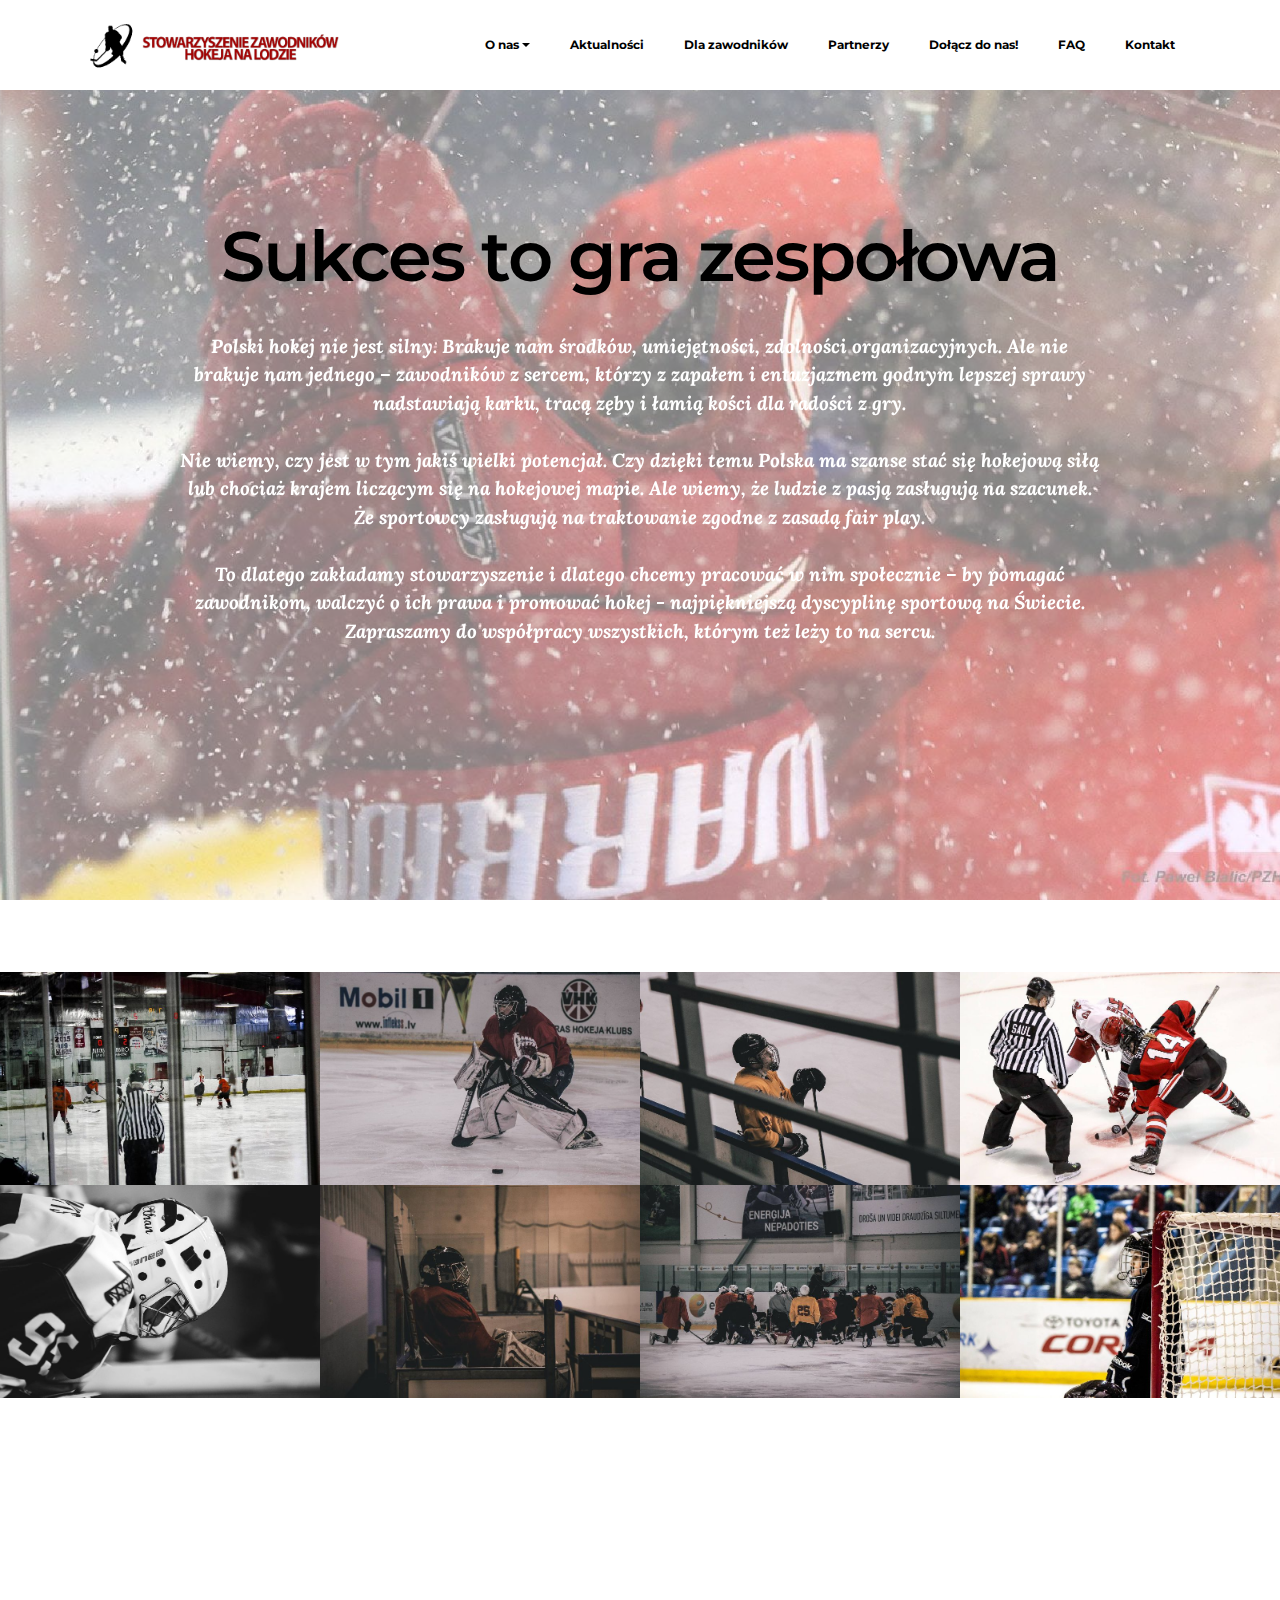
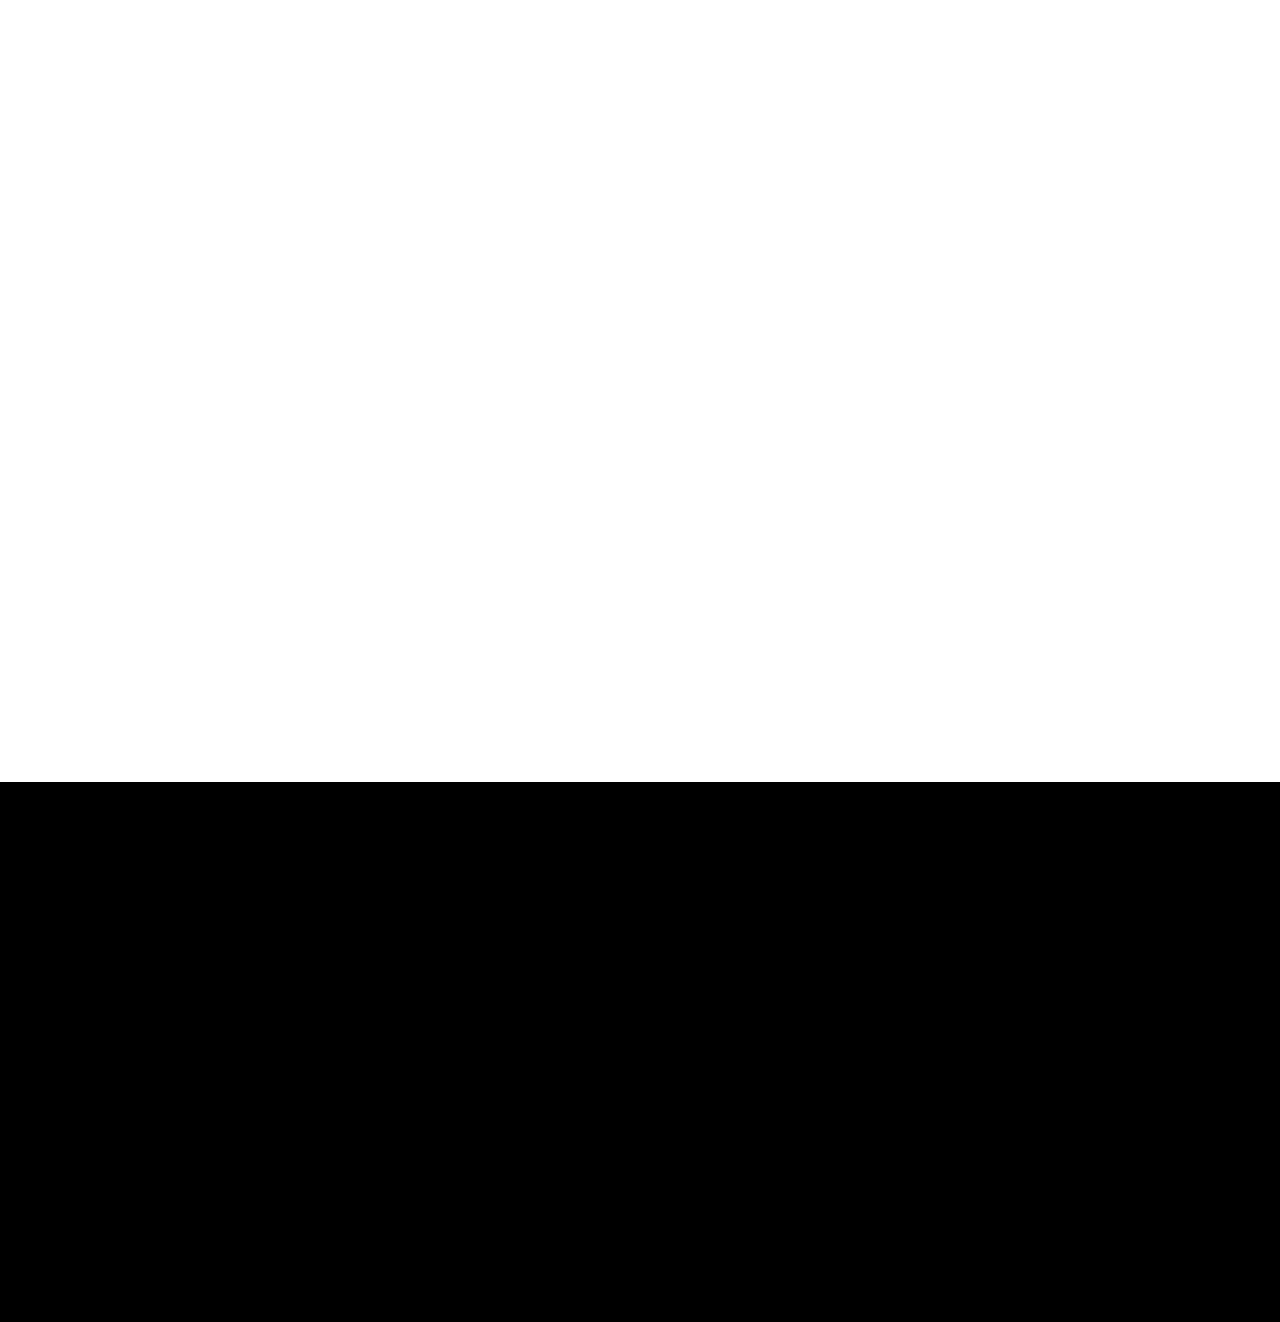
<file: index.html>
<!DOCTYPE html>
<html>
<head>
  <!-- Site made with Mobirise Website Builder v3.12.1, https://mobirise.com -->
  <meta charset="UTF-8">
  <meta http-equiv="X-UA-Compatible" content="IE=edge">
  <meta name="generator" content="Mobirise v3.12.1, mobirise.com">
  <meta name="viewport" content="width=device-width, initial-scale=1">
  <link rel="shortcut icon" href="assets/images/hokej-logo-1-666x128.png" type="image/x-icon">
  <meta name="description" content="">
  
  <link rel="stylesheet" href="https://fonts.googleapis.com/css?family=Lora:400,700,400italic,700italic&amp;subset=latin">
  <link rel="stylesheet" href="https://fonts.googleapis.com/css?family=Montserrat:400,700">
  <link rel="stylesheet" href="https://fonts.googleapis.com/css?family=Raleway:100,100i,200,200i,300,300i,400,400i,500,500i,600,600i,700,700i,800,800i,900,900i">
  <link rel="stylesheet" href="assets/bootstrap-material-design-font/css/material.css">
  <link rel="stylesheet" href="assets/et-line-font-plugin/style.css">
  <link rel="stylesheet" href="assets/web/assets/mobirise-icons/mobirise-icons.css">
  <link rel="stylesheet" href="assets/tether/tether.min.css">
  <link rel="stylesheet" href="assets/bootstrap/css/bootstrap.min.css">
  <link rel="stylesheet" href="assets/dropdown/css/style.css">
  <link rel="stylesheet" href="assets/animate.css/animate.min.css">
  <link rel="stylesheet" href="assets/socicon/css/styles.css">
  <link rel="stylesheet" href="assets/theme/css/style.css">
  <link rel="stylesheet" href="assets/mobirise-gallery/style.css">
  <link rel="stylesheet" href="assets/mobirise/css/mbr-additional.css" type="text/css">
  
  
  
</head>
<body>
<section id="menu-2">

    <nav class="navbar navbar-dropdown navbar-fixed-top">
        <div class="container">

            <div class="mbr-table">
                <div class="mbr-table-cell">

                    <div class="navbar-brand">
                        <a href="index.html" class="navbar-logo"><img src="assets/images/hokej-logo-1-666x128.png" alt="Mobirise"></a>
                        <a class="navbar-caption" href="https://mobirise.com"></a>
                    </div>

                </div>
                <div class="mbr-table-cell">

                    <button class="navbar-toggler pull-xs-right hidden-md-up" type="button" data-toggle="collapse" data-target="#exCollapsingNavbar">
                        <div class="hamburger-icon"></div>
                    </button>

                    <ul class="nav-dropdown collapse pull-xs-right nav navbar-nav navbar-toggleable-sm" id="exCollapsingNavbar"><li class="nav-item dropdown"><a class="nav-link link dropdown-toggle" href="onas.html" data-toggle="dropdown-submenu" aria-expanded="false">O nas</a><div class="dropdown-menu"><a class="dropdown-item" href="zalozyciele.html">Założyciele</a><a class="dropdown-item" href="statut.html">Statut</a><a class="dropdown-item" href="cele.html">Cele</a></div></li><li class="nav-item dropdown"><a class="nav-link link" href="aktualnosci.html" aria-expanded="false">Aktualności</a></li><li class="nav-item"><a class="nav-link link" href="dlazawodnikow.html">Dla zawodników</a></li><li class="nav-item dropdown"><a class="nav-link link" href="partnerzy.html" aria-expanded="false">Partnerzy</a></li><li class="nav-item"><a class="nav-link link" href="partnerzy.html" aria-expanded="false">Dołącz do nas!</a></li><li class="nav-item"><a class="nav-link link" href="faq.html" aria-expanded="false">FAQ</a></li><li class="nav-item dropdown"><a class="nav-link link" href="kontakt.html" aria-expanded="false">Kontakt</a></li></ul>
                    <button hidden="" class="navbar-toggler navbar-close" type="button" data-toggle="collapse" data-target="#exCollapsingNavbar">
                        <div class="close-icon"></div>
                    </button>

                </div>
            </div>

        </div>
    </nav>

</section>

<section class="engine"><a rel="external" href="https://mobirise.com">https://mobirise.com/</a></section><section class="mbr-section mbr-section-hero mbr-section-full mbr-parallax-background mbr-after-navbar" id="header1-3" style="background-image: url(assets/images/44751455-468597030317205-2018119593821732864-n-2000x1250.jpg);">

    <div class="mbr-overlay" style="opacity: 0.5; background-color: rgb(255, 255, 255);"></div>

    <div class="mbr-table-cell">

        <div class="container">
            <div class="row">
                <div class="mbr-section col-md-10 col-md-offset-1 text-xs-center">

                    <h1 class="mbr-section-title display-1">Sukces to gra zespołowa</h1>
                    <p class="mbr-section-lead lead"><strong><br>Polski hokej nie jest silny. Brakuje nam środków, umiejętności, zdolności organizacyjnych. Ale nie brakuje nam jednego – zawodników z sercem, którzy z zapałem i entuzjazmem godnym lepszej sprawy nadstawiają karku, tracą zęby i łamią kości dla radości z gry. <br><br>Nie wiemy, czy jest w tym jakiś wielki potencjał. Czy dzięki temu Polska ma szanse stać się hokejową siłą lub chociaż krajem liczącym się na hokejowej mapie. Ale wiemy, że ludzie z pasją zasługują na szacunek. Że sportowcy zasługują na traktowanie zgodne z zasadą fair play. <br><br>To dlatego zakładamy stowarzyszenie i dlatego chcemy pracować w nim społecznie – by pomagać zawodnikom, walczyć o ich prawa i promować hokej - najpiękniejszą dyscyplinę sportową na Świecie. Zapraszamy do współpracy wszystkich, którym też leży to na sercu.</strong><br></p>
                    
                </div>
            </div>
        </div>
    </div>

    

</section>

<section class="mbr-gallery mbr-section mbr-section-nopadding mbr-slider-carousel" id="gallery2-5" data-filter="false" style="padding-top: 4.5rem; padding-bottom: 0rem;">
    <!-- Filter -->
    

    <!-- Gallery -->
    <div class="mbr-gallery-row">
        <div class=" mbr-gallery-layout-default">
            <div>
                <div>
                    <div class="mbr-gallery-item mbr-gallery-item__mobirise3 mbr-gallery-item--p0" data-tags="Awesome" data-video-url="false">
                        <div href="#lb-gallery2-5" data-slide-to="0" data-toggle="modal">
                            
                            

                            <img alt="" src="assets/images/mbr-1-2000x1333-800x533.jpg">
                            
                            <span class="icon-focus"></span>
                            
                        </div>
                    </div><div class="mbr-gallery-item mbr-gallery-item__mobirise3 mbr-gallery-item--p0" data-tags="Responsive" data-video-url="false">
                        <div href="#lb-gallery2-5" data-slide-to="1" data-toggle="modal">
                            
                            

                            <img alt="" src="assets/images/mbr-8-2000x1333-800x533.jpg">
                            
                            <span class="icon-focus"></span>
                            
                        </div>
                    </div><div class="mbr-gallery-item mbr-gallery-item__mobirise3 mbr-gallery-item--p0" data-tags="Creative" data-video-url="false">
                        <div href="#lb-gallery2-5" data-slide-to="2" data-toggle="modal">
                            
                            

                            <img alt="" src="assets/images/mbr-2-2000x1333-800x533.jpg">
                            
                            <span class="icon-focus"></span>
                            
                        </div>
                    </div><div class="mbr-gallery-item mbr-gallery-item__mobirise3 mbr-gallery-item--p0" data-tags="Animated" data-video-url="false">
                        <div href="#lb-gallery2-5" data-slide-to="3" data-toggle="modal">
                            
                            

                            <img alt="" src="assets/images/mbr-2000x1333-800x533.jpg">
                            
                            <span class="icon-focus"></span>
                            
                        </div>
                    </div><div class="mbr-gallery-item mbr-gallery-item__mobirise3 mbr-gallery-item--p0" data-tags="Awesome" data-video-url="false">
                        <div href="#lb-gallery2-5" data-slide-to="4" data-toggle="modal">
                            
                            

                            <img alt="" src="assets/images/mbr-3-2000x1333-800x533.jpg">
                            
                            <span class="icon-focus"></span>
                            
                        </div>
                    </div><div class="mbr-gallery-item mbr-gallery-item__mobirise3 mbr-gallery-item--p0" data-tags="Beautiful" data-video-url="false">
                        <div href="#lb-gallery2-5" data-slide-to="5" data-toggle="modal">
                            
                            

                            <img alt="" src="assets/images/mbr-4-2000x1333-800x533.jpg">
                            
                            <span class="icon-focus"></span>
                            
                        </div>
                    </div><div class="mbr-gallery-item mbr-gallery-item__mobirise3 mbr-gallery-item--p0" data-tags="Responsive" data-video-url="false">
                        <div href="#lb-gallery2-5" data-slide-to="6" data-toggle="modal">
                            
                            

                            <img alt="" src="assets/images/mbr-5-2000x1333-800x533.jpg">
                            
                            <span class="icon-focus"></span>
                            
                        </div>
                    </div><div class="mbr-gallery-item mbr-gallery-item__mobirise3 mbr-gallery-item--p0" data-tags="Animated" data-video-url="false">
                        <div href="#lb-gallery2-5" data-slide-to="7" data-toggle="modal">
                            
                            

                            <img alt="" src="assets/images/mbr-6-2000x1333-800x533.jpg">
                            
                            <span class="icon-focus"></span>
                            
                        </div>
                    </div>
                </div>
            </div>
            <div class="clearfix"></div>
        </div>
    </div>

    <!-- Lightbox -->
    <div data-app-prevent-settings="" class="mbr-slider modal fade carousel slide" tabindex="-1" data-keyboard="true" data-interval="false" id="lb-gallery2-5">
        <div class="modal-dialog">
            <div class="modal-content">
                <div class="modal-body">
                    <ol class="carousel-indicators">
                        <li data-app-prevent-settings="" data-target="#lb-gallery2-5" data-slide-to="0"></li><li data-app-prevent-settings="" data-target="#lb-gallery2-5" class=" active" data-slide-to="1"></li><li data-app-prevent-settings="" data-target="#lb-gallery2-5" data-slide-to="2"></li><li data-app-prevent-settings="" data-target="#lb-gallery2-5" data-slide-to="3"></li><li data-app-prevent-settings="" data-target="#lb-gallery2-5" data-slide-to="4"></li><li data-app-prevent-settings="" data-target="#lb-gallery2-5" data-slide-to="5"></li><li data-app-prevent-settings="" data-target="#lb-gallery2-5" data-slide-to="6"></li><li data-app-prevent-settings="" data-target="#lb-gallery2-5" data-slide-to="7"></li>
                    </ol>
                    <div class="carousel-inner">
                        <div class="carousel-item">
                            <img alt="" src="assets/images/mbr-1-2000x1333.jpg">
                        </div><div class="carousel-item active">
                            <img alt="" src="assets/images/mbr-8-2000x1333.jpg">
                        </div><div class="carousel-item">
                            <img alt="" src="assets/images/mbr-2-2000x1333.jpg">
                        </div><div class="carousel-item">
                            <img alt="" src="assets/images/mbr-2000x1333.jpg">
                        </div><div class="carousel-item">
                            <img alt="" src="assets/images/mbr-3-2000x1333.jpg">
                        </div><div class="carousel-item">
                            <img alt="" src="assets/images/mbr-4-2000x1333.jpg">
                        </div><div class="carousel-item">
                            <img alt="" src="assets/images/mbr-5-2000x1333.jpg">
                        </div><div class="carousel-item">
                            <img alt="" src="assets/images/mbr-6-2000x1333.jpg">
                        </div>
                    </div>
                    <a class="left carousel-control" role="button" data-slide="prev" href="#lb-gallery2-5">
                        <span class="icon-prev" aria-hidden="true"></span>
                        <span class="sr-only">Previous</span>
                    </a>
                    <a class="right carousel-control" role="button" data-slide="next" href="#lb-gallery2-5">
                        <span class="icon-next" aria-hidden="true"></span>
                        <span class="sr-only">Next</span>
                    </a>

                    <a class="close" href="#" role="button" data-dismiss="modal">
                        <span aria-hidden="true">×</span>
                        <span class="sr-only">Close</span>
                    </a>
                </div>
            </div>
        </div>
    </div>
</section>

<section class="mbr-cards mbr-section mbr-section-nopadding" id="features6-6" style="background-color: rgb(255, 255, 255);">

    

    <div class="mbr-cards-row row">
        <div class="mbr-cards-col col-xs-12 col-lg-3" style="padding-top: 40px; padding-bottom: 80px;">
            <div class="container">
              <div class="card cart-block">
                  <div class="card-img"><a href="https://mobirise.com" class="mbri-users mbr-iconfont mbr-iconfont-features3" style="color: rgb(184, 49, 47);"></a></div>
                  <div class="card-block">
                    <h4 class="card-title">O nas</h4>
                    
                    <p class="card-text">Bootstrap 4 has been noted as one of the most reliable and proven frameworks and Mobirise has been equipped to develop websites using this framework.</p>
                    <div class="card-btn"><a href="https://mobirise.com" class="btn btn-primary">MORE</a></div>
                    </div>
                </div>
            </div>
        </div>
        <div class="mbr-cards-col col-xs-12 col-lg-3" style="padding-top: 40px; padding-bottom: 80px;">
            <div class="container">
                <div class="card cart-block">
                    <div class="card-img"><a href="https://mobirise.com" class="mbri-file mbr-iconfont mbr-iconfont-features3" style="color: rgb(184, 49, 47);"></a></div>
                    <div class="card-block">
                        <h4 class="card-title">Pomoc Prawna</h4>
                        
                        <p class="card-text">One of Bootstrap 4's big points is responsiveness and Mobirise makes effective use of this by generating highly responsive website for you.</p>
                        <div class="card-btn"><a href="https://mobirise.com" class="btn btn-primary">MORE</a></div>
                    </div>
                </div>
            </div>
        </div>
        <div class="mbr-cards-col col-xs-12 col-lg-3" style="padding-top: 40px; padding-bottom: 80px;">
            <div class="container">
                <div class="card cart-block">
                    <div class="card-img"><a href="https://mobirise.com" class="mbri-protect mbr-iconfont mbr-iconfont-features3" style="color: rgb(184, 49, 47);"></a></div>
                    <div class="card-block">
                        <h4 class="card-title">Inicjatywy i Pytania</h4>
                        
                        <p class="card-text">Google has a highly exhaustive list of fonts compiled into its web font platform and Mobirise makes it easy for you to use them on your website easily and freely.</p>
                        <div class="card-btn"><a href="https://mobirise.com" class="btn btn-primary">MORE</a></div>
                    </div>
                </div>
            </div>
        </div>
        <div class="mbr-cards-col col-xs-12 col-lg-3" style="padding-top: 40px; padding-bottom: 80px;">
            <div class="container">
                <div class="card cart-block">
                    <div class="card-img"><a href="https://mobirise.com" class="mbri-globe mbr-iconfont mbr-iconfont-features3" style="color: rgb(184, 49, 47);"></a></div>
                    <div class="card-block">
                        <h4 class="card-title">Wsparcie Graczy Zagranicznych</h4>
                        
                        <p class="card-text">Mobirise gives you the freedom to develop as many websites as you like given the fact that it is a desktop app.</p>
                        <div class="card-btn"><a href="https://mobirise.com" class="btn btn-primary">MORE</a></div>
                    </div>
                </div>
            </div>
        </div>
        
        
    </div>
</section>

<section class="mbr-section article mbr-section__container" id="content2-10" style="background-color: rgb(255, 255, 255); padding-top: 20px; padding-bottom: 20px;">

    <div class="container">
        <div class="row">
            <div class="col-xs-12 lead"><blockquote>Spotaknie załozycielskie odbyło się w krakowie pazdziernik 2018; Skład grupy założycielskiej 7 zalożycieli oraz   18 zawodników( musisz dopisac ile osob z katowic masz deklaracje)  lącznie= .......................Są to czynni zawodnicy z klubów Tatryski Podhale Nowy Targ , Comarch Cracovia oraz Tauron GKS Katowice</blockquote></div>
        </div>
    </div>

</section>

<section class="mbr-section mbr-section-md-padding mbr-parallax-background" id="social-buttons2-7" style="background-image: url(assets/images/mbr-3-2000x1333.jpg); padding-top: 90px; padding-bottom: 90px;">
    <div class="mbr-overlay" style="opacity: 0.5; background-color: rgb(255, 255, 255);">
    </div>
    <div class="container">
        <div class="row">
            <div class="col-md-8 col-md-offset-2 text-xs-center">
                <h3 class="mbr-section-title display-2">BĄDŹ NA BIERZĄCO</h3>
                <div><a class="btn btn-social" title="Twitter" target="_blank" href="https://twitter.com/mobirise"><i class="socicon socicon-twitter"></i></a> <a class="btn btn-social" title="Facebook" target="_blank" href="https://www.facebook.com/pages/Mobirise/1616226671953247"><i class="socicon socicon-facebook"></i></a>  <a class="btn btn-social" title="YouTube" target="_blank" href="https://www.youtube.com/channel/UCt_tncVAetpK5JeM8L-8jyw"><i class="socicon socicon-youtube"></i></a> <a class="btn btn-social" title="Instagram" target="_blank" href="https://instagram.com/mobirise/"><i class="socicon socicon-instagram"></i></a>   <a class="btn btn-social" title="LinkedIn" target="_blank" href="https://www.linkedin.com/in/mobirise"><i class="socicon socicon-linkedin"></i></a>   </div>
            </div>
        </div>
    </div>
</section>

<section class="mbr-footer mbr-section mbr-section-md-padding" id="contacts3-8" style="background-color: rgb(0, 0, 0); padding-top: 120px; padding-bottom: 60px;">


    <div class="row">
    
            <div class="mbr-company col-xs-12 col-md-6 col-lg-3">

                <div class="mbr-company card">
                    <div><img src="assets/images/hokej-logo-2-265x121.png" class="card-img-top"></div>
                    <div class="card-block">
                        <p class="card-text">Footer with solid color background and a contact form, Easily add subscribe and contact forms without any server-side integration.</p>
                    </div>
                    <ul class="list-group list-group-flush">
                        <li class="list-group-item">
                            <span class="list-group-icon"><span class="etl-icon icon-phone mbr-iconfont-company-contacts3" style="color: rgb(255, 255, 255);"></span></span>
                            <span class="list-group-text">+1 (0) 000 0000 001 or +1 (0) 000 0000 002</span>
                        </li>
                        <li class="list-group-item">
                            <span class="list-group-icon"><span class="etl-icon icon-map-pin mbr-iconfont-company-contacts3" style="color: rgb(255, 255, 255);"></span></span>
                            <span class="list-group-text">1234 Street Name, City AA 99999</span>
                        </li>
                        <li class="list-group-item active">
                            <span class="list-group-icon"><span class="etl-icon icon-envelope mbr-iconfont-company-contacts3" style="color: rgb(255, 255, 255);"></span></span>
                            <span class="list-group-text"><a href="mailto:support@mobirise.com">support@mobirise.com</a></span>
                        </li>
                    </ul>
                </div>

            </div>
            <div class="mbr-footer-content col-xs-12 col-md-6 col-lg-3">
                <h4>Kategorie</h4>
                <ul><li><a class="text-white" href="#">Business</a></li><li><a class="text-white" href="#">Design</a></li><li><a class="text-white" href="#">Real life</a></li><li><a class="text-white" href="#">Science</a></li><li><a class="text-white" href="#">Tech</a></li></ul>
            </div>
            <div class="mbr-footer-content col-xs-12 col-md-6 col-lg-3">
                <p><strong>Kontakt</strong><br>Email: support@mobirise.com<br>Phone: +1 (0) 000 0000 001<br>Fax: +1 (0) 000 0000 002<br><br><br><strong>Adres</strong><br>1234 Street Name<br>City, AA 99999</p>
            </div>
            <div class="col-xs-12 col-md-6 col-lg-3" data-form-type="formoid">

                <div data-form-alert="true">
                    <div hidden="" data-form-alert-success="true">Dziękujemy za wypełnienie formularza!</div>
                </div>

                <form action="https://mobirise.com/" method="post" data-form-title="MESSAGE">

                    <input type="hidden" value="637VF8HaG1sDtDOh/KcU/vxZJw+J7BSX+QnzZiXt21sO8m/psMR3oBUdS7EscVKLDIGAk7YYzjrOXAxAj3kbIK2TAxvKW5+mieyA8TtVpmyStHOQ7L9iIetjicrsN01u" data-form-email="true">

                    

                    <div class="form-group">
                        <label class="form-control-label" for="contacts3-8-email">Email<span class="form-asterisk">*</span></label>
                        <input type="email" class="form-control input-sm input-inverse" name="email" required="" data-form-field="Email" id="contacts3-8-email">
                    </div>

                    

                    <div class="form-group">
                        <label class="form-control-label" for="contacts3-8-message">Wiadomość</label>
                        <textarea class="form-control input-sm input-inverse" name="message" data-form-field="Message" rows="5" id="contacts3-8-message"></textarea>
                    </div>

                    <div><button type="submit" class="btn btn-sm btn-black">Wyślij</button></div>

                </form>

            </div>
        </div>
</section>


  <script src="assets/web/assets/jquery/jquery.min.js"></script>
  <script src="assets/tether/tether.min.js"></script>
  <script src="assets/bootstrap/js/bootstrap.min.js"></script>
  <script src="assets/smooth-scroll/smooth-scroll.js"></script>
  <script src="assets/dropdown/js/script.min.js"></script>
  <script src="assets/touch-swipe/jquery.touch-swipe.min.js"></script>
  <script src="assets/viewport-checker/jquery.viewportchecker.js"></script>
  <script src="assets/jarallax/jarallax.js"></script>
  <script src="assets/masonry/masonry.pkgd.min.js"></script>
  <script src="assets/imagesloaded/imagesloaded.pkgd.min.js"></script>
  <script src="assets/bootstrap-carousel-swipe/bootstrap-carousel-swipe.js"></script>
  <script src="assets/theme/js/script.js"></script>
  <script src="assets/mobirise-gallery/player.min.js"></script>
  <script src="assets/mobirise-gallery/script.js"></script>
  <script src="assets/formoid/formoid.min.js"></script>
  
  
  <input name="animation" type="hidden">
  </body>
</html>
</file>
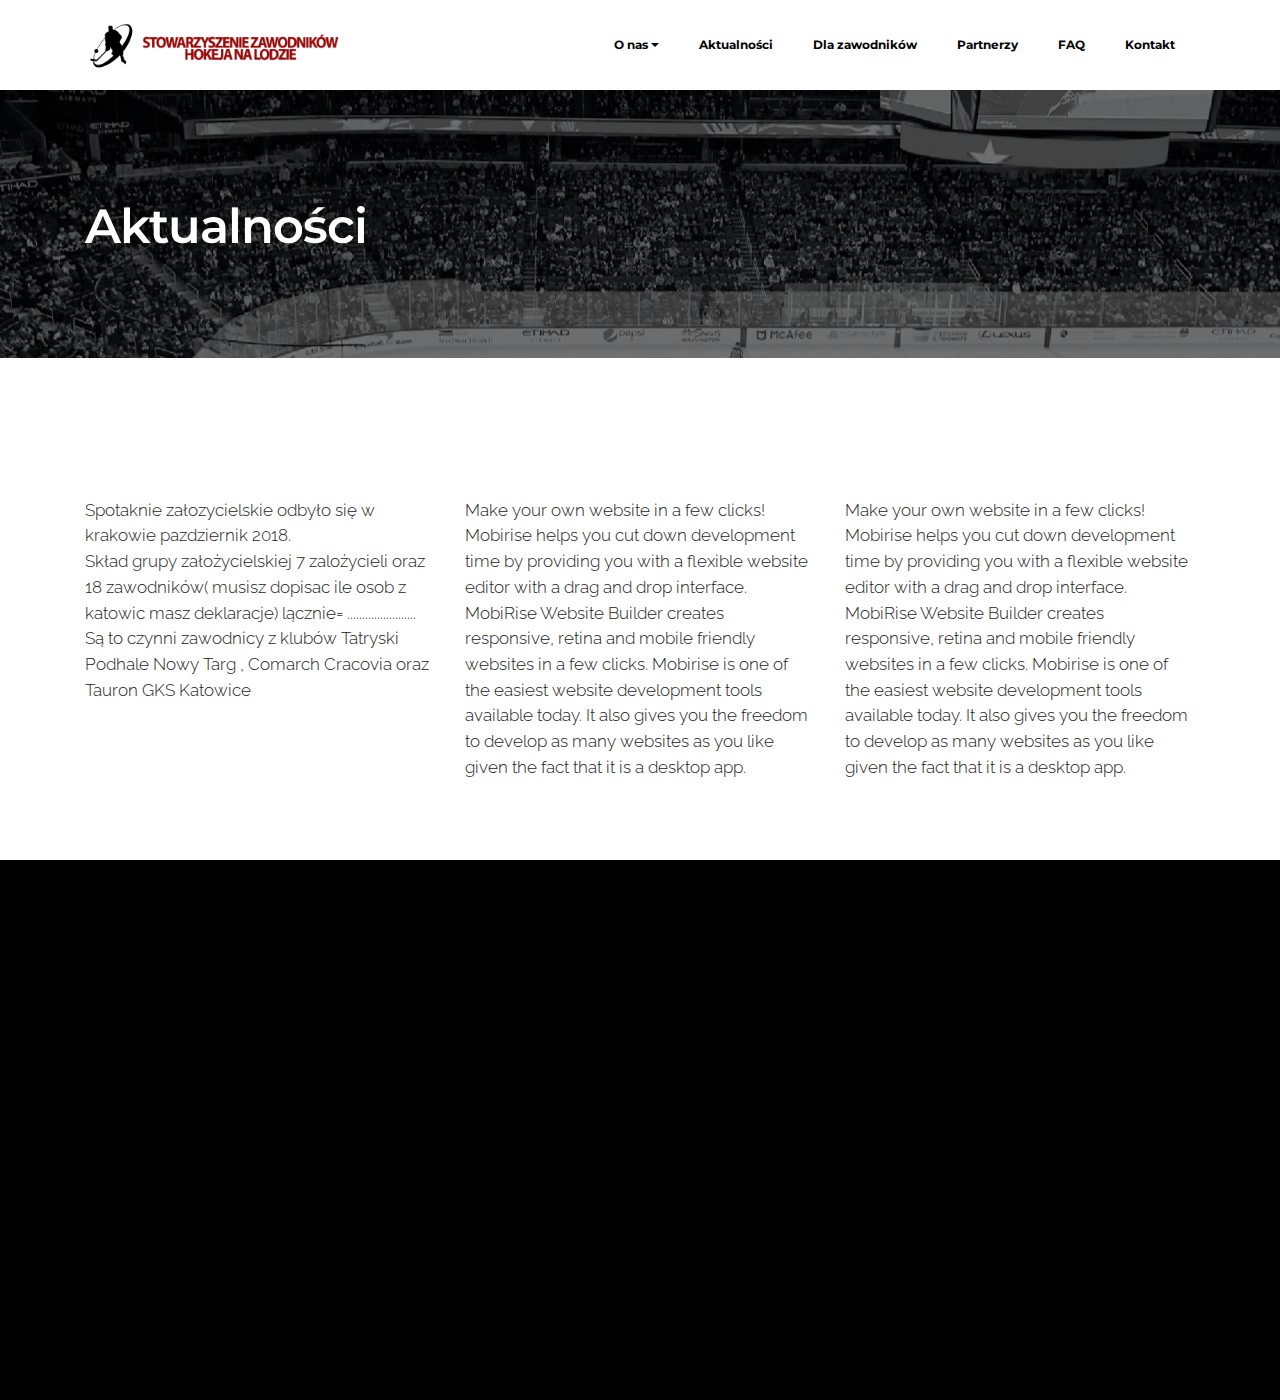
<file: aktualnosci.html>
<!DOCTYPE html>
<html>
<head>
  <!-- Site made with Mobirise Website Builder v3.12.1, https://mobirise.com -->
  <meta charset="UTF-8">
  <meta http-equiv="X-UA-Compatible" content="IE=edge">
  <meta name="generator" content="Mobirise v3.12.1, mobirise.com">
  <meta name="viewport" content="width=device-width, initial-scale=1">
  <link rel="shortcut icon" href="assets/images/hokej-logo-1-666x128.png" type="image/x-icon">
  <meta name="description" content="Website Builder Description">
  <title>Aktualności</title>
  <link rel="stylesheet" href="https://fonts.googleapis.com/css?family=Lora:400,700,400italic,700italic&amp;subset=latin">
  <link rel="stylesheet" href="https://fonts.googleapis.com/css?family=Montserrat:400,700">
  <link rel="stylesheet" href="https://fonts.googleapis.com/css?family=Raleway:100,100i,200,200i,300,300i,400,400i,500,500i,600,600i,700,700i,800,800i,900,900i">
  <link rel="stylesheet" href="assets/bootstrap-material-design-font/css/material.css">
  <link rel="stylesheet" href="assets/et-line-font-plugin/style.css">
  <link rel="stylesheet" href="assets/tether/tether.min.css">
  <link rel="stylesheet" href="assets/bootstrap/css/bootstrap.min.css">
  <link rel="stylesheet" href="assets/animate.css/animate.min.css">
  <link rel="stylesheet" href="assets/dropdown/css/style.css">
  <link rel="stylesheet" href="assets/theme/css/style.css">
  <link rel="stylesheet" href="assets/mobirise/css/mbr-additional.css" type="text/css">
  
  
  
</head>
<body>
<section id="menu-e">

    <nav class="navbar navbar-dropdown navbar-fixed-top">
        <div class="container">

            <div class="mbr-table">
                <div class="mbr-table-cell">

                    <div class="navbar-brand">
                        <a href="index.html" class="navbar-logo"><img src="assets/images/hokej-logo-1-666x128.png" alt="Mobirise"></a>
                        <a class="navbar-caption" href="https://mobirise.com"></a>
                    </div>

                </div>
                <div class="mbr-table-cell">

                    <button class="navbar-toggler pull-xs-right hidden-md-up" type="button" data-toggle="collapse" data-target="#exCollapsingNavbar">
                        <div class="hamburger-icon"></div>
                    </button>

                    <ul class="nav-dropdown collapse pull-xs-right nav navbar-nav navbar-toggleable-sm" id="exCollapsingNavbar"><li class="nav-item dropdown"><a class="nav-link link dropdown-toggle" href="onas.html" data-toggle="dropdown-submenu" aria-expanded="false">O nas</a><div class="dropdown-menu"><a class="dropdown-item" href="zalozyciele.html">Założyciele</a><a class="dropdown-item" href="statut.html">Statut</a><a class="dropdown-item" href="cele.html">Cele</a></div></li><li class="nav-item dropdown"><a class="nav-link link" href="aktualnosci.html" aria-expanded="false">Aktualności</a></li><li class="nav-item"><a class="nav-link link" href="dlazawodnikow.html">Dla zawodników</a></li><li class="nav-item dropdown"><a class="nav-link link" href="partnerzy.html" aria-expanded="false">Partnerzy</a></li><li class="nav-item"><a class="nav-link link" href="faq.html" aria-expanded="false">FAQ</a></li><li class="nav-item dropdown"><a class="nav-link link" href="kontakt.html" aria-expanded="false">Kontakt</a></li></ul>
                    <button hidden="" class="navbar-toggler navbar-close" type="button" data-toggle="collapse" data-target="#exCollapsingNavbar">
                        <div class="close-icon"></div>
                    </button>

                </div>
            </div>

        </div>
    </nav>

</section>

<section class="engine"><a rel="external" href="https://mobirise.com">Mobirise</a></section><section class="mbr-section mbr-parallax-background mbr-after-navbar" id="content5-s" style="background-image: url(assets/images/mbr-2000x1500.jpg); padding-top: 200px; padding-bottom: 80px;">

    <div class="mbr-overlay" style="opacity: 0.5; background-color: rgb(0, 0, 0);">
    </div>

    <div class="container">
        <h3 class="mbr-section-title display-2">Aktualności</h3>
        <div class="lead"></div>
    </div>

</section>

<section class="mbr-section article mbr-section__container" id="content7-r" style="background-color: rgb(255, 255, 255); padding-top: 140px; padding-bottom: 80px;">

    <div class="container">
        <div class="row">
            <div class="col-xs-12 col-md-4 lead"><p>Spotaknie załozycielskie odbyło się w krakowie pazdziernik 2018. </p><p>Skład grupy założycielskiej 7 zalożycieli oraz   18 zawodników( musisz dopisac ile osob z katowic masz deklaracje)  lącznie= .......................</p><p>Są to czynni zawodnicy z klubów Tatryski Podhale Nowy Targ , Comarch Cracovia oraz Tauron GKS Katowice</p></div>
            <div class="col-xs-12 col-md-4 lead"><p>Make your own website in a few clicks! Mobirise helps you cut down development time by providing you with a flexible website editor with a drag and drop interface. MobiRise Website Builder creates responsive, retina and mobile friendly websites in a few clicks. Mobirise is one of the easiest website development tools available today. It also gives you the freedom to develop as many websites as you like given the fact that it is a desktop app.</p></div>
            <div class="col-xs-12 col-md-4 lead"><p>Make your own website in a few clicks! Mobirise helps you cut down development time by providing you with a flexible website editor with a drag and drop interface. MobiRise Website Builder creates responsive, retina and mobile friendly websites in a few clicks. Mobirise is one of the easiest website development tools available today. It also gives you the freedom to develop as many websites as you like given the fact that it is a desktop app.</p></div>
        </div>
    </div>

</section>

<section class="mbr-footer mbr-section mbr-section-md-padding" id="contacts3-f" style="background-color: rgb(0, 0, 0); padding-top: 120px; padding-bottom: 60px;">


    <div class="row">
    
            <div class="mbr-company col-xs-12 col-md-6 col-lg-3">

                <div class="mbr-company card">
                    <div><img src="assets/images/hokej-logo-2-265x121.png" class="card-img-top"></div>
                    <div class="card-block">
                        <p class="card-text">Footer with solid color background and a contact form, Easily add subscribe and contact forms without any server-side integration.</p>
                    </div>
                    <ul class="list-group list-group-flush">
                        <li class="list-group-item">
                            <span class="list-group-icon"><span class="etl-icon icon-phone mbr-iconfont-company-contacts3" style="color: rgb(255, 255, 255);"></span></span>
                            <span class="list-group-text">+1 (0) 000 0000 001 or +1 (0) 000 0000 002</span>
                        </li>
                        <li class="list-group-item">
                            <span class="list-group-icon"><span class="etl-icon icon-map-pin mbr-iconfont-company-contacts3" style="color: rgb(255, 255, 255);"></span></span>
                            <span class="list-group-text">1234 Street Name, City AA 99999</span>
                        </li>
                        <li class="list-group-item active">
                            <span class="list-group-icon"><span class="etl-icon icon-envelope mbr-iconfont-company-contacts3" style="color: rgb(255, 255, 255);"></span></span>
                            <span class="list-group-text"><a href="mailto:support@mobirise.com">support@mobirise.com</a></span>
                        </li>
                    </ul>
                </div>

            </div>
            <div class="mbr-footer-content col-xs-12 col-md-6 col-lg-3">
                <h4>Kategorie</h4>
                <ul><li><a class="text-white" href="#">Business</a></li><li><a class="text-white" href="#">Design</a></li><li><a class="text-white" href="#">Real life</a></li><li><a class="text-white" href="#">Science</a></li><li><a class="text-white" href="#">Tech</a></li></ul>
            </div>
            <div class="mbr-footer-content col-xs-12 col-md-6 col-lg-3">
                <p><strong>Kontakt</strong><br>Email: support@mobirise.com<br>Phone: +1 (0) 000 0000 001<br>Fax: +1 (0) 000 0000 002<br><br><br><strong>Adres</strong><br>1234 Street Name<br>City, AA 99999</p>
            </div>
            <div class="col-xs-12 col-md-6 col-lg-3" data-form-type="formoid">

                <div data-form-alert="true">
                    <div hidden="" data-form-alert-success="true">Dziękujemy za wypełnienie formularza!</div>
                </div>

                <form action="https://mobirise.com/" method="post" data-form-title="MESSAGE">

                    <input type="hidden" value="pKUZoCql8WYfaBm867yjrFMuxZq3Yuc/FSO3yyYW/2+AfioqVte4Kt6mG9Kg5lVHXZR0IZzcT6nWz4M57EzmFHqr/Q56StCm1hs7tm81d1SgTayQUDGY6JaV4dEw0mYg" data-form-email="true">

                    

                    <div class="form-group">
                        <label class="form-control-label" for="contacts3-f-email">Email<span class="form-asterisk">*</span></label>
                        <input type="email" class="form-control input-sm input-inverse" name="email" required="" data-form-field="Email" id="contacts3-f-email">
                    </div>

                    

                    <div class="form-group">
                        <label class="form-control-label" for="contacts3-f-message">Wiadomość</label>
                        <textarea class="form-control input-sm input-inverse" name="message" data-form-field="Message" rows="5" id="contacts3-f-message"></textarea>
                    </div>

                    <div><button type="submit" class="btn btn-sm btn-black">Wyślij</button></div>

                </form>

            </div>
        </div>
</section>


  <script src="assets/web/assets/jquery/jquery.min.js"></script>
  <script src="assets/tether/tether.min.js"></script>
  <script src="assets/bootstrap/js/bootstrap.min.js"></script>
  <script src="assets/smooth-scroll/smooth-scroll.js"></script>
  <script src="assets/jarallax/jarallax.js"></script>
  <script src="assets/viewport-checker/jquery.viewportchecker.js"></script>
  <script src="assets/dropdown/js/script.min.js"></script>
  <script src="assets/touch-swipe/jquery.touch-swipe.min.js"></script>
  <script src="assets/theme/js/script.js"></script>
  <script src="assets/formoid/formoid.min.js"></script>
  
  
  <input name="animation" type="hidden">
  </body>
</html>
</file>
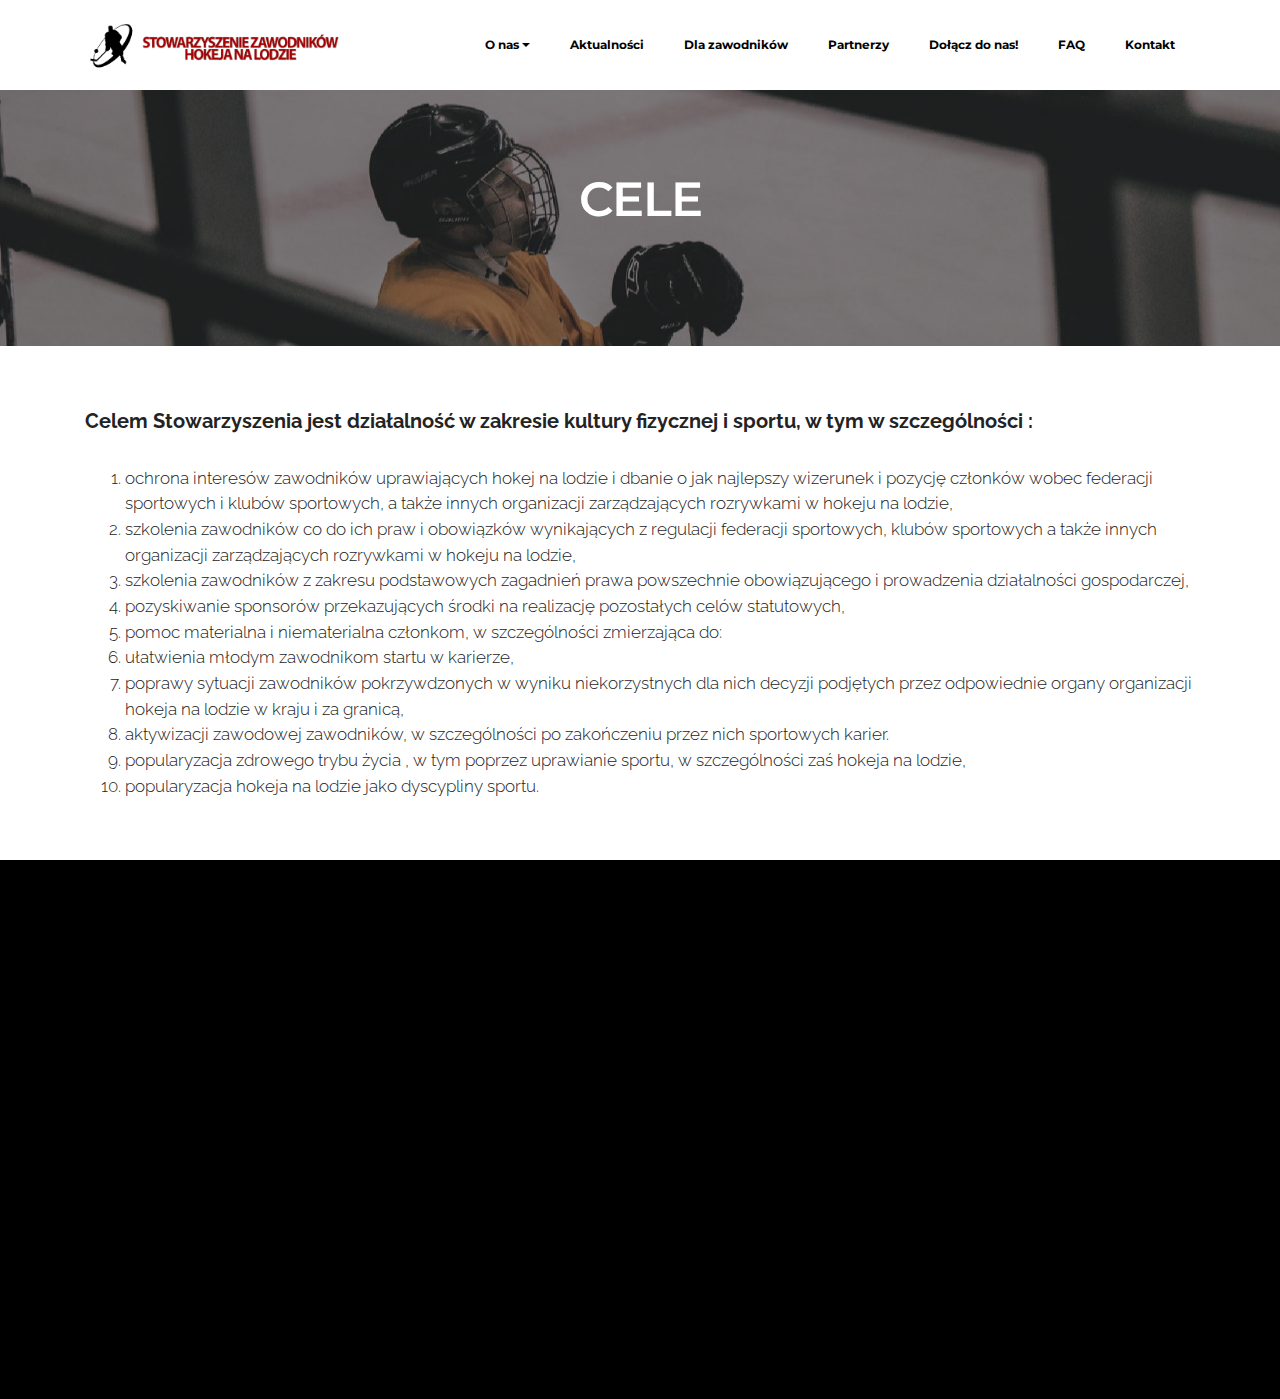
<file: cele.html>
<!DOCTYPE html>
<html>
<head>
  <!-- Site made with Mobirise Website Builder v3.12.1, https://mobirise.com -->
  <meta charset="UTF-8">
  <meta http-equiv="X-UA-Compatible" content="IE=edge">
  <meta name="generator" content="Mobirise v3.12.1, mobirise.com">
  <meta name="viewport" content="width=device-width, initial-scale=1">
  <link rel="shortcut icon" href="assets/images/hokej-logo-1-666x128.png" type="image/x-icon">
  <meta name="description" content="Web Creator Description">
  <title>Cele</title>
  <link rel="stylesheet" href="https://fonts.googleapis.com/css?family=Lora:400,700,400italic,700italic&amp;subset=latin">
  <link rel="stylesheet" href="https://fonts.googleapis.com/css?family=Montserrat:400,700">
  <link rel="stylesheet" href="https://fonts.googleapis.com/css?family=Raleway:100,100i,200,200i,300,300i,400,400i,500,500i,600,600i,700,700i,800,800i,900,900i">
  <link rel="stylesheet" href="assets/bootstrap-material-design-font/css/material.css">
  <link rel="stylesheet" href="assets/et-line-font-plugin/style.css">
  <link rel="stylesheet" href="assets/tether/tether.min.css">
  <link rel="stylesheet" href="assets/bootstrap/css/bootstrap.min.css">
  <link rel="stylesheet" href="assets/animate.css/animate.min.css">
  <link rel="stylesheet" href="assets/dropdown/css/style.css">
  <link rel="stylesheet" href="assets/theme/css/style.css">
  <link rel="stylesheet" href="assets/mobirise/css/mbr-additional.css" type="text/css">
  
  
  
</head>
<body>
<section id="menu-13">

    <nav class="navbar navbar-dropdown navbar-fixed-top">
        <div class="container">

            <div class="mbr-table">
                <div class="mbr-table-cell">

                    <div class="navbar-brand">
                        <a href="index.html" class="navbar-logo"><img src="assets/images/hokej-logo-1-666x128.png" alt="Mobirise"></a>
                        <a class="navbar-caption" href="https://mobirise.com"></a>
                    </div>

                </div>
                <div class="mbr-table-cell">

                    <button class="navbar-toggler pull-xs-right hidden-md-up" type="button" data-toggle="collapse" data-target="#exCollapsingNavbar">
                        <div class="hamburger-icon"></div>
                    </button>

                    <ul class="nav-dropdown collapse pull-xs-right nav navbar-nav navbar-toggleable-sm" id="exCollapsingNavbar"><li class="nav-item dropdown"><a class="nav-link link dropdown-toggle" href="onas.html" data-toggle="dropdown-submenu" aria-expanded="false">O nas</a><div class="dropdown-menu"><a class="dropdown-item" href="zalozyciele.html">Założyciele</a><a class="dropdown-item" href="statut.html">Statut</a><a class="dropdown-item" href="cele.html">Cele</a></div></li><li class="nav-item dropdown"><a class="nav-link link" href="aktualnosci.html" aria-expanded="false">Aktualności</a></li><li class="nav-item"><a class="nav-link link" href="dlazawodnikow.html">Dla zawodników</a></li><li class="nav-item dropdown"><a class="nav-link link" href="partnerzy.html" aria-expanded="false">Partnerzy</a></li><li class="nav-item"><a class="nav-link link" href="partnerzy.html" aria-expanded="false">Dołącz do nas!</a></li><li class="nav-item"><a class="nav-link link" href="faq.html" aria-expanded="false">FAQ</a></li><li class="nav-item dropdown"><a class="nav-link link" href="kontakt.html" aria-expanded="false">Kontakt</a></li></ul>
                    <button hidden="" class="navbar-toggler navbar-close" type="button" data-toggle="collapse" data-target="#exCollapsingNavbar">
                        <div class="close-icon"></div>
                    </button>

                </div>
            </div>

        </div>
    </nav>

</section>

<section class="engine"><a rel="external" href="https://mobirise.com">mobirise.com</a></section><section class="mbr-section article mbr-parallax-background mbr-after-navbar" id="msg-box8-17" style="background-image: url(assets/images/mbr-2-2000x1333.jpg); padding-top: 120px; padding-bottom: 120px;">

    <div class="mbr-overlay" style="opacity: 0.5; background-color: rgb(34, 34, 34);">
    </div>
    <div class="container">
        <div class="row">
            <div class="col-md-8 col-md-offset-2 text-xs-center">
                <h3 class="mbr-section-title display-2"><br>CELE</h3>
                <div class="lead"></div>
                
            </div>
        </div>
    </div>

</section>

<section class="mbr-section article mbr-section__container" id="content1-18" style="background-color: rgb(255, 255, 255); padding-top: 60px; padding-bottom: 60px;">

    <div class="container">
        <div class="row">
            <div class="col-xs-12 lead"><p><strong>Celem Stowarzyszenia jest działalność w zakresie kultury fizycznej i sportu,   w tym w szczególności :</strong></p><p><br></p><ol><li>ochrona interesów zawodników uprawiających hokej na lodzie  i dbanie o jak 	najlepszy wizerunek i pozycję członków wobec federacji sportowych i 	klubów sportowych, a także innych organizacji zarządzających rozrywkami 	w hokeju na lodzie,</li><li>szkolenia zawodników co do ich praw i obowiązków wynikających z 	regulacji federacji sportowych, klubów sportowych a także innych 	organizacji zarządzających rozrywkami w hokeju na lodzie,</li><li>szkolenia zawodników z zakresu podstawowych zagadnień prawa 	powszechnie obowiązującego i prowadzenia działalności gospodarczej,</li><li>pozyskiwanie sponsorów przekazujących środki na realizację pozostałych 	celów statutowych,</li><li>pomoc materialna i niematerialna członkom, w szczególności zmierzająca do:</li><li>ułatwienia młodym zawodnikom startu w karierze,</li><li>poprawy sytuacji zawodników pokrzywdzonych w wyniku 	niekorzystnych dla nich decyzji podjętych przez odpowiednie organy 	organizacji hokeja na lodzie w kraju i za granicą,</li><li>aktywizacji zawodowej zawodników, w szczególności po zakończeniu 	przez nich sportowych karier.&nbsp;</li><li>popularyzacja zdrowego trybu życia , w tym poprzez uprawianie sportu, w    	szczególności zaś hokeja na lodzie,</li><li>popularyzacja hokeja na lodzie jako dyscypliny sportu.</li></ol></div>
        </div>
    </div>

</section>

<section class="mbr-footer mbr-section mbr-section-md-padding" id="contacts3-14" style="background-color: rgb(0, 0, 0); padding-top: 120px; padding-bottom: 60px;">


    <div class="row">
    
            <div class="mbr-company col-xs-12 col-md-6 col-lg-3">

                <div class="mbr-company card">
                    <div><img src="assets/images/hokej-logo-2-265x121.png" class="card-img-top"></div>
                    <div class="card-block">
                        <p class="card-text">Footer with solid color background and a contact form, Easily add subscribe and contact forms without any server-side integration.</p>
                    </div>
                    <ul class="list-group list-group-flush">
                        <li class="list-group-item">
                            <span class="list-group-icon"><span class="etl-icon icon-phone mbr-iconfont-company-contacts3" style="color: rgb(255, 255, 255);"></span></span>
                            <span class="list-group-text">+1 (0) 000 0000 001 or +1 (0) 000 0000 002</span>
                        </li>
                        <li class="list-group-item">
                            <span class="list-group-icon"><span class="etl-icon icon-map-pin mbr-iconfont-company-contacts3" style="color: rgb(255, 255, 255);"></span></span>
                            <span class="list-group-text">1234 Street Name, City AA 99999</span>
                        </li>
                        <li class="list-group-item active">
                            <span class="list-group-icon"><span class="etl-icon icon-envelope mbr-iconfont-company-contacts3" style="color: rgb(255, 255, 255);"></span></span>
                            <span class="list-group-text"><a href="mailto:support@mobirise.com">support@mobirise.com</a></span>
                        </li>
                    </ul>
                </div>

            </div>
            <div class="mbr-footer-content col-xs-12 col-md-6 col-lg-3">
                <h4>Kategorie</h4>
                <ul><li><a class="text-white" href="#">Business</a></li><li><a class="text-white" href="#">Design</a></li><li><a class="text-white" href="#">Real life</a></li><li><a class="text-white" href="#">Science</a></li><li><a class="text-white" href="#">Tech</a></li></ul>
            </div>
            <div class="mbr-footer-content col-xs-12 col-md-6 col-lg-3">
                <p><strong>Kontakt</strong><br>Email: support@mobirise.com<br>Phone: +1 (0) 000 0000 001<br>Fax: +1 (0) 000 0000 002<br><br><br><strong>Adres</strong><br>1234 Street Name<br>City, AA 99999</p>
            </div>
            <div class="col-xs-12 col-md-6 col-lg-3" data-form-type="formoid">

                <div data-form-alert="true">
                    <div hidden="" data-form-alert-success="true">Dziękujemy za wypełnienie formularza!</div>
                </div>

                <form action="https://mobirise.com/" method="post" data-form-title="MESSAGE">

                    <input type="hidden" value="T8mVQf8FzyMqu2E6dYipBLuLMwZc0y7xFxYWOH36qCkUlxSHjJklpyb18TCQLMmVIOSgMyJITWnZEnl27XIwhrziSVIcFBq9kS1ppNF7CgAD7PQpGSqHtx00Q1ZCibIs" data-form-email="true">

                    

                    <div class="form-group">
                        <label class="form-control-label" for="contacts3-14-email">Email<span class="form-asterisk">*</span></label>
                        <input type="email" class="form-control input-sm input-inverse" name="email" required="" data-form-field="Email" id="contacts3-14-email">
                    </div>

                    

                    <div class="form-group">
                        <label class="form-control-label" for="contacts3-14-message">Wiadomość</label>
                        <textarea class="form-control input-sm input-inverse" name="message" data-form-field="Message" rows="5" id="contacts3-14-message"></textarea>
                    </div>

                    <div><button type="submit" class="btn btn-sm btn-black">Wyślij</button></div>

                </form>

            </div>
        </div>
</section>


  <script src="assets/web/assets/jquery/jquery.min.js"></script>
  <script src="assets/tether/tether.min.js"></script>
  <script src="assets/bootstrap/js/bootstrap.min.js"></script>
  <script src="assets/smooth-scroll/smooth-scroll.js"></script>
  <script src="assets/jarallax/jarallax.js"></script>
  <script src="assets/viewport-checker/jquery.viewportchecker.js"></script>
  <script src="assets/dropdown/js/script.min.js"></script>
  <script src="assets/touch-swipe/jquery.touch-swipe.min.js"></script>
  <script src="assets/theme/js/script.js"></script>
  <script src="assets/formoid/formoid.min.js"></script>
  
  
  <input name="animation" type="hidden">
  </body>
</html>
</file>
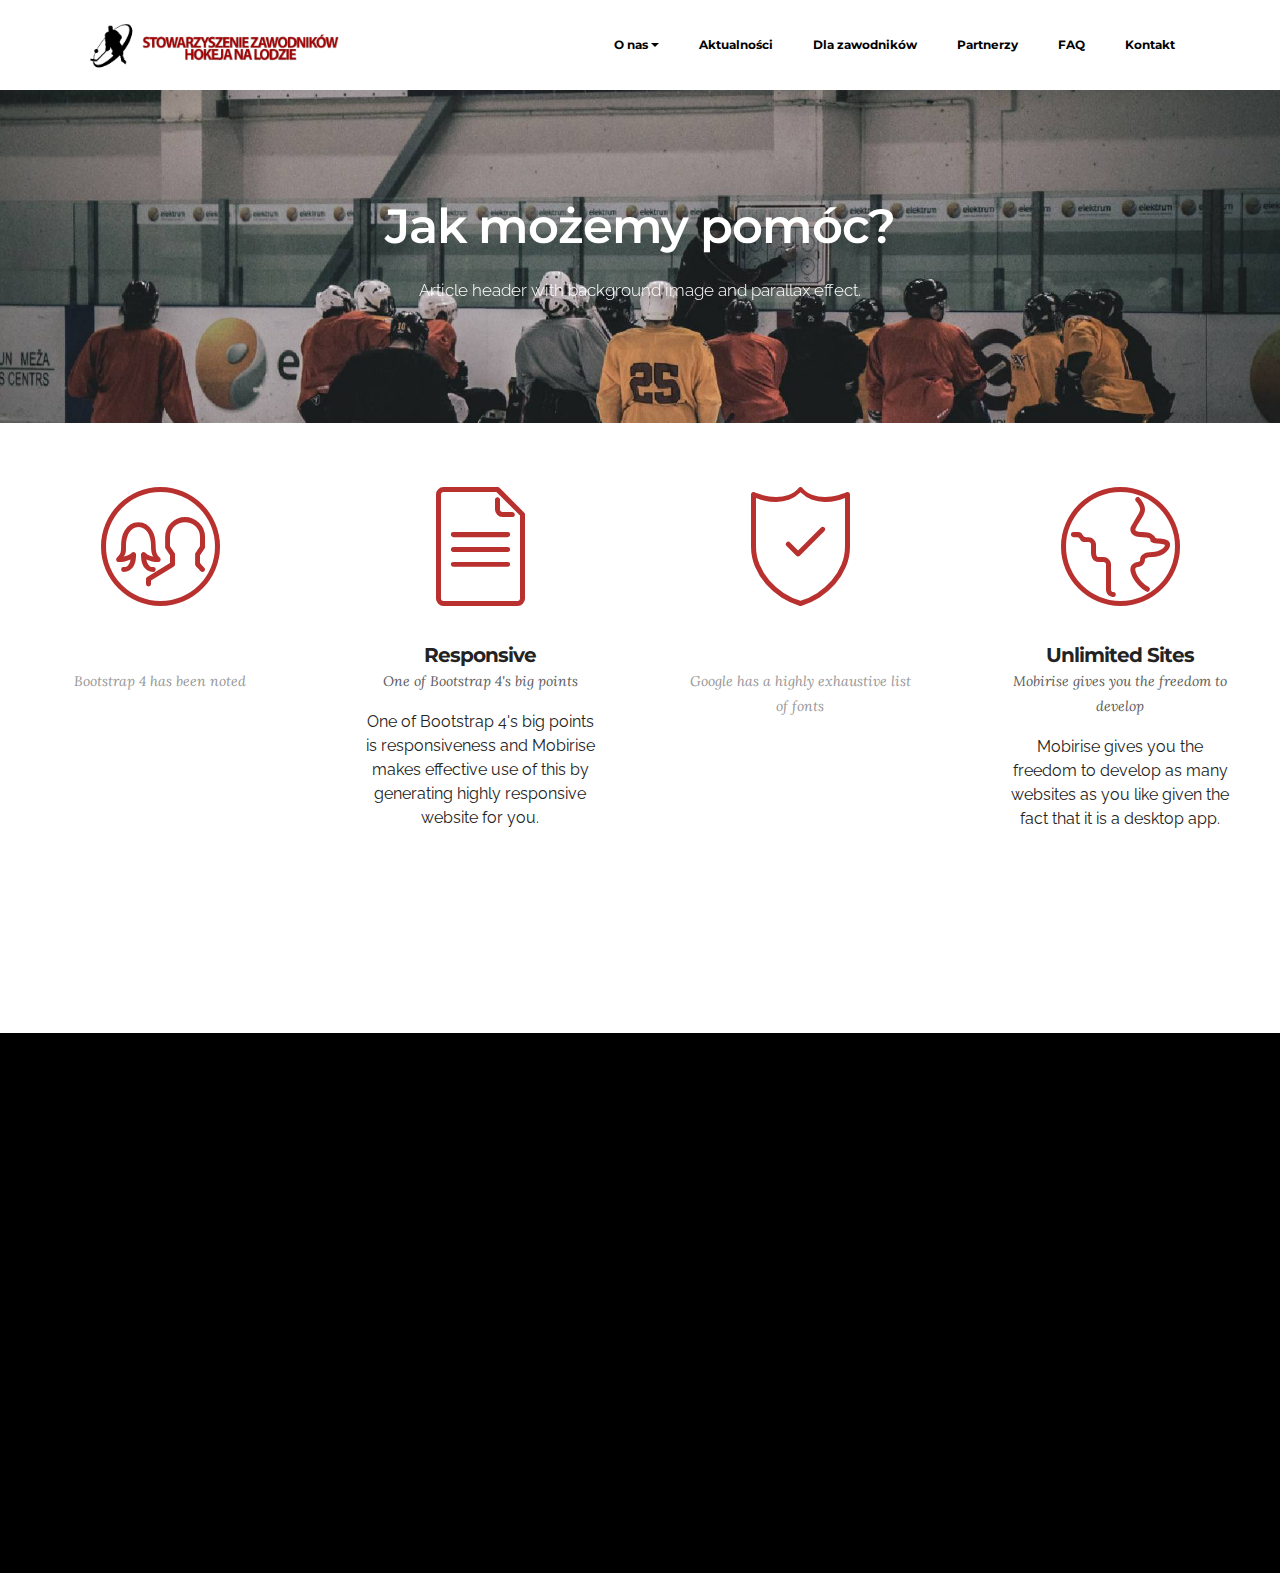
<file: dlazawodnikow.html>
<!DOCTYPE html>
<html>
<head>
  <!-- Site made with Mobirise Website Builder v3.12.1, https://mobirise.com -->
  <meta charset="UTF-8">
  <meta http-equiv="X-UA-Compatible" content="IE=edge">
  <meta name="generator" content="Mobirise v3.12.1, mobirise.com">
  <meta name="viewport" content="width=device-width, initial-scale=1">
  <link rel="shortcut icon" href="assets/images/hokej-logo-1-666x128.png" type="image/x-icon">
  <meta name="description" content="Web Site Generator Description">
  <title>Dla zawodników</title>
  <link rel="stylesheet" href="https://fonts.googleapis.com/css?family=Lora:400,700,400italic,700italic&amp;subset=latin">
  <link rel="stylesheet" href="https://fonts.googleapis.com/css?family=Montserrat:400,700">
  <link rel="stylesheet" href="https://fonts.googleapis.com/css?family=Raleway:100,100i,200,200i,300,300i,400,400i,500,500i,600,600i,700,700i,800,800i,900,900i">
  <link rel="stylesheet" href="assets/bootstrap-material-design-font/css/material.css">
  <link rel="stylesheet" href="assets/web/assets/mobirise-icons/mobirise-icons.css">
  <link rel="stylesheet" href="assets/et-line-font-plugin/style.css">
  <link rel="stylesheet" href="assets/tether/tether.min.css">
  <link rel="stylesheet" href="assets/bootstrap/css/bootstrap.min.css">
  <link rel="stylesheet" href="assets/animate.css/animate.min.css">
  <link rel="stylesheet" href="assets/dropdown/css/style.css">
  <link rel="stylesheet" href="assets/theme/css/style.css">
  <link rel="stylesheet" href="assets/mobirise/css/mbr-additional.css" type="text/css">
  
  
  
</head>
<body>
<section id="menu-i">

    <nav class="navbar navbar-dropdown navbar-fixed-top">
        <div class="container">

            <div class="mbr-table">
                <div class="mbr-table-cell">

                    <div class="navbar-brand">
                        <a href="index.html" class="navbar-logo"><img src="assets/images/hokej-logo-1-666x128.png" alt="Mobirise"></a>
                        <a class="navbar-caption" href="https://mobirise.com"></a>
                    </div>

                </div>
                <div class="mbr-table-cell">

                    <button class="navbar-toggler pull-xs-right hidden-md-up" type="button" data-toggle="collapse" data-target="#exCollapsingNavbar">
                        <div class="hamburger-icon"></div>
                    </button>

                    <ul class="nav-dropdown collapse pull-xs-right nav navbar-nav navbar-toggleable-sm" id="exCollapsingNavbar"><li class="nav-item dropdown"><a class="nav-link link dropdown-toggle" href="onas.html" data-toggle="dropdown-submenu">O nas</a><div class="dropdown-menu"><a class="dropdown-item" href="zalozyciele.html">Założyciele</a></div></li><li class="nav-item dropdown"><a class="nav-link link" href="aktualnosci.html" aria-expanded="false">Aktualności</a></li><li class="nav-item"><a class="nav-link link" href="dlazawodnikow.html">Dla zawodników</a></li><li class="nav-item dropdown"><a class="nav-link link" href="partnerzy.html" aria-expanded="false">Partnerzy</a></li><li class="nav-item"><a class="nav-link link" href="faq.html" aria-expanded="false">FAQ</a></li><li class="nav-item dropdown"><a class="nav-link link" href="kontakt.html" aria-expanded="false">Kontakt</a></li></ul>
                    <button hidden="" class="navbar-toggler navbar-close" type="button" data-toggle="collapse" data-target="#exCollapsingNavbar">
                        <div class="close-icon"></div>
                    </button>

                </div>
            </div>

        </div>
    </nav>

</section>

<section class="engine"><a rel="external" href="https://mobirise.com">mobirise.com</a></section><section class="mbr-section article mbr-parallax-background mbr-after-navbar" id="msg-box8-v" style="background-image: url(assets/images/mbr-5-2000x1333.jpg); padding-top: 200px; padding-bottom: 120px;">

    
    <div class="container">
        <div class="row">
            <div class="col-md-8 col-md-offset-2 text-xs-center">
                <h3 class="mbr-section-title display-2">Jak możemy pomóc?</h3>
                <div class="lead"><p>Article header with background image and parallax effect.</p></div>
                
            </div>
        </div>
    </div>

</section>

<section class="mbr-cards mbr-section mbr-section-nopadding" id="features2-u" style="background-color: rgb(255, 255, 255);">

        

    <div class="mbr-cards-row row striped">

        <div class="mbr-cards-col col-xs-12 col-lg-3" style="padding-top: 40px; padding-bottom: 80px;">
            <div class="container">
                <div class="card cart-block">
                    <div class="card-img"><a href="https://mobirise.com" class="mbri-users mbr-iconfont mbr-iconfont-features2" style="color: rgb(184, 49, 47);"></a></div>
                    <div class="card-block">
                        <h4 class="card-title">Bootstrap 4</h4>
                        <h5 class="card-subtitle">Bootstrap 4 has been noted</h5>
                        <p class="card-text">Bootstrap 4 has been noted as one of the most reliable and proven frameworks and Mobirise has been equipped to develop websites using this framework.</p>
                        <div class="card-btn"><a href="https://mobirise.com" class="btn btn-primary">MORE</a></div>
                    </div>
                </div>
            </div>
        </div>
        <div class="mbr-cards-col col-xs-12 col-lg-3" style="padding-top: 40px; padding-bottom: 80px;">
            <div class="container">
                <div class="card cart-block">
                    <div class="card-img"><a href="https://mobirise.com" class="mbri-file mbr-iconfont mbr-iconfont-features2" style="color: rgb(184, 49, 47);"></a></div>
                    <div class="card-block">
                        <h4 class="card-title">Responsive</h4>
                        <h5 class="card-subtitle">One of Bootstrap 4's big points</h5>
                        <p class="card-text">One of Bootstrap 4's big points is responsiveness and Mobirise makes effective use of this by generating highly responsive website for you.</p>
                        <div class="card-btn"><a href="https://mobirise.com" class="btn btn-primary">MORE</a></div>
                    </div>
                </div>
            </div>
        </div>
        <div class="mbr-cards-col col-xs-12 col-lg-3" style="padding-top: 40px; padding-bottom: 80px;">
            <div class="container">
                <div class="card cart-block">
                    <div class="card-img"><a href="https://mobirise.com" class="mbri-protect mbr-iconfont mbr-iconfont-features2" style="color: rgb(184, 49, 47);"></a></div>
                    <div class="card-block">
                        <h4 class="card-title">Web Fonts</h4>
                        <h5 class="card-subtitle">Google has a highly exhaustive list of fonts</h5>
                        <p class="card-text">Google has a highly exhaustive list of fonts compiled into its web font platform and Mobirise makes it easy for you to use them on your website easily and freely.</p>
                        <div class="card-btn"><a href="https://mobirise.com" class="btn btn-primary">MORE</a></div>
                    </div>
                </div>
            </div>
        </div>
        <div class="mbr-cards-col col-xs-12 col-lg-3" style="padding-top: 40px; padding-bottom: 80px;">
            <div class="container">
                <div class="card cart-block">
                    <div class="card-img"><a href="https://mobirise.com" class="mbri-globe mbr-iconfont mbr-iconfont-features2" style="color: rgb(184, 49, 47);"></a></div>
                    <div class="card-block">
                        <h4 class="card-title">Unlimited Sites</h4>
                        <h5 class="card-subtitle">Mobirise gives you the freedom to develop</h5>
                        <p class="card-text">Mobirise gives you the freedom to develop as many websites as you like given the fact that it is a desktop app.</p>
                        <div class="card-btn"><a href="https://mobirise.com" class="btn btn-primary">MORE</a></div>
                    </div>
                </div>
            </div>
        </div>
        
        
    </div>
</section>

<section class="mbr-footer mbr-section mbr-section-md-padding" id="contacts3-j" style="background-color: rgb(0, 0, 0); padding-top: 120px; padding-bottom: 60px;">


    <div class="row">
    
            <div class="mbr-company col-xs-12 col-md-6 col-lg-3">

                <div class="mbr-company card">
                    <div><img src="assets/images/hokej-logo-2-265x121.png" class="card-img-top"></div>
                    <div class="card-block">
                        <p class="card-text">Footer with solid color background and a contact form, Easily add subscribe and contact forms without any server-side integration.</p>
                    </div>
                    <ul class="list-group list-group-flush">
                        <li class="list-group-item">
                            <span class="list-group-icon"><span class="etl-icon icon-phone mbr-iconfont-company-contacts3" style="color: rgb(255, 255, 255);"></span></span>
                            <span class="list-group-text">+1 (0) 000 0000 001 or +1 (0) 000 0000 002</span>
                        </li>
                        <li class="list-group-item">
                            <span class="list-group-icon"><span class="etl-icon icon-map-pin mbr-iconfont-company-contacts3" style="color: rgb(255, 255, 255);"></span></span>
                            <span class="list-group-text">1234 Street Name, City AA 99999</span>
                        </li>
                        <li class="list-group-item active">
                            <span class="list-group-icon"><span class="etl-icon icon-envelope mbr-iconfont-company-contacts3" style="color: rgb(255, 255, 255);"></span></span>
                            <span class="list-group-text"><a href="mailto:support@mobirise.com">support@mobirise.com</a></span>
                        </li>
                    </ul>
                </div>

            </div>
            <div class="mbr-footer-content col-xs-12 col-md-6 col-lg-3">
                <h4>Kategorie</h4>
                <ul><li><a class="text-white" href="#">Business</a></li><li><a class="text-white" href="#">Design</a></li><li><a class="text-white" href="#">Real life</a></li><li><a class="text-white" href="#">Science</a></li><li><a class="text-white" href="#">Tech</a></li></ul>
            </div>
            <div class="mbr-footer-content col-xs-12 col-md-6 col-lg-3">
                <p><strong>Kontakt</strong><br>Email: support@mobirise.com<br>Phone: +1 (0) 000 0000 001<br>Fax: +1 (0) 000 0000 002<br><br><br><strong>Adres</strong><br>1234 Street Name<br>City, AA 99999</p>
            </div>
            <div class="col-xs-12 col-md-6 col-lg-3" data-form-type="formoid">

                <div data-form-alert="true">
                    <div hidden="" data-form-alert-success="true">Dziękujemy za wypełnienie formularza!</div>
                </div>

                <form action="https://mobirise.com/" method="post" data-form-title="MESSAGE">

                    <input type="hidden" value="XSvGL8SkZX2c04onjC7jGzhQ82cgMxqPAbaIO1wnzDv97bcBbR/wXEMeGt9HjrHvTQzzHS1tLRW8zUl6rmcho1w0Vqfblzur5V3Tb5tA0tTZCkuCk8M1VMwWcEshizHE" data-form-email="true">

                    

                    <div class="form-group">
                        <label class="form-control-label" for="contacts3-j-email">Email<span class="form-asterisk">*</span></label>
                        <input type="email" class="form-control input-sm input-inverse" name="email" required="" data-form-field="Email" id="contacts3-j-email">
                    </div>

                    

                    <div class="form-group">
                        <label class="form-control-label" for="contacts3-j-message">Wiadomość</label>
                        <textarea class="form-control input-sm input-inverse" name="message" data-form-field="Message" rows="5" id="contacts3-j-message"></textarea>
                    </div>

                    <div><button type="submit" class="btn btn-sm btn-black">Wyślij</button></div>

                </form>

            </div>
        </div>
</section>


  <script src="assets/web/assets/jquery/jquery.min.js"></script>
  <script src="assets/tether/tether.min.js"></script>
  <script src="assets/bootstrap/js/bootstrap.min.js"></script>
  <script src="assets/smooth-scroll/smooth-scroll.js"></script>
  <script src="assets/jarallax/jarallax.js"></script>
  <script src="assets/viewport-checker/jquery.viewportchecker.js"></script>
  <script src="assets/dropdown/js/script.min.js"></script>
  <script src="assets/touch-swipe/jquery.touch-swipe.min.js"></script>
  <script src="assets/theme/js/script.js"></script>
  <script src="assets/formoid/formoid.min.js"></script>
  
  
  <input name="animation" type="hidden">
  </body>
</html>
</file>
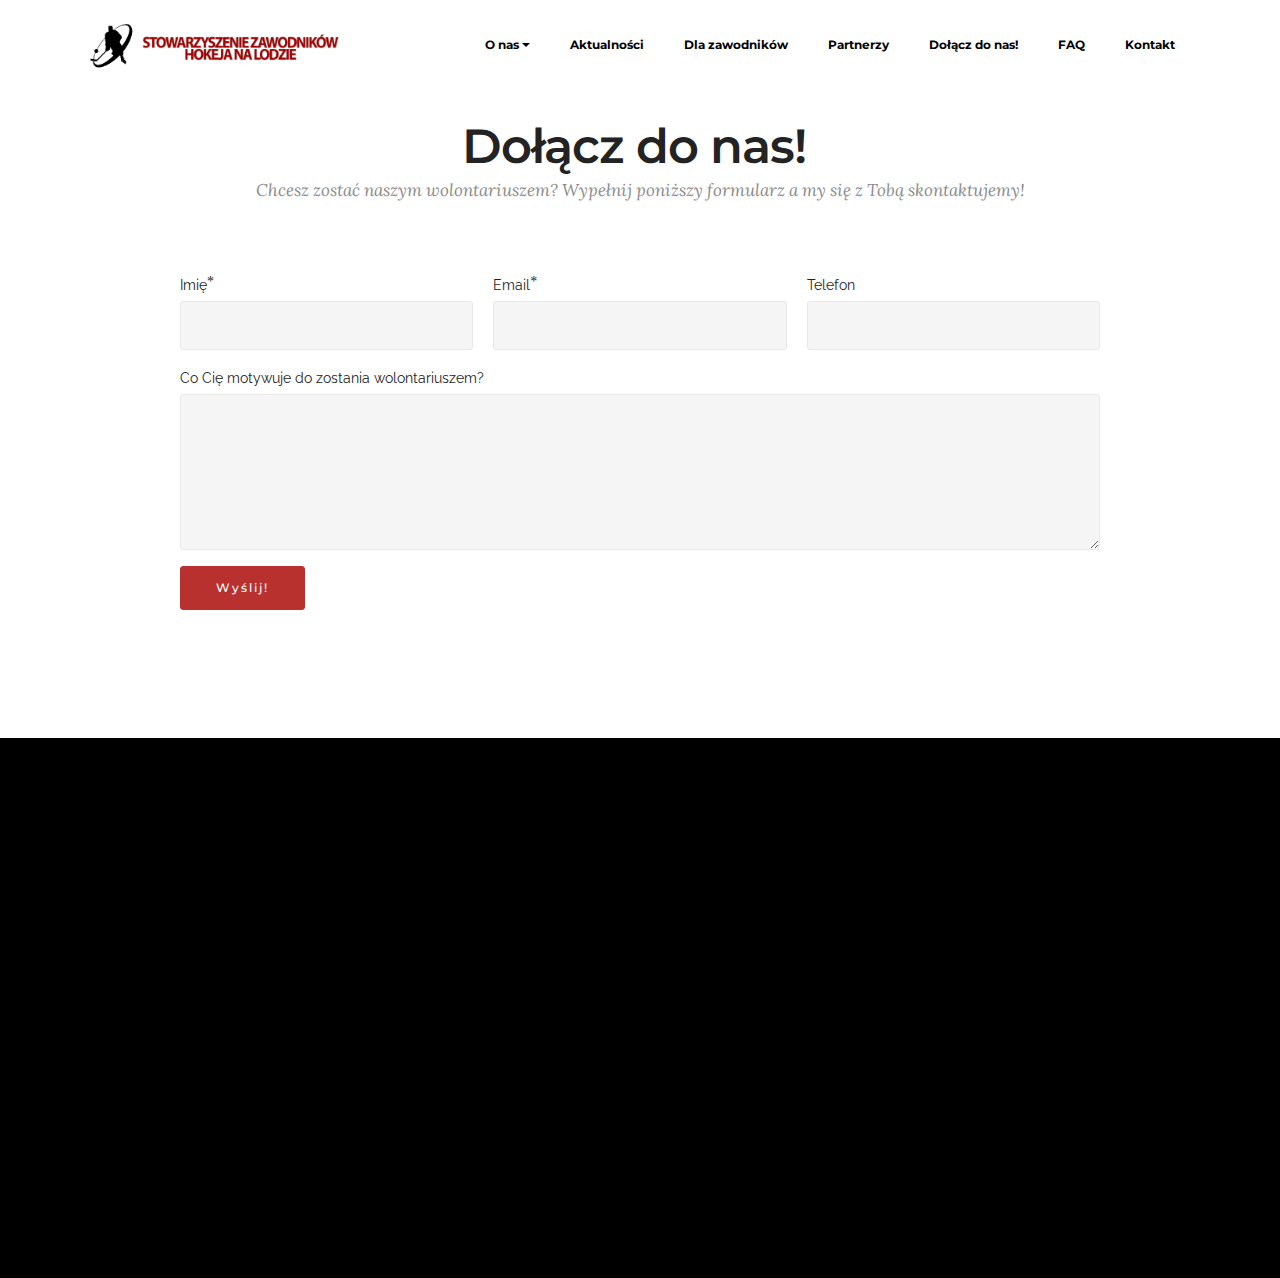
<file: dolacz.html>
<!DOCTYPE html>
<html>
<head>
  <!-- Site made with Mobirise Website Builder v3.12.1, https://mobirise.com -->
  <meta charset="UTF-8">
  <meta http-equiv="X-UA-Compatible" content="IE=edge">
  <meta name="generator" content="Mobirise v3.12.1, mobirise.com">
  <meta name="viewport" content="width=device-width, initial-scale=1">
  <link rel="shortcut icon" href="assets/images/hokej-logo-1-666x128.png" type="image/x-icon">
  <meta name="description" content="Website Generator Description">
  <title>Dołącz do nas!</title>
  <link rel="stylesheet" href="https://fonts.googleapis.com/css?family=Lora:400,700,400italic,700italic&amp;subset=latin">
  <link rel="stylesheet" href="https://fonts.googleapis.com/css?family=Montserrat:400,700">
  <link rel="stylesheet" href="https://fonts.googleapis.com/css?family=Raleway:100,100i,200,200i,300,300i,400,400i,500,500i,600,600i,700,700i,800,800i,900,900i">
  <link rel="stylesheet" href="assets/bootstrap-material-design-font/css/material.css">
  <link rel="stylesheet" href="assets/et-line-font-plugin/style.css">
  <link rel="stylesheet" href="assets/tether/tether.min.css">
  <link rel="stylesheet" href="assets/bootstrap/css/bootstrap.min.css">
  <link rel="stylesheet" href="assets/animate.css/animate.min.css">
  <link rel="stylesheet" href="assets/dropdown/css/style.css">
  <link rel="stylesheet" href="assets/theme/css/style.css">
  <link rel="stylesheet" href="assets/mobirise/css/mbr-additional.css" type="text/css">
  
  
  
</head>
<body>
<section id="menu-19">

    <nav class="navbar navbar-dropdown navbar-fixed-top">
        <div class="container">

            <div class="mbr-table">
                <div class="mbr-table-cell">

                    <div class="navbar-brand">
                        <a href="index.html" class="navbar-logo"><img src="assets/images/hokej-logo-1-666x128.png" alt="Mobirise"></a>
                        <a class="navbar-caption" href="https://mobirise.com"></a>
                    </div>

                </div>
                <div class="mbr-table-cell">

                    <button class="navbar-toggler pull-xs-right hidden-md-up" type="button" data-toggle="collapse" data-target="#exCollapsingNavbar">
                        <div class="hamburger-icon"></div>
                    </button>

                    <ul class="nav-dropdown collapse pull-xs-right nav navbar-nav navbar-toggleable-sm" id="exCollapsingNavbar"><li class="nav-item dropdown"><a class="nav-link link dropdown-toggle" href="onas.html" data-toggle="dropdown-submenu" aria-expanded="false">O nas</a><div class="dropdown-menu"><a class="dropdown-item" href="zalozyciele.html">Założyciele</a><a class="dropdown-item" href="statut.html">Statut</a><a class="dropdown-item" href="cele.html">Cele</a></div></li><li class="nav-item dropdown"><a class="nav-link link" href="aktualnosci.html" aria-expanded="false">Aktualności</a></li><li class="nav-item"><a class="nav-link link" href="dlazawodnikow.html">Dla zawodników</a></li><li class="nav-item dropdown"><a class="nav-link link" href="partnerzy.html" aria-expanded="false">Partnerzy</a></li><li class="nav-item"><a class="nav-link link" href="partnerzy.html" aria-expanded="false">Dołącz do nas!</a></li><li class="nav-item"><a class="nav-link link" href="faq.html" aria-expanded="false">FAQ</a></li><li class="nav-item dropdown"><a class="nav-link link" href="kontakt.html" aria-expanded="false">Kontakt</a></li></ul>
                    <button hidden="" class="navbar-toggler navbar-close" type="button" data-toggle="collapse" data-target="#exCollapsingNavbar">
                        <div class="close-icon"></div>
                    </button>

                </div>
            </div>

        </div>
    </nav>

</section>

<section class="engine"><a rel="external" href="https://mobirise.com">Mobirise Site Generator</a></section><section class="mbr-section mbr-after-navbar" id="form1-1d" style="background-color: rgb(255, 255, 255); padding-top: 120px; padding-bottom: 120px;">
    
    <div class="mbr-section mbr-section__container mbr-section__container--middle">
        <div class="container">
            <div class="row">
                <div class="col-xs-12 text-xs-center">
                    <h3 class="mbr-section-title display-2"><p>Dołącz do nas!&nbsp;</p></h3>
                    <small class="mbr-section-subtitle">Chcesz zostać naszym wolontariuszem? Wypełnij poniższy formularz a my się z Tobą skontaktujemy!</small>
                </div>
            </div>
        </div>
    </div>
    <div class="mbr-section mbr-section-nopadding">
        <div class="container">
            <div class="row">
                <div class="col-xs-12 col-lg-10 col-lg-offset-1" data-form-type="formoid">


                    <div data-form-alert="true">
                        <div hidden="" data-form-alert-success="true" class="alert alert-form alert-success text-xs-center">Dziękujemy za wiadomość! Wkrótce się z Tobą skontaktujemy!</div>
                    </div>


                    <form action="https://mobirise.com/" method="post" data-form-title="Dołącz do nas!&amp;nbsp;">

                        <input type="hidden" value="faAkgDLhSIfHYLAk62lI45MW8QYoE9ViVxADr/YzDxQlq+63V43MTFEuIZft0kVvx1oHsMMS2k4OTeyzqs8XqLFAlDO7eNot5jfppHxChHeNFY+kwAlDobLJHPy1xcEu" data-form-email="true">

                        <div class="row row-sm-offset">

                            <div class="col-xs-12 col-md-4">
                                <div class="form-group">
                                    <label class="form-control-label" for="form1-1d-name">Imię<span class="form-asterisk">*</span></label>
                                    <input type="text" class="form-control" name="name" required="" data-form-field="Name" id="form1-1d-name">
                                </div>
                            </div>

                            <div class="col-xs-12 col-md-4">
                                <div class="form-group">
                                    <label class="form-control-label" for="form1-1d-email">Email<span class="form-asterisk">*</span></label>
                                    <input type="email" class="form-control" name="email" required="" data-form-field="Email" id="form1-1d-email">
                                </div>
                            </div>

                            <div class="col-xs-12 col-md-4">
                                <div class="form-group">
                                    <label class="form-control-label" for="form1-1d-phone">Telefon</label>
                                    <input type="tel" class="form-control" name="phone" data-form-field="Phone" id="form1-1d-phone">
                                </div>
                            </div>

                        </div>

                        <div class="form-group">
                            <label class="form-control-label" for="form1-1d-message">Co Cię motywuje do zostania wolontariuszem?</label>
                            <textarea class="form-control" name="message" rows="7" data-form-field="Message" id="form1-1d-message"></textarea>
                        </div>

                        <div><button type="submit" class="btn btn-primary">Wyślij!</button></div>

                    </form>
                </div>
            </div>
        </div>
    </div>
</section>

<section class="mbr-footer mbr-section mbr-section-md-padding" id="contacts3-1a" style="background-color: rgb(0, 0, 0); padding-top: 120px; padding-bottom: 60px;">


    <div class="row">
    
            <div class="mbr-company col-xs-12 col-md-6 col-lg-3">

                <div class="mbr-company card">
                    <div><img src="assets/images/hokej-logo-2-265x121.png" class="card-img-top"></div>
                    <div class="card-block">
                        <p class="card-text">Footer with solid color background and a contact form, Easily add subscribe and contact forms without any server-side integration.</p>
                    </div>
                    <ul class="list-group list-group-flush">
                        <li class="list-group-item">
                            <span class="list-group-icon"><span class="etl-icon icon-phone mbr-iconfont-company-contacts3" style="color: rgb(255, 255, 255);"></span></span>
                            <span class="list-group-text">+1 (0) 000 0000 001 or +1 (0) 000 0000 002</span>
                        </li>
                        <li class="list-group-item">
                            <span class="list-group-icon"><span class="etl-icon icon-map-pin mbr-iconfont-company-contacts3" style="color: rgb(255, 255, 255);"></span></span>
                            <span class="list-group-text">1234 Street Name, City AA 99999</span>
                        </li>
                        <li class="list-group-item active">
                            <span class="list-group-icon"><span class="etl-icon icon-envelope mbr-iconfont-company-contacts3" style="color: rgb(255, 255, 255);"></span></span>
                            <span class="list-group-text"><a href="mailto:support@mobirise.com">support@mobirise.com</a></span>
                        </li>
                    </ul>
                </div>

            </div>
            <div class="mbr-footer-content col-xs-12 col-md-6 col-lg-3">
                <h4>Kategorie</h4>
                <ul><li><a class="text-white" href="#">Business</a></li><li><a class="text-white" href="#">Design</a></li><li><a class="text-white" href="#">Real life</a></li><li><a class="text-white" href="#">Science</a></li><li><a class="text-white" href="#">Tech</a></li></ul>
            </div>
            <div class="mbr-footer-content col-xs-12 col-md-6 col-lg-3">
                <p><strong>Kontakt</strong><br>Email: support@mobirise.com<br>Phone: +1 (0) 000 0000 001<br>Fax: +1 (0) 000 0000 002<br><br><br><strong>Adres</strong><br>1234 Street Name<br>City, AA 99999</p>
            </div>
            <div class="col-xs-12 col-md-6 col-lg-3" data-form-type="formoid">

                <div data-form-alert="true">
                    <div hidden="" data-form-alert-success="true">Dziękujemy za wypełnienie formularza!</div>
                </div>

                <form action="https://mobirise.com/" method="post" data-form-title="MESSAGE">

                    <input type="hidden" value="o40koYXJMWlVkrdLxlYzGeEvsXNn3V0epULVL6hBWdtIMSaha66u9RGYzTxRq+ZYA2n/THJYk05yuxWqofdMqtHETO2Q4Am6d+vXBbBWEKSO/jw7IsaUXeT4f8jLtq4V" data-form-email="true">

                    

                    <div class="form-group">
                        <label class="form-control-label" for="contacts3-1a-email">Email<span class="form-asterisk">*</span></label>
                        <input type="email" class="form-control input-sm input-inverse" name="email" required="" data-form-field="Email" id="contacts3-1a-email">
                    </div>

                    

                    <div class="form-group">
                        <label class="form-control-label" for="contacts3-1a-message">Wiadomość</label>
                        <textarea class="form-control input-sm input-inverse" name="message" data-form-field="Message" rows="5" id="contacts3-1a-message"></textarea>
                    </div>

                    <div><button type="submit" class="btn btn-sm btn-black">Wyślij</button></div>

                </form>

            </div>
        </div>
</section>


  <script src="assets/web/assets/jquery/jquery.min.js"></script>
  <script src="assets/tether/tether.min.js"></script>
  <script src="assets/bootstrap/js/bootstrap.min.js"></script>
  <script src="assets/smooth-scroll/smooth-scroll.js"></script>
  <script src="assets/viewport-checker/jquery.viewportchecker.js"></script>
  <script src="assets/dropdown/js/script.min.js"></script>
  <script src="assets/touch-swipe/jquery.touch-swipe.min.js"></script>
  <script src="assets/theme/js/script.js"></script>
  <script src="assets/formoid/formoid.min.js"></script>
  
  
  <input name="animation" type="hidden">
  </body>
</html>
</file>
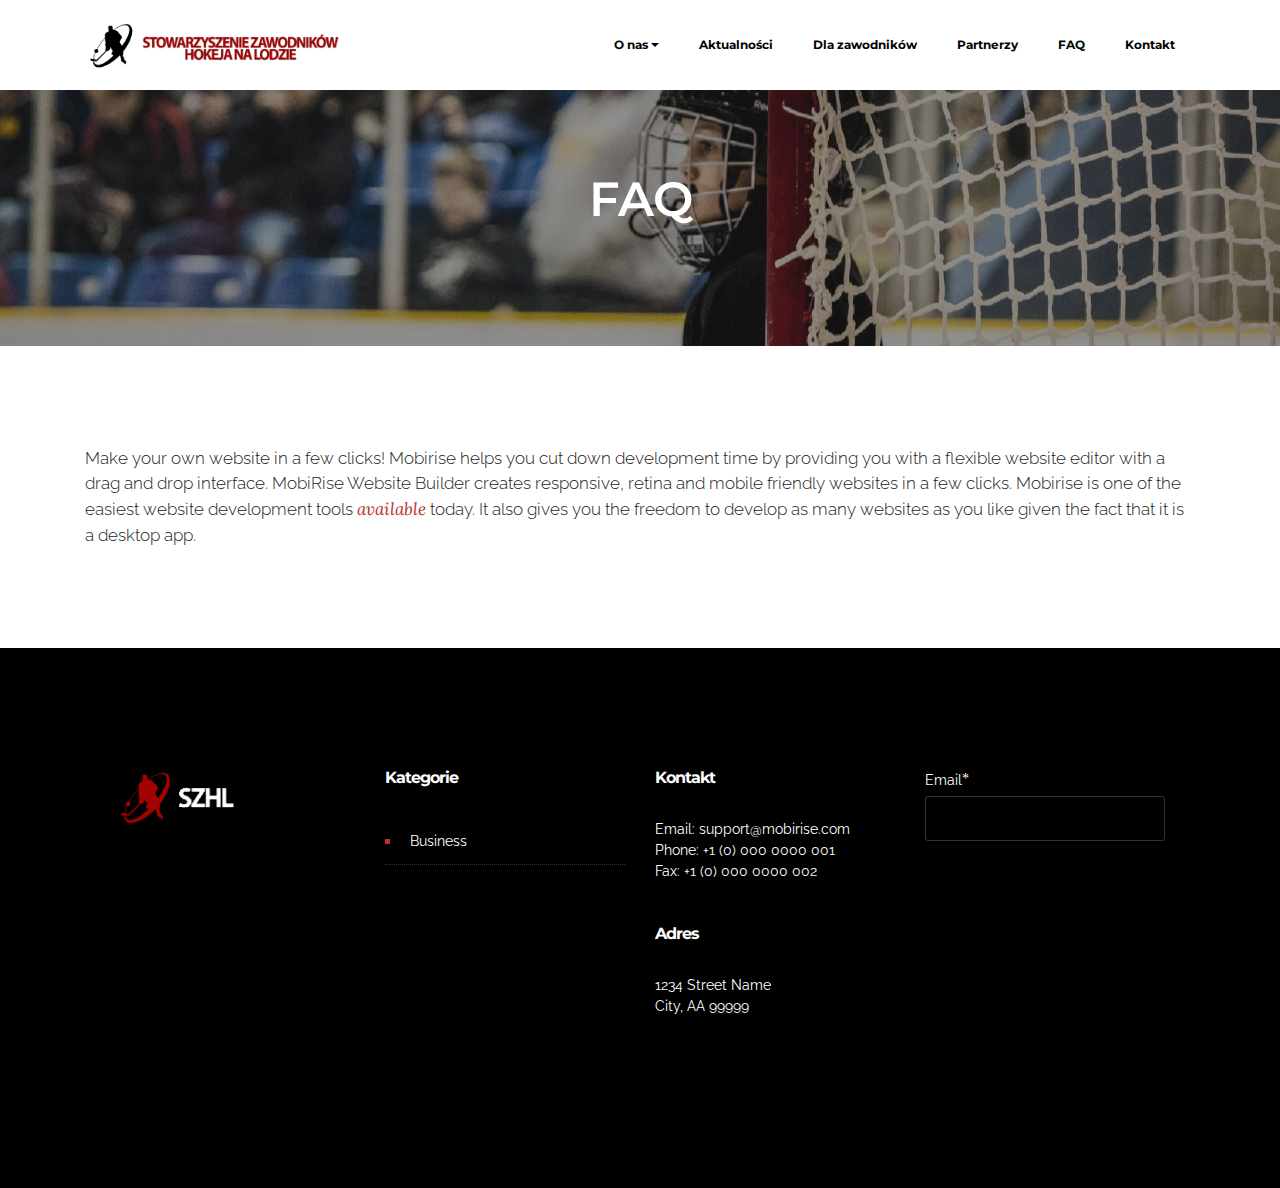
<file: faq.html>
<!DOCTYPE html>
<html>
<head>
  <!-- Site made with Mobirise Website Builder v3.12.1, https://mobirise.com -->
  <meta charset="UTF-8">
  <meta http-equiv="X-UA-Compatible" content="IE=edge">
  <meta name="generator" content="Mobirise v3.12.1, mobirise.com">
  <meta name="viewport" content="width=device-width, initial-scale=1">
  <link rel="shortcut icon" href="assets/images/hokej-logo-1-666x128.png" type="image/x-icon">
  <meta name="description" content="Web Generator Description">
  <title>FAQ</title>
  <link rel="stylesheet" href="https://fonts.googleapis.com/css?family=Lora:400,700,400italic,700italic&amp;subset=latin">
  <link rel="stylesheet" href="https://fonts.googleapis.com/css?family=Montserrat:400,700">
  <link rel="stylesheet" href="https://fonts.googleapis.com/css?family=Raleway:100,100i,200,200i,300,300i,400,400i,500,500i,600,600i,700,700i,800,800i,900,900i">
  <link rel="stylesheet" href="assets/bootstrap-material-design-font/css/material.css">
  <link rel="stylesheet" href="assets/et-line-font-plugin/style.css">
  <link rel="stylesheet" href="assets/tether/tether.min.css">
  <link rel="stylesheet" href="assets/bootstrap/css/bootstrap.min.css">
  <link rel="stylesheet" href="assets/animate.css/animate.min.css">
  <link rel="stylesheet" href="assets/dropdown/css/style.css">
  <link rel="stylesheet" href="assets/theme/css/style.css">
  <link rel="stylesheet" href="assets/mobirise/css/mbr-additional.css" type="text/css">
  
  
  
</head>
<body>
<section id="menu-k">

    <nav class="navbar navbar-dropdown navbar-fixed-top">
        <div class="container">

            <div class="mbr-table">
                <div class="mbr-table-cell">

                    <div class="navbar-brand">
                        <a href="index.html" class="navbar-logo"><img src="assets/images/hokej-logo-1-666x128.png" alt="Mobirise"></a>
                        <a class="navbar-caption" href="https://mobirise.com"></a>
                    </div>

                </div>
                <div class="mbr-table-cell">

                    <button class="navbar-toggler pull-xs-right hidden-md-up" type="button" data-toggle="collapse" data-target="#exCollapsingNavbar">
                        <div class="hamburger-icon"></div>
                    </button>

                    <ul class="nav-dropdown collapse pull-xs-right nav navbar-nav navbar-toggleable-sm" id="exCollapsingNavbar"><li class="nav-item dropdown"><a class="nav-link link dropdown-toggle" href="onas.html" data-toggle="dropdown-submenu">O nas</a><div class="dropdown-menu"><a class="dropdown-item" href="zalozyciele.html">Założyciele</a></div></li><li class="nav-item dropdown"><a class="nav-link link" href="aktualnosci.html" aria-expanded="false">Aktualności</a></li><li class="nav-item"><a class="nav-link link" href="dlazawodnikow.html">Dla zawodników</a></li><li class="nav-item dropdown"><a class="nav-link link" href="partnerzy.html" aria-expanded="false">Partnerzy</a></li><li class="nav-item"><a class="nav-link link" href="faq.html" aria-expanded="false">FAQ</a></li><li class="nav-item dropdown"><a class="nav-link link" href="kontakt.html" aria-expanded="false">Kontakt</a></li></ul>
                    <button hidden="" class="navbar-toggler navbar-close" type="button" data-toggle="collapse" data-target="#exCollapsingNavbar">
                        <div class="close-icon"></div>
                    </button>

                </div>
            </div>

        </div>
    </nav>

</section>

<section class="engine"><a rel="external" href="https://mobirise.com">Site Builder</a></section><section class="mbr-section article mbr-parallax-background mbr-after-navbar" id="msg-box8-w" style="background-image: url(assets/images/mbr-6-2000x1333.jpg); padding-top: 120px; padding-bottom: 120px;">

    <div class="mbr-overlay" style="opacity: 0.5; background-color: rgb(34, 34, 34);">
    </div>
    <div class="container">
        <div class="row">
            <div class="col-md-8 col-md-offset-2 text-xs-center">
                <h3 class="mbr-section-title display-2"><br>FAQ</h3>
                <div class="lead"></div>
                
            </div>
        </div>
    </div>

</section>

<section class="mbr-section article mbr-section__container" id="content1-x" style="background-color: rgb(255, 255, 255); padding-top: 100px; padding-bottom: 100px;">

    <div class="container">
        <div class="row">
            <div class="col-xs-12 lead"><p>Make your own website in a few clicks! Mobirise helps you cut down development time by providing you with a flexible website editor with a drag and drop interface. MobiRise Website Builder creates responsive, retina and mobile friendly websites in a few clicks. Mobirise is one of the easiest website development tools <a href="http://google.com/">available</a> today. It also gives you the freedom to develop as many websites as you like given the fact that it is a desktop app.</p></div>
        </div>
    </div>

</section>

<section class="mbr-footer mbr-section mbr-section-md-padding" id="contacts3-l" style="background-color: rgb(0, 0, 0); padding-top: 120px; padding-bottom: 60px;">


    <div class="row">
    
            <div class="mbr-company col-xs-12 col-md-6 col-lg-3">

                <div class="mbr-company card">
                    <div><img src="assets/images/hokej-logo-2-265x121.png" class="card-img-top"></div>
                    <div class="card-block">
                        <p class="card-text">Footer with solid color background and a contact form, Easily add subscribe and contact forms without any server-side integration.</p>
                    </div>
                    <ul class="list-group list-group-flush">
                        <li class="list-group-item">
                            <span class="list-group-icon"><span class="etl-icon icon-phone mbr-iconfont-company-contacts3" style="color: rgb(255, 255, 255);"></span></span>
                            <span class="list-group-text">+1 (0) 000 0000 001 or +1 (0) 000 0000 002</span>
                        </li>
                        <li class="list-group-item">
                            <span class="list-group-icon"><span class="etl-icon icon-map-pin mbr-iconfont-company-contacts3" style="color: rgb(255, 255, 255);"></span></span>
                            <span class="list-group-text">1234 Street Name, City AA 99999</span>
                        </li>
                        <li class="list-group-item active">
                            <span class="list-group-icon"><span class="etl-icon icon-envelope mbr-iconfont-company-contacts3" style="color: rgb(255, 255, 255);"></span></span>
                            <span class="list-group-text"><a href="mailto:support@mobirise.com">support@mobirise.com</a></span>
                        </li>
                    </ul>
                </div>

            </div>
            <div class="mbr-footer-content col-xs-12 col-md-6 col-lg-3">
                <h4>Kategorie</h4>
                <ul><li><a class="text-white" href="#">Business</a></li><li><a class="text-white" href="#">Design</a></li><li><a class="text-white" href="#">Real life</a></li><li><a class="text-white" href="#">Science</a></li><li><a class="text-white" href="#">Tech</a></li></ul>
            </div>
            <div class="mbr-footer-content col-xs-12 col-md-6 col-lg-3">
                <p><strong>Kontakt</strong><br>Email: support@mobirise.com<br>Phone: +1 (0) 000 0000 001<br>Fax: +1 (0) 000 0000 002<br><br><br><strong>Adres</strong><br>1234 Street Name<br>City, AA 99999</p>
            </div>
            <div class="col-xs-12 col-md-6 col-lg-3" data-form-type="formoid">

                <div data-form-alert="true">
                    <div hidden="" data-form-alert-success="true">Dziękujemy za wypełnienie formularza!</div>
                </div>

                <form action="https://mobirise.com/" method="post" data-form-title="MESSAGE">

                    <input type="hidden" value="QAd+C+28Pkr/2tqeeMV8xYQtuvp/ax6CFqpjSx+7VzM82wa4TsYKS0PPvDZu+UQ/xbgemJN91FM640CFOGhunV5wyxrzCYWLxLYj6iMCkk5h53t2WTRh4y+1tET9h0lJ" data-form-email="true">

                    

                    <div class="form-group">
                        <label class="form-control-label" for="contacts3-l-email">Email<span class="form-asterisk">*</span></label>
                        <input type="email" class="form-control input-sm input-inverse" name="email" required="" data-form-field="Email" id="contacts3-l-email">
                    </div>

                    

                    <div class="form-group">
                        <label class="form-control-label" for="contacts3-l-message">Wiadomość</label>
                        <textarea class="form-control input-sm input-inverse" name="message" data-form-field="Message" rows="5" id="contacts3-l-message"></textarea>
                    </div>

                    <div><button type="submit" class="btn btn-sm btn-black">Wyślij</button></div>

                </form>

            </div>
        </div>
</section>


  <script src="assets/web/assets/jquery/jquery.min.js"></script>
  <script src="assets/tether/tether.min.js"></script>
  <script src="assets/bootstrap/js/bootstrap.min.js"></script>
  <script src="assets/smooth-scroll/smooth-scroll.js"></script>
  <script src="assets/jarallax/jarallax.js"></script>
  <script src="assets/viewport-checker/jquery.viewportchecker.js"></script>
  <script src="assets/dropdown/js/script.min.js"></script>
  <script src="assets/touch-swipe/jquery.touch-swipe.min.js"></script>
  <script src="assets/theme/js/script.js"></script>
  <script src="assets/formoid/formoid.min.js"></script>
  
  
  <input name="animation" type="hidden">
  </body>
</html>
</file>
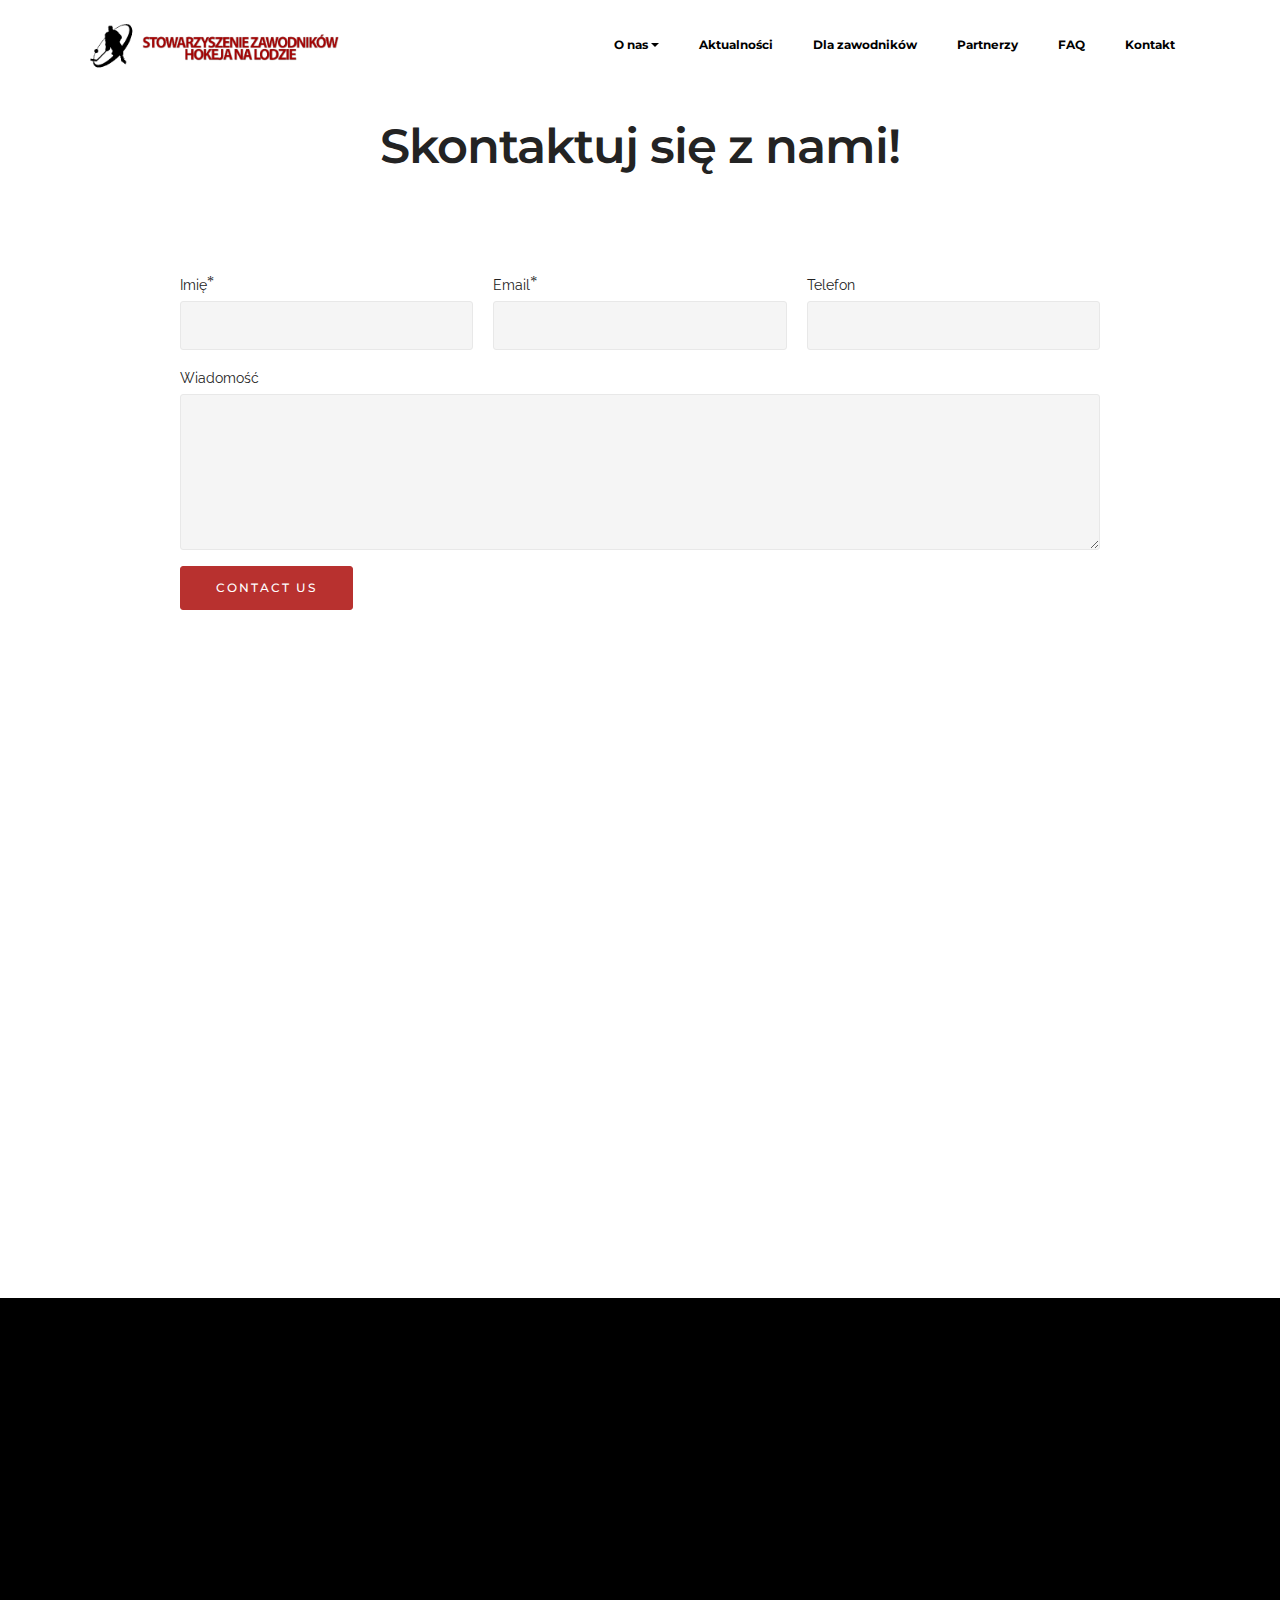
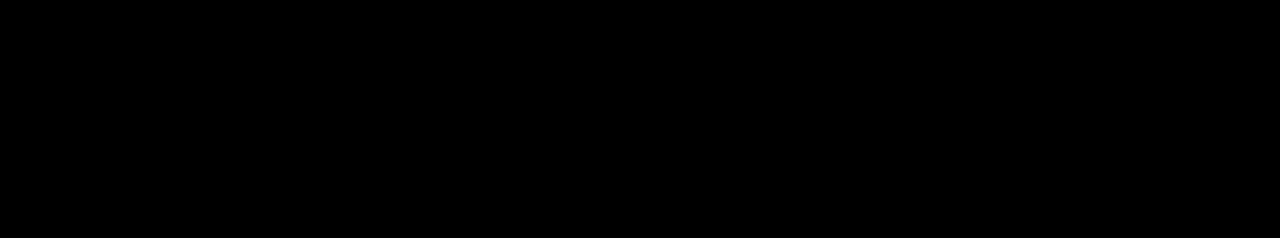
<file: kontakt.html>
<!DOCTYPE html>
<html>
<head>
  <!-- Site made with Mobirise Website Builder v3.12.1, https://mobirise.com -->
  <meta charset="UTF-8">
  <meta http-equiv="X-UA-Compatible" content="IE=edge">
  <meta name="generator" content="Mobirise v3.12.1, mobirise.com">
  <meta name="viewport" content="width=device-width, initial-scale=1">
  <link rel="shortcut icon" href="assets/images/hokej-logo-1-666x128.png" type="image/x-icon">
  <meta name="description" content="Site Creator Description">
  <title>Kontakt</title>
  <link rel="stylesheet" href="https://fonts.googleapis.com/css?family=Lora:400,700,400italic,700italic&amp;subset=latin">
  <link rel="stylesheet" href="https://fonts.googleapis.com/css?family=Montserrat:400,700">
  <link rel="stylesheet" href="https://fonts.googleapis.com/css?family=Raleway:100,100i,200,200i,300,300i,400,400i,500,500i,600,600i,700,700i,800,800i,900,900i">
  <link rel="stylesheet" href="assets/bootstrap-material-design-font/css/material.css">
  <link rel="stylesheet" href="assets/et-line-font-plugin/style.css">
  <link rel="stylesheet" href="assets/tether/tether.min.css">
  <link rel="stylesheet" href="assets/bootstrap/css/bootstrap.min.css">
  <link rel="stylesheet" href="assets/animate.css/animate.min.css">
  <link rel="stylesheet" href="assets/dropdown/css/style.css">
  <link rel="stylesheet" href="assets/theme/css/style.css">
  <link rel="stylesheet" href="assets/mobirise/css/mbr-additional.css" type="text/css">
  
  
  
</head>
<body>
<section id="menu-m">

    <nav class="navbar navbar-dropdown navbar-fixed-top">
        <div class="container">

            <div class="mbr-table">
                <div class="mbr-table-cell">

                    <div class="navbar-brand">
                        <a href="index.html" class="navbar-logo"><img src="assets/images/hokej-logo-1-666x128.png" alt="Mobirise"></a>
                        <a class="navbar-caption" href="https://mobirise.com"></a>
                    </div>

                </div>
                <div class="mbr-table-cell">

                    <button class="navbar-toggler pull-xs-right hidden-md-up" type="button" data-toggle="collapse" data-target="#exCollapsingNavbar">
                        <div class="hamburger-icon"></div>
                    </button>

                    <ul class="nav-dropdown collapse pull-xs-right nav navbar-nav navbar-toggleable-sm" id="exCollapsingNavbar"><li class="nav-item dropdown"><a class="nav-link link dropdown-toggle" href="onas.html" data-toggle="dropdown-submenu" aria-expanded="false">O nas</a><div class="dropdown-menu"><a class="dropdown-item" href="zalozyciele.html">Założyciele</a><a class="dropdown-item" href="statut.html">Statut</a><a class="dropdown-item" href="cele.html">Cele</a></div></li><li class="nav-item dropdown"><a class="nav-link link" href="aktualnosci.html" aria-expanded="false">Aktualności</a></li><li class="nav-item"><a class="nav-link link" href="dlazawodnikow.html">Dla zawodników</a></li><li class="nav-item dropdown"><a class="nav-link link" href="partnerzy.html" aria-expanded="false">Partnerzy</a></li><li class="nav-item"><a class="nav-link link" href="faq.html" aria-expanded="false">FAQ</a></li><li class="nav-item dropdown"><a class="nav-link link" href="kontakt.html" aria-expanded="false">Kontakt</a></li></ul>
                    <button hidden="" class="navbar-toggler navbar-close" type="button" data-toggle="collapse" data-target="#exCollapsingNavbar">
                        <div class="close-icon"></div>
                    </button>

                </div>
            </div>

        </div>
    </nav>

</section>

<section class="engine"><a rel="external" href="https://mobirise.com">Mobirise Web Site Generator</a></section><section class="mbr-section mbr-after-navbar" id="form1-z" style="background-color: rgb(255, 255, 255); padding-top: 120px; padding-bottom: 120px;">
    
    <div class="mbr-section mbr-section__container mbr-section__container--middle">
        <div class="container">
            <div class="row">
                <div class="col-xs-12 text-xs-center">
                    <h3 class="mbr-section-title display-2">Skontaktuj się z nami!</h3>
                    <small class="mbr-section-subtitle">&nbsp;</small>
                </div>
            </div>
        </div>
    </div>
    <div class="mbr-section mbr-section-nopadding">
        <div class="container">
            <div class="row">
                <div class="col-xs-12 col-lg-10 col-lg-offset-1" data-form-type="formoid">


                    <div data-form-alert="true">
                        <div hidden="" data-form-alert-success="true" class="alert alert-form alert-success text-xs-center">Dziękujemy! Wkrótce odpowiemy!</div>
                    </div>


                    <form action="https://mobirise.com/" method="post" data-form-title="Skontaktuj się z nami!">

                        <input type="hidden" value="oyiFc4Sse+8P3p+BnxKEp5iZEnJuSu4AQvXlPYPU3tSLsmSMNjTfq0889dZ5nXigBE9PIQG2EZA76KNWDKgvQmbnJW1L98Onh4hpd+/UnNaxNlnfrg91ZgySMMR4wLJ8" data-form-email="true">

                        <div class="row row-sm-offset">

                            <div class="col-xs-12 col-md-4">
                                <div class="form-group">
                                    <label class="form-control-label" for="form1-z-name">Imię<span class="form-asterisk">*</span></label>
                                    <input type="text" class="form-control" name="name" required="" data-form-field="Name" id="form1-z-name">
                                </div>
                            </div>

                            <div class="col-xs-12 col-md-4">
                                <div class="form-group">
                                    <label class="form-control-label" for="form1-z-email">Email<span class="form-asterisk">*</span></label>
                                    <input type="email" class="form-control" name="email" required="" data-form-field="Email" id="form1-z-email">
                                </div>
                            </div>

                            <div class="col-xs-12 col-md-4">
                                <div class="form-group">
                                    <label class="form-control-label" for="form1-z-phone">Telefon</label>
                                    <input type="tel" class="form-control" name="phone" data-form-field="Phone" id="form1-z-phone">
                                </div>
                            </div>

                        </div>

                        <div class="form-group">
                            <label class="form-control-label" for="form1-z-message">Wiadomość</label>
                            <textarea class="form-control" name="message" rows="7" data-form-field="Message" id="form1-z-message"></textarea>
                        </div>

                        <div><button type="submit" class="btn btn-primary">CONTACT US</button></div>

                    </form>
                </div>
            </div>
        </div>
    </div>
</section>

<section class="mbr-section mbr-section__container" id="map2-y" style="background-color: rgb(255, 255, 255); padding-top: 80px; padding-bottom: 80px;">
    <div class="container">
        <div class="row">
            <div class="col-xs-12">
                <div class="mbr-map"><iframe frameborder="0" style="border:0" src="https://www.google.com/maps/embed/v1/place?key=AIzaSyA0Dx_boXQiwvdz8sJHoYeZNVTdoWONYkU&amp;q=place_id:ChIJn6wOs6lZwokRLKy1iqRcoKw" allowfullscreen=""></iframe></div>
            </div>
        </div>
    </div>
</section>

<section class="mbr-footer mbr-section mbr-section-md-padding" id="contacts3-n" style="background-color: rgb(0, 0, 0); padding-top: 120px; padding-bottom: 60px;">


    <div class="row">
    
            <div class="mbr-company col-xs-12 col-md-6 col-lg-3">

                <div class="mbr-company card">
                    <div><img src="assets/images/hokej-logo-2-265x121.png" class="card-img-top"></div>
                    <div class="card-block">
                        <p class="card-text">Footer with solid color background and a contact form, Easily add subscribe and contact forms without any server-side integration.</p>
                    </div>
                    <ul class="list-group list-group-flush">
                        <li class="list-group-item">
                            <span class="list-group-icon"><span class="etl-icon icon-phone mbr-iconfont-company-contacts3" style="color: rgb(255, 255, 255);"></span></span>
                            <span class="list-group-text">+1 (0) 000 0000 001 or +1 (0) 000 0000 002</span>
                        </li>
                        <li class="list-group-item">
                            <span class="list-group-icon"><span class="etl-icon icon-map-pin mbr-iconfont-company-contacts3" style="color: rgb(255, 255, 255);"></span></span>
                            <span class="list-group-text">1234 Street Name, City AA 99999</span>
                        </li>
                        <li class="list-group-item active">
                            <span class="list-group-icon"><span class="etl-icon icon-envelope mbr-iconfont-company-contacts3" style="color: rgb(255, 255, 255);"></span></span>
                            <span class="list-group-text"><a href="mailto:support@mobirise.com">support@mobirise.com</a></span>
                        </li>
                    </ul>
                </div>

            </div>
            <div class="mbr-footer-content col-xs-12 col-md-6 col-lg-3">
                <h4>Kategorie</h4>
                <ul><li><a class="text-white" href="#">Business</a></li><li><a class="text-white" href="#">Design</a></li><li><a class="text-white" href="#">Real life</a></li><li><a class="text-white" href="#">Science</a></li><li><a class="text-white" href="#">Tech</a></li></ul>
            </div>
            <div class="mbr-footer-content col-xs-12 col-md-6 col-lg-3">
                <p><strong>Kontakt</strong><br>Email: support@mobirise.com<br>Phone: +1 (0) 000 0000 001<br>Fax: +1 (0) 000 0000 002<br><br><br><strong>Adres</strong><br>1234 Street Name<br>City, AA 99999</p>
            </div>
            <div class="col-xs-12 col-md-6 col-lg-3" data-form-type="formoid">

                <div data-form-alert="true">
                    <div hidden="" data-form-alert-success="true">Dziękujemy za wypełnienie formularza!</div>
                </div>

                <form action="https://mobirise.com/" method="post" data-form-title="MESSAGE">

                    <input type="hidden" value="g6z0bHPUID0dSpS+FBNU0hoxIUxfC9GFBGdyPnXSCdQbmDEqiayF/5t8GghoepAM7orF/CjESg+BM9GbRN6ezrWPTST5F+BaGPR7Gjng0qDAgC/Rwg/cUouRIQ6BxrRs" data-form-email="true">

                    

                    <div class="form-group">
                        <label class="form-control-label" for="contacts3-n-email">Email<span class="form-asterisk">*</span></label>
                        <input type="email" class="form-control input-sm input-inverse" name="email" required="" data-form-field="Email" id="contacts3-n-email">
                    </div>

                    

                    <div class="form-group">
                        <label class="form-control-label" for="contacts3-n-message">Wiadomość</label>
                        <textarea class="form-control input-sm input-inverse" name="message" data-form-field="Message" rows="5" id="contacts3-n-message"></textarea>
                    </div>

                    <div><button type="submit" class="btn btn-sm btn-black">Wyślij</button></div>

                </form>

            </div>
        </div>
</section>


  <script src="assets/web/assets/jquery/jquery.min.js"></script>
  <script src="assets/tether/tether.min.js"></script>
  <script src="assets/bootstrap/js/bootstrap.min.js"></script>
  <script src="assets/smooth-scroll/smooth-scroll.js"></script>
  <script src="assets/viewport-checker/jquery.viewportchecker.js"></script>
  <script src="assets/dropdown/js/script.min.js"></script>
  <script src="assets/touch-swipe/jquery.touch-swipe.min.js"></script>
  <script src="assets/theme/js/script.js"></script>
  <script src="assets/formoid/formoid.min.js"></script>
  
  
  <input name="animation" type="hidden">
  </body>
</html>
</file>
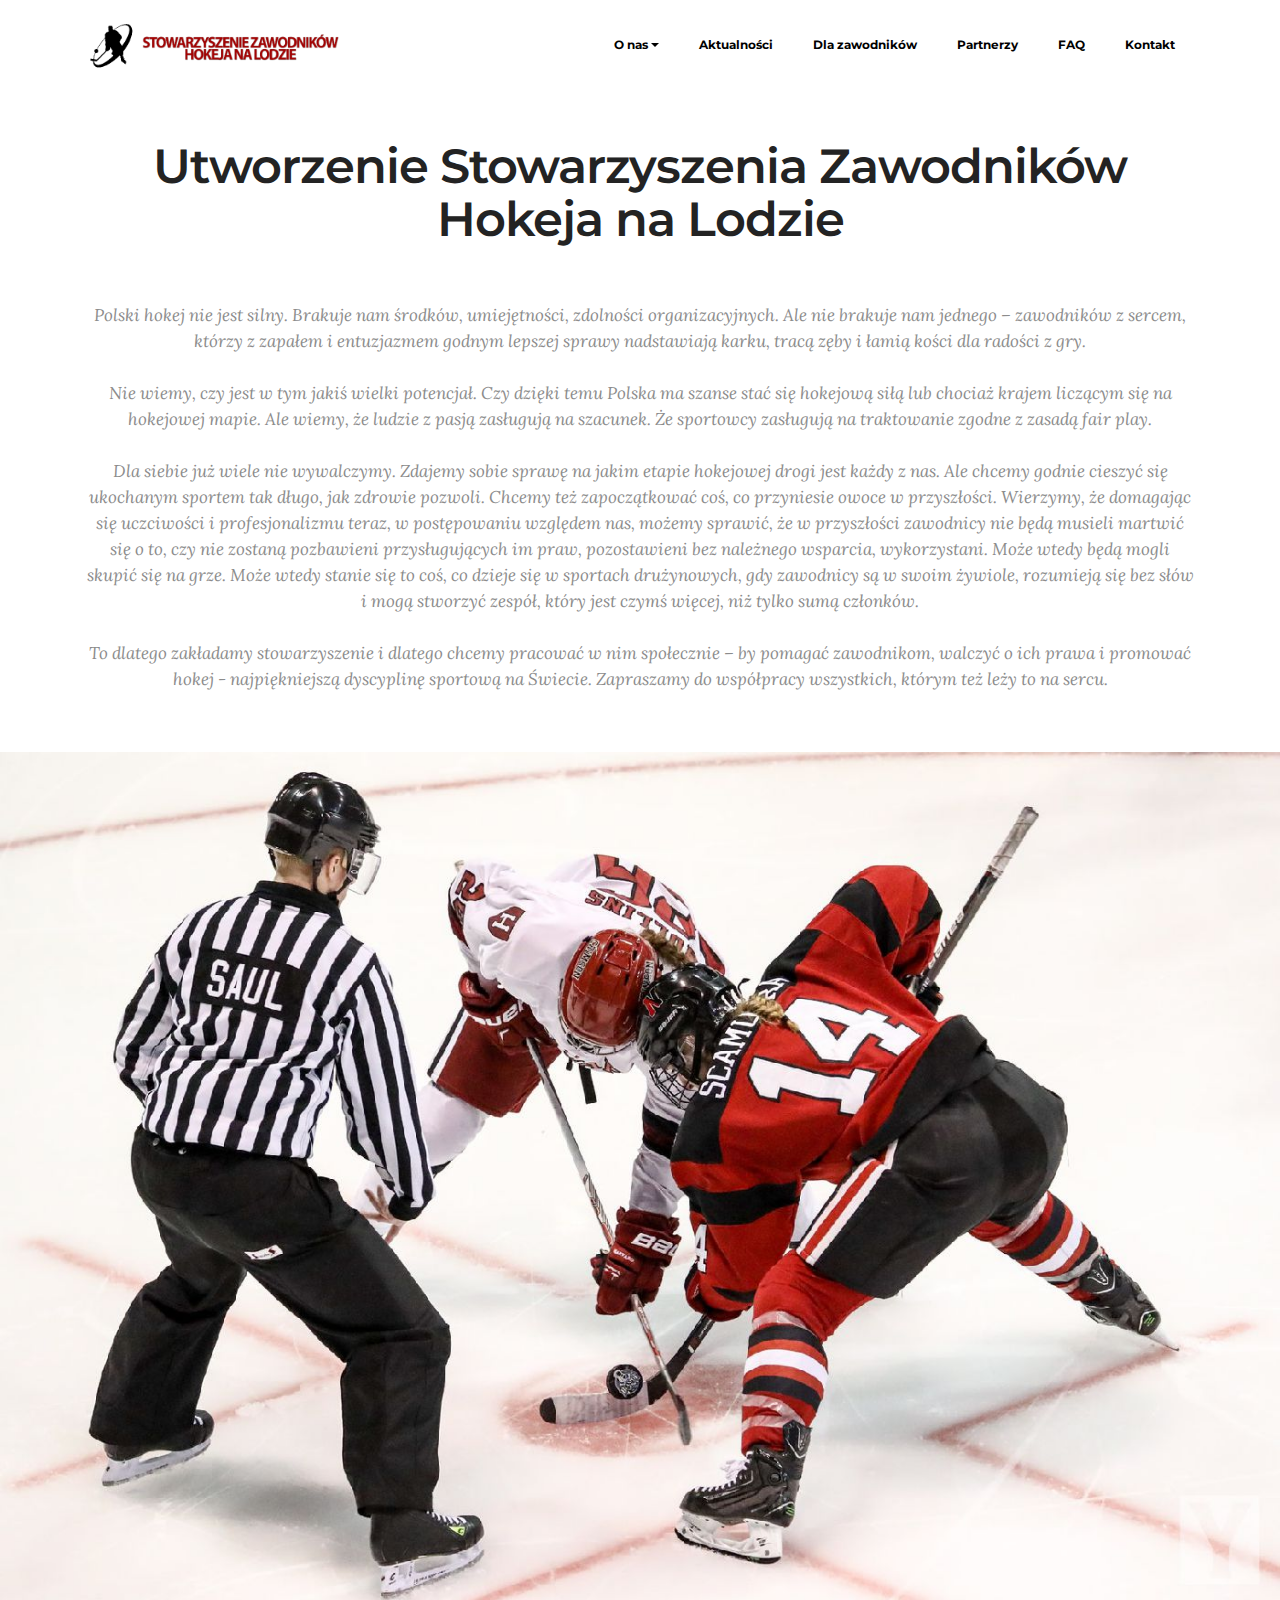
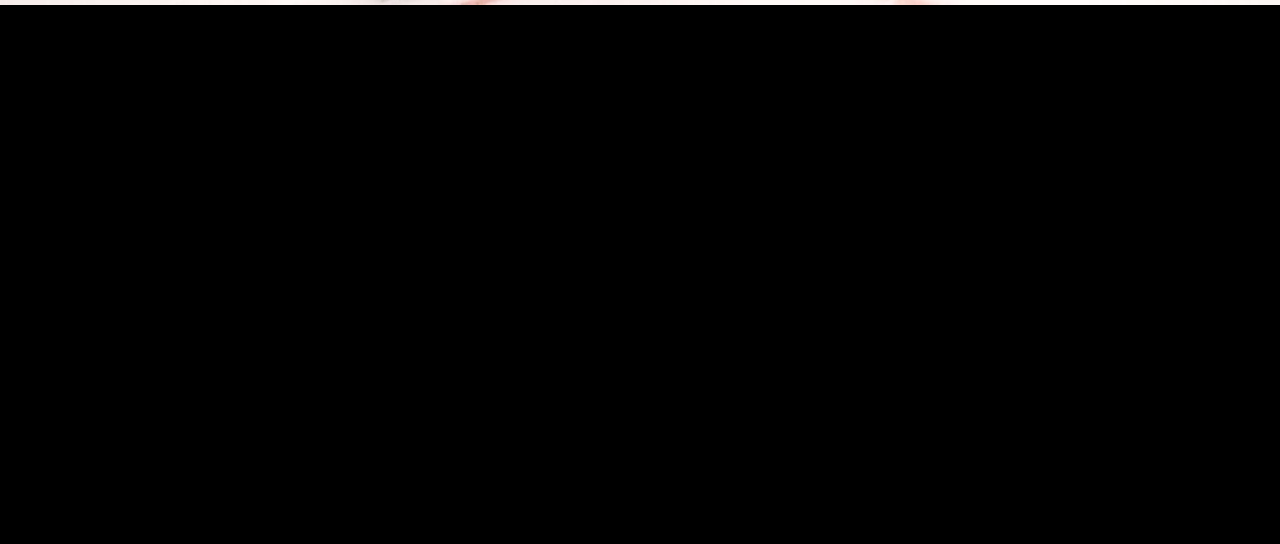
<file: onas.html>
<!DOCTYPE html>
<html>
<head>
  <!-- Site made with Mobirise Website Builder v3.12.1, https://mobirise.com -->
  <meta charset="UTF-8">
  <meta http-equiv="X-UA-Compatible" content="IE=edge">
  <meta name="generator" content="Mobirise v3.12.1, mobirise.com">
  <meta name="viewport" content="width=device-width, initial-scale=1">
  <link rel="shortcut icon" href="assets/images/hokej-logo-1-666x128.png" type="image/x-icon">
  <meta name="description" content="Site Builder Description">
  <title>Onas</title>
  <link rel="stylesheet" href="https://fonts.googleapis.com/css?family=Lora:400,700,400italic,700italic&amp;subset=latin">
  <link rel="stylesheet" href="https://fonts.googleapis.com/css?family=Montserrat:400,700">
  <link rel="stylesheet" href="https://fonts.googleapis.com/css?family=Raleway:100,100i,200,200i,300,300i,400,400i,500,500i,600,600i,700,700i,800,800i,900,900i">
  <link rel="stylesheet" href="assets/bootstrap-material-design-font/css/material.css">
  <link rel="stylesheet" href="assets/et-line-font-plugin/style.css">
  <link rel="stylesheet" href="assets/tether/tether.min.css">
  <link rel="stylesheet" href="assets/bootstrap/css/bootstrap.min.css">
  <link rel="stylesheet" href="assets/animate.css/animate.min.css">
  <link rel="stylesheet" href="assets/dropdown/css/style.css">
  <link rel="stylesheet" href="assets/theme/css/style.css">
  <link rel="stylesheet" href="assets/mobirise/css/mbr-additional.css" type="text/css">
  
  
  
</head>
<body>
<section id="menu-9">

    <nav class="navbar navbar-dropdown navbar-fixed-top">
        <div class="container">

            <div class="mbr-table">
                <div class="mbr-table-cell">

                    <div class="navbar-brand">
                        <a href="index.html" class="navbar-logo"><img src="assets/images/hokej-logo-1-666x128.png" alt="Mobirise"></a>
                        <a class="navbar-caption" href="https://mobirise.com"></a>
                    </div>

                </div>
                <div class="mbr-table-cell">

                    <button class="navbar-toggler pull-xs-right hidden-md-up" type="button" data-toggle="collapse" data-target="#exCollapsingNavbar">
                        <div class="hamburger-icon"></div>
                    </button>

                    <ul class="nav-dropdown collapse pull-xs-right nav navbar-nav navbar-toggleable-sm" id="exCollapsingNavbar"><li class="nav-item dropdown"><a class="nav-link link dropdown-toggle" href="onas.html" data-toggle="dropdown-submenu" aria-expanded="false">O nas</a><div class="dropdown-menu"><a class="dropdown-item" href="zalozyciele.html">Założyciele</a><a class="dropdown-item" href="statut.html">Statut</a><a class="dropdown-item" href="cele.html">Cele</a></div></li><li class="nav-item dropdown"><a class="nav-link link" href="aktualnosci.html" aria-expanded="false">Aktualności</a></li><li class="nav-item"><a class="nav-link link" href="dlazawodnikow.html">Dla zawodników</a></li><li class="nav-item dropdown"><a class="nav-link link" href="partnerzy.html" aria-expanded="false">Partnerzy</a></li><li class="nav-item"><a class="nav-link link" href="faq.html" aria-expanded="false">FAQ</a></li><li class="nav-item dropdown"><a class="nav-link link" href="kontakt.html" aria-expanded="false">Kontakt</a></li></ul>
                    <button hidden="" class="navbar-toggler navbar-close" type="button" data-toggle="collapse" data-target="#exCollapsingNavbar">
                        <div class="close-icon"></div>
                    </button>

                </div>
            </div>

        </div>
    </nav>

</section>

<section class="engine"><a rel="external" href="https://mobirise.com">https://mobirise.com/</a></section><section class="mbr-section mbr-section__container article mbr-after-navbar" id="header3-c" style="background-color: rgb(255, 255, 255); padding-top: 140px; padding-bottom: 60px;">
    <div class="container">
        <div class="row">
            <div class="col-xs-12">
                <h3 class="mbr-section-title display-2">Utworzenie Stowarzyszenia Zawodników Hokeja na Lodzie</h3>
                <small class="mbr-section-subtitle"><br><br>Polski hokej nie jest silny. Brakuje nam środków, umiejętności, zdolności organizacyjnych. Ale nie brakuje nam jednego – zawodników z sercem, którzy z zapałem i entuzjazmem godnym lepszej sprawy nadstawiają karku, tracą zęby i łamią kości dla radości z gry. <br><br>Nie wiemy, czy jest w tym jakiś wielki potencjał. Czy dzięki temu Polska ma szanse stać się hokejową siłą lub chociaż krajem liczącym się na hokejowej mapie. Ale wiemy, że ludzie z pasją zasługują na szacunek. Że sportowcy zasługują na traktowanie zgodne z zasadą fair play. <br><br>Dla siebie już wiele nie wywalczymy. Zdajemy sobie sprawę na jakim etapie hokejowej drogi jest każdy z nas. Ale chcemy godnie cieszyć się ukochanym sportem tak długo, jak zdrowie pozwoli. Chcemy też zapoczątkować coś, co przyniesie owoce w przyszłości. Wierzymy, że domagając się uczciwości i profesjonalizmu teraz, w postępowaniu względem nas, możemy sprawić, że w przyszłości zawodnicy nie będą musieli martwić się o to, czy nie zostaną pozbawieni przysługujących im praw, pozostawieni bez należnego wsparcia, wykorzystani. Może wtedy będą mogli skupić się na grze. Może wtedy stanie się to coś, co dzieje się w sportach drużynowych, gdy zawodnicy są w swoim żywiole, rozumieją się bez słów i mogą stworzyć zespół, który jest czymś więcej, niż tylko sumą członków.<br><br>To dlatego zakładamy stowarzyszenie i dlatego chcemy pracować w nim społecznie – by pomagać zawodnikom, walczyć o ich prawa i promować hokej - najpiękniejszą dyscyplinę sportową na Świecie. Zapraszamy do współpracy wszystkich, którym też leży to na sercu.<br></small>
            </div>
        </div>
    </div>
</section>

<section class="mbr-section mbr-section-nopadding mbr-figure--caption-outside-bottom" id="image1-d">
    <div class="mbr-figure">
        <div><img src="assets/images/mbr-1400x933.jpg"></div>
        
    </div>
</section>

<section class="mbr-footer mbr-section mbr-section-md-padding" id="contacts3-a" style="background-color: rgb(0, 0, 0); padding-top: 120px; padding-bottom: 60px;">


    <div class="row">
    
            <div class="mbr-company col-xs-12 col-md-6 col-lg-3">

                <div class="mbr-company card">
                    <div><img src="assets/images/hokej-logo-2-265x121.png" class="card-img-top"></div>
                    <div class="card-block">
                        <p class="card-text">Footer with solid color background and a contact form, Easily add subscribe and contact forms without any server-side integration.</p>
                    </div>
                    <ul class="list-group list-group-flush">
                        <li class="list-group-item">
                            <span class="list-group-icon"><span class="etl-icon icon-phone mbr-iconfont-company-contacts3" style="color: rgb(255, 255, 255);"></span></span>
                            <span class="list-group-text">+1 (0) 000 0000 001 or +1 (0) 000 0000 002</span>
                        </li>
                        <li class="list-group-item">
                            <span class="list-group-icon"><span class="etl-icon icon-map-pin mbr-iconfont-company-contacts3" style="color: rgb(255, 255, 255);"></span></span>
                            <span class="list-group-text">1234 Street Name, City AA 99999</span>
                        </li>
                        <li class="list-group-item active">
                            <span class="list-group-icon"><span class="etl-icon icon-envelope mbr-iconfont-company-contacts3" style="color: rgb(255, 255, 255);"></span></span>
                            <span class="list-group-text"><a href="mailto:support@mobirise.com">support@mobirise.com</a></span>
                        </li>
                    </ul>
                </div>

            </div>
            <div class="mbr-footer-content col-xs-12 col-md-6 col-lg-3">
                <h4>Kategorie</h4>
                <ul><li><a class="text-white" href="#">Business</a></li><li><a class="text-white" href="#">Design</a></li><li><a class="text-white" href="#">Real life</a></li><li><a class="text-white" href="#">Science</a></li><li><a class="text-white" href="#">Tech</a></li></ul>
            </div>
            <div class="mbr-footer-content col-xs-12 col-md-6 col-lg-3">
                <p><strong>Kontakt</strong><br>Email: support@mobirise.com<br>Phone: +1 (0) 000 0000 001<br>Fax: +1 (0) 000 0000 002<br><br><br><strong>Adres</strong><br>1234 Street Name<br>City, AA 99999</p>
            </div>
            <div class="col-xs-12 col-md-6 col-lg-3" data-form-type="formoid">

                <div data-form-alert="true">
                    <div hidden="" data-form-alert-success="true">Dziękujemy za wypełnienie formularza!</div>
                </div>

                <form action="https://mobirise.com/" method="post" data-form-title="MESSAGE">

                    <input type="hidden" value="4SmaS0kpXPY0q4Ek0KAgg29Tr63TVvMhnjBf9BgP9CoFKT6OKmi4tdoUAg/I3A4I7M8GArqV4NGzlQzcjq2UYuy5Nj0090Nju6ExvP4MZkGctpfHZbkZNpkqoOlXout8" data-form-email="true">

                    

                    <div class="form-group">
                        <label class="form-control-label" for="contacts3-a-email">Email<span class="form-asterisk">*</span></label>
                        <input type="email" class="form-control input-sm input-inverse" name="email" required="" data-form-field="Email" id="contacts3-a-email">
                    </div>

                    

                    <div class="form-group">
                        <label class="form-control-label" for="contacts3-a-message">Wiadomość</label>
                        <textarea class="form-control input-sm input-inverse" name="message" data-form-field="Message" rows="5" id="contacts3-a-message"></textarea>
                    </div>

                    <div><button type="submit" class="btn btn-sm btn-black">Wyślij</button></div>

                </form>

            </div>
        </div>
</section>


  <script src="assets/web/assets/jquery/jquery.min.js"></script>
  <script src="assets/tether/tether.min.js"></script>
  <script src="assets/bootstrap/js/bootstrap.min.js"></script>
  <script src="assets/smooth-scroll/smooth-scroll.js"></script>
  <script src="assets/viewport-checker/jquery.viewportchecker.js"></script>
  <script src="assets/dropdown/js/script.min.js"></script>
  <script src="assets/touch-swipe/jquery.touch-swipe.min.js"></script>
  <script src="assets/theme/js/script.js"></script>
  <script src="assets/formoid/formoid.min.js"></script>
  
  
  <input name="animation" type="hidden">
  </body>
</html>
</file>
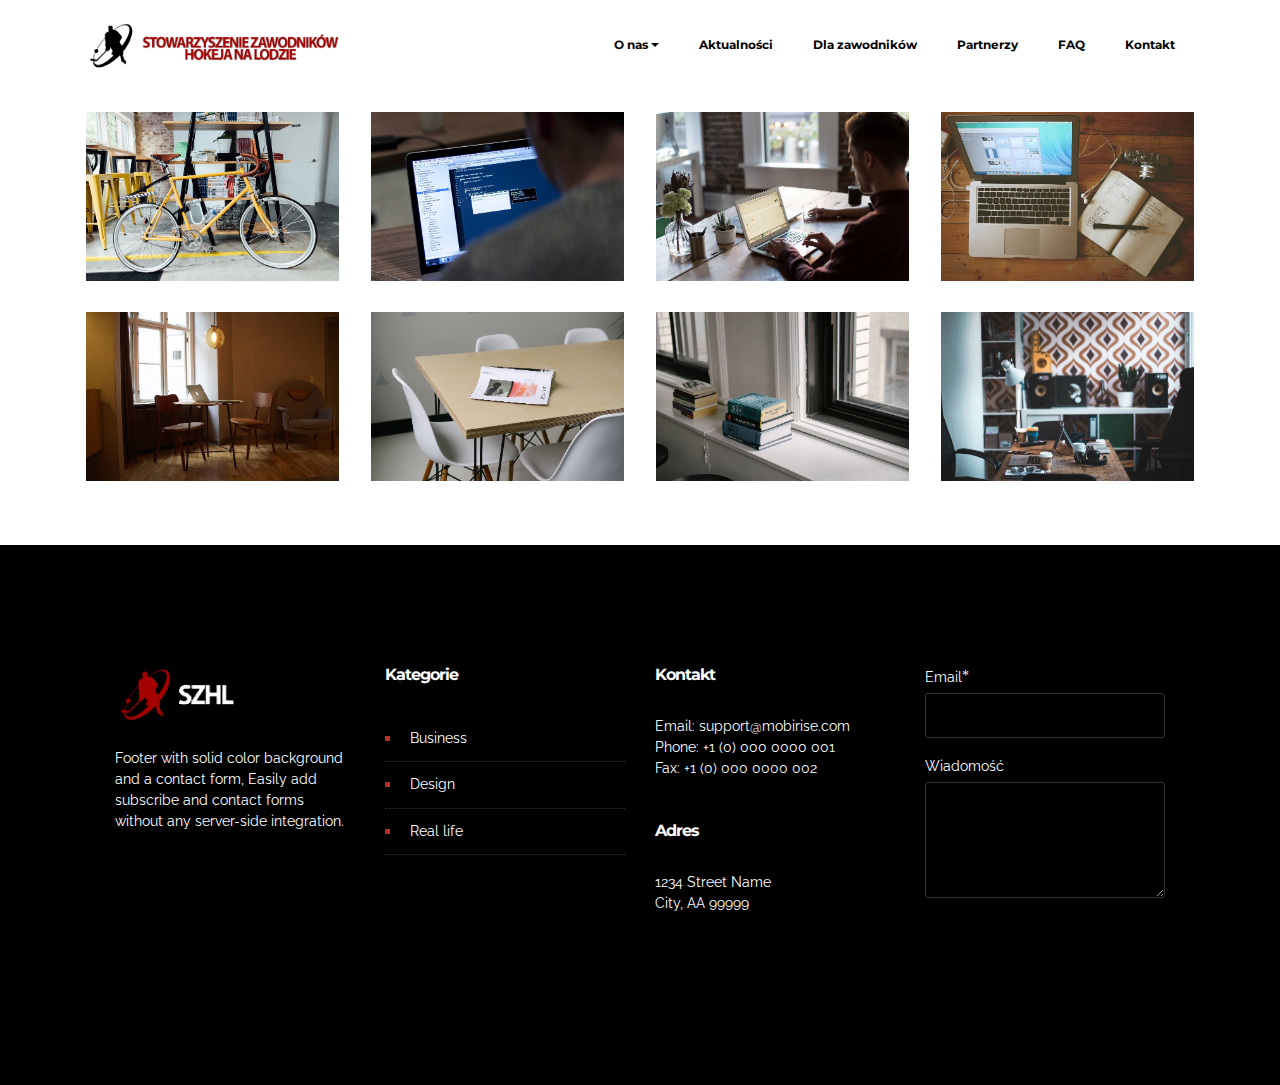
<file: partnerzy.html>
<!DOCTYPE html>
<html>
<head>
  <!-- Site made with Mobirise Website Builder v3.12.1, https://mobirise.com -->
  <meta charset="UTF-8">
  <meta http-equiv="X-UA-Compatible" content="IE=edge">
  <meta name="generator" content="Mobirise v3.12.1, mobirise.com">
  <meta name="viewport" content="width=device-width, initial-scale=1">
  <link rel="shortcut icon" href="assets/images/hokej-logo-1-666x128.png" type="image/x-icon">
  <meta name="description" content="Site Creator Description">
  <title>Partnerzy</title>
  <link rel="stylesheet" href="https://fonts.googleapis.com/css?family=Lora:400,700,400italic,700italic&amp;subset=latin">
  <link rel="stylesheet" href="https://fonts.googleapis.com/css?family=Montserrat:400,700">
  <link rel="stylesheet" href="https://fonts.googleapis.com/css?family=Raleway:100,100i,200,200i,300,300i,400,400i,500,500i,600,600i,700,700i,800,800i,900,900i">
  <link rel="stylesheet" href="assets/bootstrap-material-design-font/css/material.css">
  <link rel="stylesheet" href="assets/et-line-font-plugin/style.css">
  <link rel="stylesheet" href="assets/tether/tether.min.css">
  <link rel="stylesheet" href="assets/bootstrap/css/bootstrap.min.css">
  <link rel="stylesheet" href="assets/animate.css/animate.min.css">
  <link rel="stylesheet" href="assets/dropdown/css/style.css">
  <link rel="stylesheet" href="assets/theme/css/style.css">
  <link rel="stylesheet" href="assets/mobirise-gallery/style.css">
  <link rel="stylesheet" href="assets/mobirise/css/mbr-additional.css" type="text/css">
  
  
  
</head>
<body>
<section id="menu-o">

    <nav class="navbar navbar-dropdown navbar-fixed-top">
        <div class="container">

            <div class="mbr-table">
                <div class="mbr-table-cell">

                    <div class="navbar-brand">
                        <a href="index.html" class="navbar-logo"><img src="assets/images/hokej-logo-1-666x128.png" alt="Mobirise"></a>
                        <a class="navbar-caption" href="https://mobirise.com"></a>
                    </div>

                </div>
                <div class="mbr-table-cell">

                    <button class="navbar-toggler pull-xs-right hidden-md-up" type="button" data-toggle="collapse" data-target="#exCollapsingNavbar">
                        <div class="hamburger-icon"></div>
                    </button>

                    <ul class="nav-dropdown collapse pull-xs-right nav navbar-nav navbar-toggleable-sm" id="exCollapsingNavbar"><li class="nav-item dropdown"><a class="nav-link link dropdown-toggle" href="onas.html" data-toggle="dropdown-submenu">O nas</a><div class="dropdown-menu"><a class="dropdown-item" href="zalozyciele.html">Założyciele</a></div></li><li class="nav-item dropdown"><a class="nav-link link" href="aktualnosci.html" aria-expanded="false">Aktualności</a></li><li class="nav-item"><a class="nav-link link" href="dlazawodnikow.html">Dla zawodników</a></li><li class="nav-item dropdown"><a class="nav-link link" href="partnerzy.html" aria-expanded="false">Partnerzy</a></li><li class="nav-item"><a class="nav-link link" href="faq.html" aria-expanded="false">FAQ</a></li><li class="nav-item dropdown"><a class="nav-link link" href="kontakt.html" aria-expanded="false">Kontakt</a></li></ul>
                    <button hidden="" class="navbar-toggler navbar-close" type="button" data-toggle="collapse" data-target="#exCollapsingNavbar">
                        <div class="close-icon"></div>
                    </button>

                </div>
            </div>

        </div>
    </nav>

</section>

<section class="engine"><a rel="external" href="https://mobirise.com">mobirise.com</a></section><section class="mbr-gallery mbr-section mbr-section-nopadding mbr-slider-carousel mbr-after-navbar" id="gallery3-q" data-filter="false" style="background-color: rgb(255, 255, 255); padding-top: 6rem; padding-bottom: 3rem;">
    <!-- Filter -->
    

    <!-- Gallery -->
    <div class="mbr-gallery-row container">
        <div class=" mbr-gallery-layout-default">
            <div>
                <div>
                    <div class="mbr-gallery-item mbr-gallery-item__mobirise3 mbr-gallery-item--p1" data-tags="Awesome" data-video-url="false">
                        <div href="#lb-gallery3-q" data-slide-to="0" data-toggle="modal">
                            
                            

                            <img alt="" src="assets/images/bike-small.jpg">
                            
                            <span class="icon-focus"></span>
                            
                        </div>
                    </div><div class="mbr-gallery-item mbr-gallery-item__mobirise3 mbr-gallery-item--p1" data-tags="Responsive" data-video-url="false">
                        <div href="#lb-gallery3-q" data-slide-to="1" data-toggle="modal">
                            
                            

                            <img alt="" src="assets/images/code-man-small.jpg">
                            
                            <span class="icon-focus"></span>
                            
                        </div>
                    </div><div class="mbr-gallery-item mbr-gallery-item__mobirise3 mbr-gallery-item--p1" data-tags="Creative" data-video-url="false">
                        <div href="#lb-gallery3-q" data-slide-to="2" data-toggle="modal">
                            
                            

                            <img alt="" src="assets/images/coworkers-small.jpg">
                            
                            <span class="icon-focus"></span>
                            
                        </div>
                    </div><div class="mbr-gallery-item mbr-gallery-item__mobirise3 mbr-gallery-item--p1" data-tags="Animated" data-video-url="false">
                        <div href="#lb-gallery3-q" data-slide-to="3" data-toggle="modal">
                            
                            

                            <img alt="" src="assets/images/desktop-small.jpg">
                            
                            <span class="icon-focus"></span>
                            
                        </div>
                    </div><div class="mbr-gallery-item mbr-gallery-item__mobirise3 mbr-gallery-item--p1" data-tags="Awesome" data-video-url="false">
                        <div href="#lb-gallery3-q" data-slide-to="4" data-toggle="modal">
                            
                            

                            <img alt="" src="assets/images/room-laptop-small.jpg">
                            
                            <span class="icon-focus"></span>
                            
                        </div>
                    </div><div class="mbr-gallery-item mbr-gallery-item__mobirise3 mbr-gallery-item--p1" data-tags="Beautiful" data-video-url="false">
                        <div href="#lb-gallery3-q" data-slide-to="5" data-toggle="modal">
                            
                            

                            <img alt="" src="assets/images/table-small.jpg">
                            
                            <span class="icon-focus"></span>
                            
                        </div>
                    </div><div class="mbr-gallery-item mbr-gallery-item__mobirise3 mbr-gallery-item--p1" data-tags="Responsive" data-video-url="false">
                        <div href="#lb-gallery3-q" data-slide-to="6" data-toggle="modal">
                            
                            

                            <img alt="" src="assets/images/windows-books-small.jpg">
                            
                            <span class="icon-focus"></span>
                            
                        </div>
                    </div><div class="mbr-gallery-item mbr-gallery-item__mobirise3 mbr-gallery-item--p1" data-tags="Animated" data-video-url="false">
                        <div href="#lb-gallery3-q" data-slide-to="7" data-toggle="modal">
                            
                            

                            <img alt="" src="assets/images/working-area-small.jpg">
                            
                            <span class="icon-focus"></span>
                            
                        </div>
                    </div>
                </div>
            </div>
            <div class="clearfix"></div>
        </div>
    </div>

    <!-- Lightbox -->
    <div data-app-prevent-settings="" class="mbr-slider modal fade carousel slide" tabindex="-1" data-keyboard="true" data-interval="false" id="lb-gallery3-q">
        <div class="modal-dialog">
            <div class="modal-content">
                <div class="modal-body">
                    <ol class="carousel-indicators">
                        <li data-app-prevent-settings="" data-target="#lb-gallery3-q" class=" active" data-slide-to="0"></li><li data-app-prevent-settings="" data-target="#lb-gallery3-q" data-slide-to="1"></li><li data-app-prevent-settings="" data-target="#lb-gallery3-q" data-slide-to="2"></li><li data-app-prevent-settings="" data-target="#lb-gallery3-q" data-slide-to="3"></li><li data-app-prevent-settings="" data-target="#lb-gallery3-q" data-slide-to="4"></li><li data-app-prevent-settings="" data-target="#lb-gallery3-q" data-slide-to="5"></li><li data-app-prevent-settings="" data-target="#lb-gallery3-q" data-slide-to="6"></li><li data-app-prevent-settings="" data-target="#lb-gallery3-q" data-slide-to="7"></li>
                    </ol>
                    <div class="carousel-inner">
                        <div class="carousel-item active">
                            <img alt="" src="assets/images/bike.jpg">
                        </div><div class="carousel-item">
                            <img alt="" src="assets/images/code-man.jpg">
                        </div><div class="carousel-item">
                            <img alt="" src="assets/images/coworkers.jpg">
                        </div><div class="carousel-item">
                            <img alt="" src="assets/images/desktop.jpg">
                        </div><div class="carousel-item">
                            <img alt="" src="assets/images/room-laptop.jpg">
                        </div><div class="carousel-item">
                            <img alt="" src="assets/images/table.jpg">
                        </div><div class="carousel-item">
                            <img alt="" src="assets/images/windows-books.jpg">
                        </div><div class="carousel-item">
                            <img alt="" src="assets/images/working-area.jpg">
                        </div>
                    </div>
                    <a class="left carousel-control" role="button" data-slide="prev" href="#lb-gallery3-q">
                        <span class="icon-prev" aria-hidden="true"></span>
                        <span class="sr-only">Previous</span>
                    </a>
                    <a class="right carousel-control" role="button" data-slide="next" href="#lb-gallery3-q">
                        <span class="icon-next" aria-hidden="true"></span>
                        <span class="sr-only">Next</span>
                    </a>

                    <a class="close" href="#" role="button" data-dismiss="modal">
                        <span aria-hidden="true">×</span>
                        <span class="sr-only">Close</span>
                    </a>
                </div>
            </div>
        </div>
    </div>
</section>

<section class="mbr-footer mbr-section mbr-section-md-padding" id="contacts3-p" style="background-color: rgb(0, 0, 0); padding-top: 120px; padding-bottom: 60px;">


    <div class="row">
    
            <div class="mbr-company col-xs-12 col-md-6 col-lg-3">

                <div class="mbr-company card">
                    <div><img src="assets/images/hokej-logo-2-265x121.png" class="card-img-top"></div>
                    <div class="card-block">
                        <p class="card-text">Footer with solid color background and a contact form, Easily add subscribe and contact forms without any server-side integration.</p>
                    </div>
                    <ul class="list-group list-group-flush">
                        <li class="list-group-item">
                            <span class="list-group-icon"><span class="etl-icon icon-phone mbr-iconfont-company-contacts3" style="color: rgb(255, 255, 255);"></span></span>
                            <span class="list-group-text">+1 (0) 000 0000 001 or +1 (0) 000 0000 002</span>
                        </li>
                        <li class="list-group-item">
                            <span class="list-group-icon"><span class="etl-icon icon-map-pin mbr-iconfont-company-contacts3" style="color: rgb(255, 255, 255);"></span></span>
                            <span class="list-group-text">1234 Street Name, City AA 99999</span>
                        </li>
                        <li class="list-group-item active">
                            <span class="list-group-icon"><span class="etl-icon icon-envelope mbr-iconfont-company-contacts3" style="color: rgb(255, 255, 255);"></span></span>
                            <span class="list-group-text"><a href="mailto:support@mobirise.com">support@mobirise.com</a></span>
                        </li>
                    </ul>
                </div>

            </div>
            <div class="mbr-footer-content col-xs-12 col-md-6 col-lg-3">
                <h4>Kategorie</h4>
                <ul><li><a class="text-white" href="#">Business</a></li><li><a class="text-white" href="#">Design</a></li><li><a class="text-white" href="#">Real life</a></li><li><a class="text-white" href="#">Science</a></li><li><a class="text-white" href="#">Tech</a></li></ul>
            </div>
            <div class="mbr-footer-content col-xs-12 col-md-6 col-lg-3">
                <p><strong>Kontakt</strong><br>Email: support@mobirise.com<br>Phone: +1 (0) 000 0000 001<br>Fax: +1 (0) 000 0000 002<br><br><br><strong>Adres</strong><br>1234 Street Name<br>City, AA 99999</p>
            </div>
            <div class="col-xs-12 col-md-6 col-lg-3" data-form-type="formoid">

                <div data-form-alert="true">
                    <div hidden="" data-form-alert-success="true">Dziękujemy za wypełnienie formularza!</div>
                </div>

                <form action="https://mobirise.com/" method="post" data-form-title="MESSAGE">

                    <input type="hidden" value="txYWSbzX2L6hZJ7/l4hdnADRc55bJMernrx4/GXPLO1mTzdedQg3AmUYxr58no21CGzjxllRm6IbU63MX4cHEPfTv3CjoB9VcRJqHjx9KP9iEeeQFaZt+DgWR9fawii4" data-form-email="true">

                    

                    <div class="form-group">
                        <label class="form-control-label" for="contacts3-p-email">Email<span class="form-asterisk">*</span></label>
                        <input type="email" class="form-control input-sm input-inverse" name="email" required="" data-form-field="Email" id="contacts3-p-email">
                    </div>

                    

                    <div class="form-group">
                        <label class="form-control-label" for="contacts3-p-message">Wiadomość</label>
                        <textarea class="form-control input-sm input-inverse" name="message" data-form-field="Message" rows="5" id="contacts3-p-message"></textarea>
                    </div>

                    <div><button type="submit" class="btn btn-sm btn-black">Wyślij</button></div>

                </form>

            </div>
        </div>
</section>


  <script src="assets/web/assets/jquery/jquery.min.js"></script>
  <script src="assets/tether/tether.min.js"></script>
  <script src="assets/bootstrap/js/bootstrap.min.js"></script>
  <script src="assets/smooth-scroll/smooth-scroll.js"></script>
  <script src="assets/masonry/masonry.pkgd.min.js"></script>
  <script src="assets/imagesloaded/imagesloaded.pkgd.min.js"></script>
  <script src="assets/bootstrap-carousel-swipe/bootstrap-carousel-swipe.js"></script>
  <script src="assets/viewport-checker/jquery.viewportchecker.js"></script>
  <script src="assets/dropdown/js/script.min.js"></script>
  <script src="assets/touch-swipe/jquery.touch-swipe.min.js"></script>
  <script src="assets/theme/js/script.js"></script>
  <script src="assets/mobirise-gallery/player.min.js"></script>
  <script src="assets/mobirise-gallery/script.js"></script>
  <script src="assets/formoid/formoid.min.js"></script>
  
  
  <input name="animation" type="hidden">
  </body>
</html>
</file>
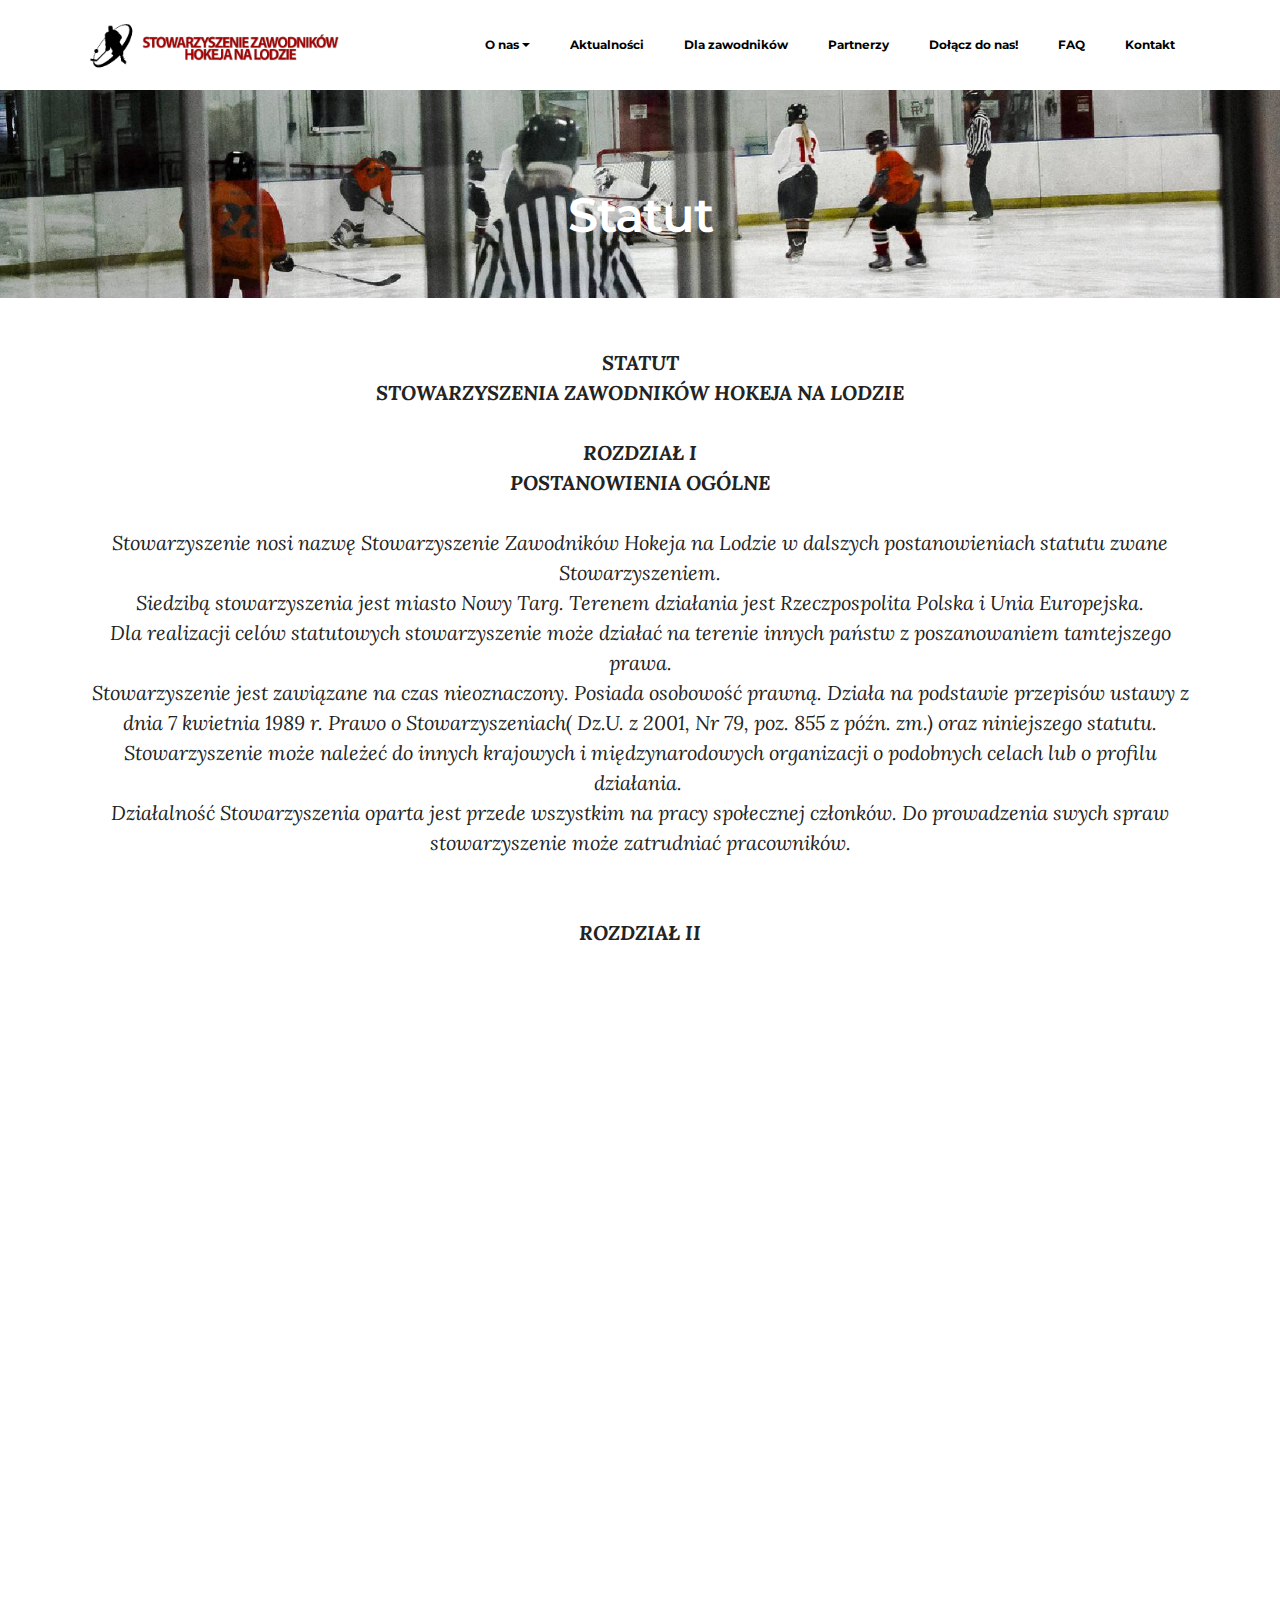
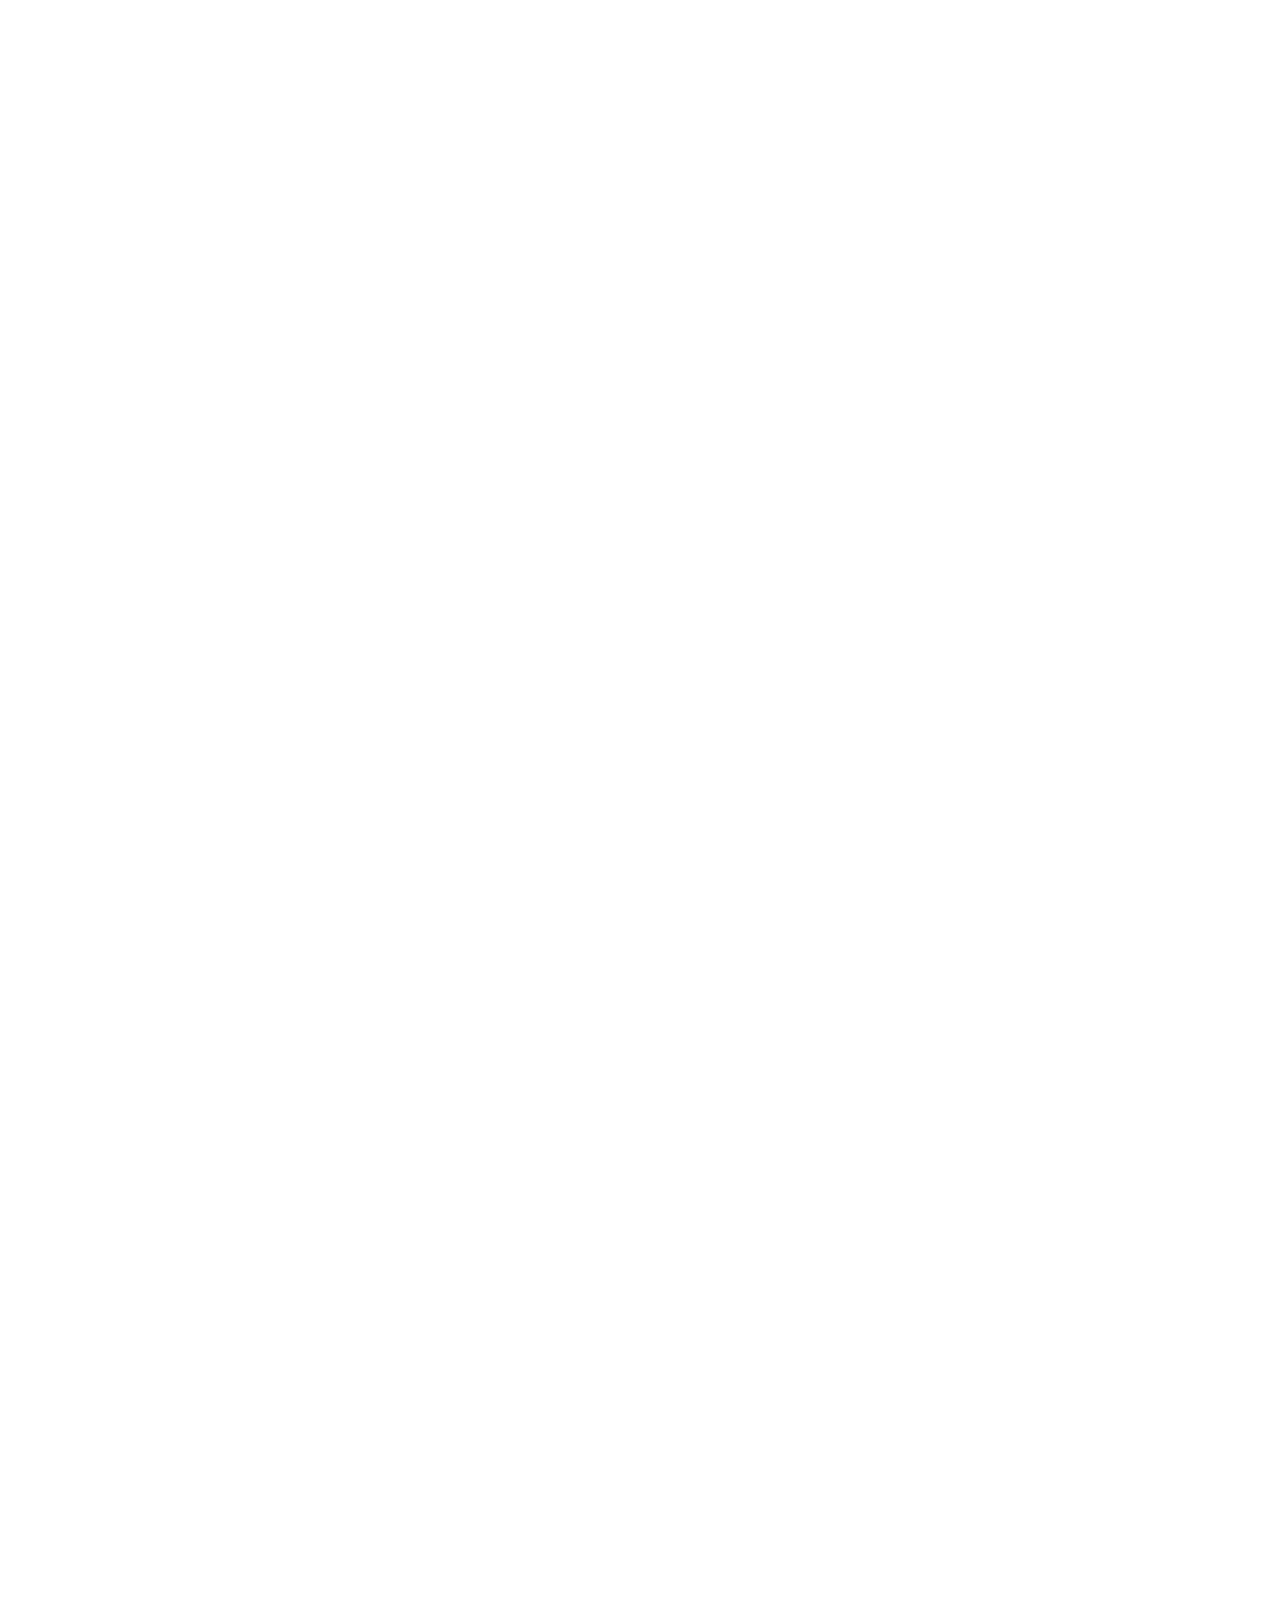
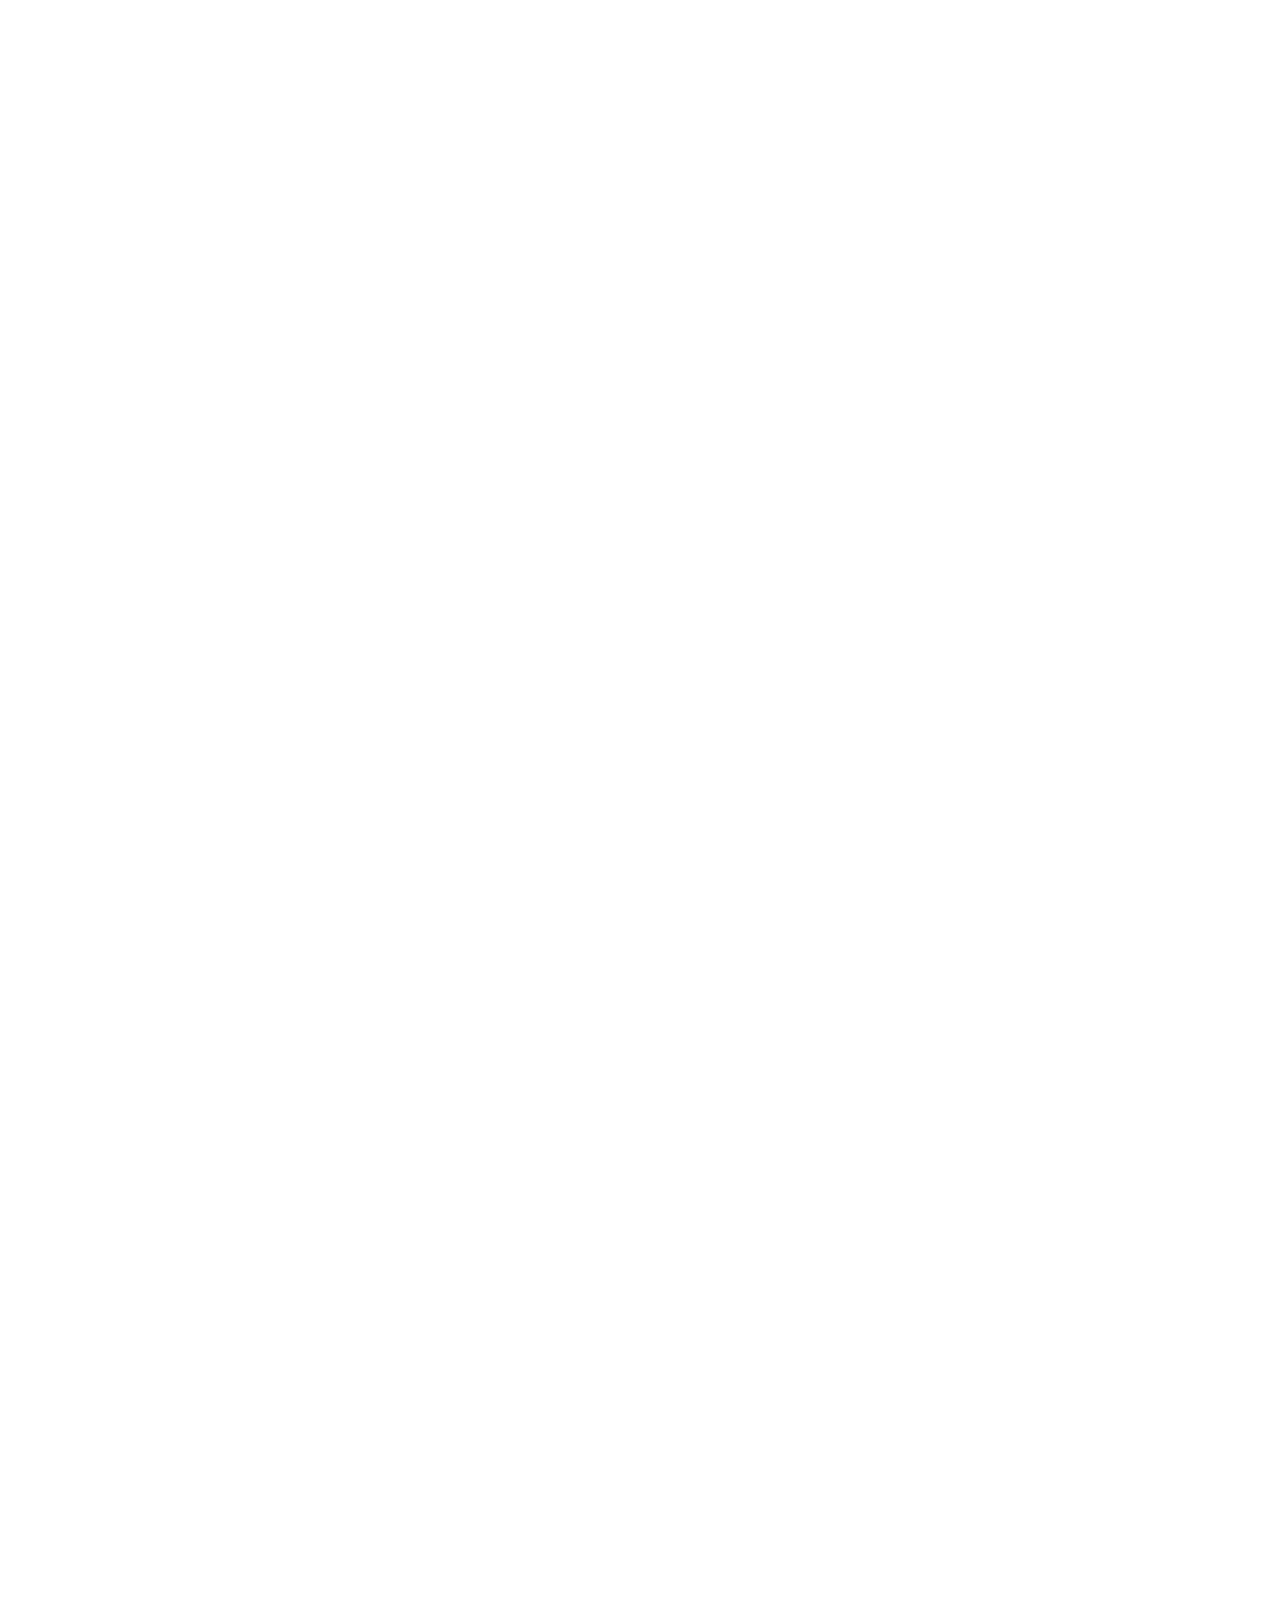
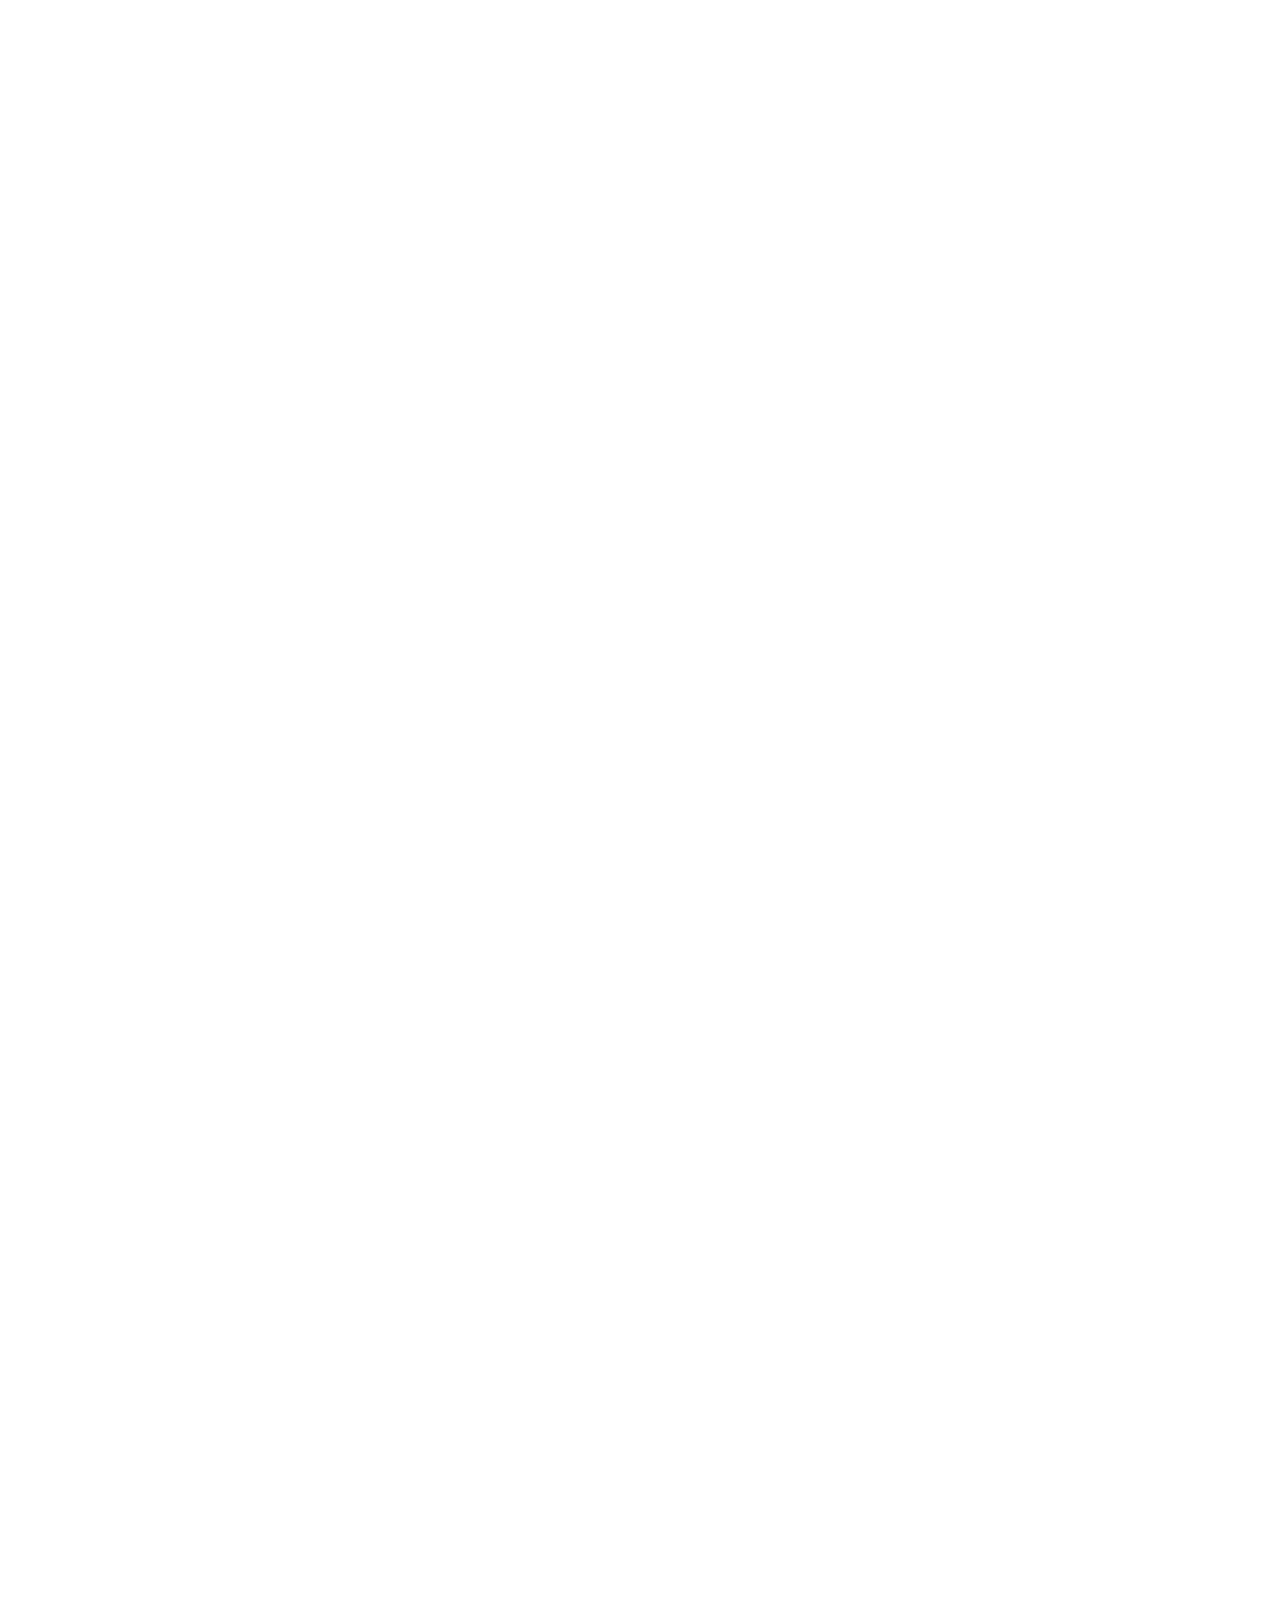
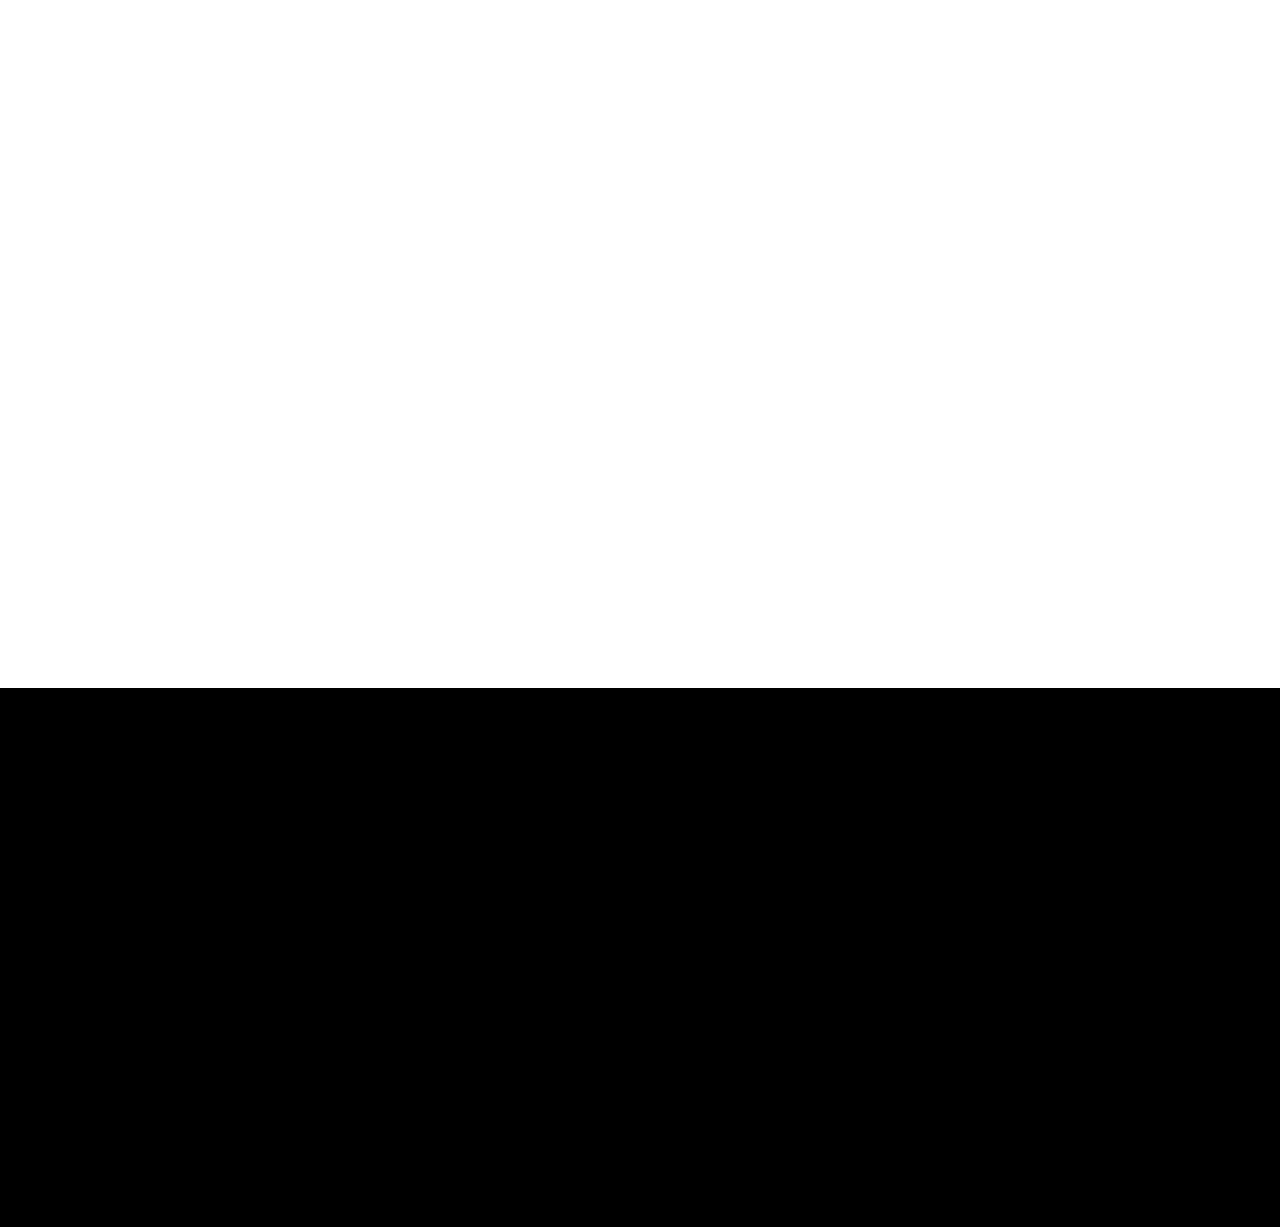
<file: statut.html>
<!DOCTYPE html>
<html>
<head>
  <!-- Site made with Mobirise Website Builder v3.12.1, https://mobirise.com -->
  <meta charset="UTF-8">
  <meta http-equiv="X-UA-Compatible" content="IE=edge">
  <meta name="generator" content="Mobirise v3.12.1, mobirise.com">
  <meta name="viewport" content="width=device-width, initial-scale=1">
  <link rel="shortcut icon" href="assets/images/hokej-logo-1-666x128.png" type="image/x-icon">
  <meta name="description" content="Site Creator Description">
  <title>Statut</title>
  <link rel="stylesheet" href="https://fonts.googleapis.com/css?family=Lora:400,700,400italic,700italic&amp;subset=latin">
  <link rel="stylesheet" href="https://fonts.googleapis.com/css?family=Montserrat:400,700">
  <link rel="stylesheet" href="https://fonts.googleapis.com/css?family=Raleway:100,100i,200,200i,300,300i,400,400i,500,500i,600,600i,700,700i,800,800i,900,900i">
  <link rel="stylesheet" href="assets/bootstrap-material-design-font/css/material.css">
  <link rel="stylesheet" href="assets/et-line-font-plugin/style.css">
  <link rel="stylesheet" href="assets/tether/tether.min.css">
  <link rel="stylesheet" href="assets/bootstrap/css/bootstrap.min.css">
  <link rel="stylesheet" href="assets/animate.css/animate.min.css">
  <link rel="stylesheet" href="assets/dropdown/css/style.css">
  <link rel="stylesheet" href="assets/theme/css/style.css">
  <link rel="stylesheet" href="assets/mobirise/css/mbr-additional.css" type="text/css">
  
  
  
</head>
<body>
<section id="menu-11">

    <nav class="navbar navbar-dropdown navbar-fixed-top">
        <div class="container">

            <div class="mbr-table">
                <div class="mbr-table-cell">

                    <div class="navbar-brand">
                        <a href="index.html" class="navbar-logo"><img src="assets/images/hokej-logo-1-666x128.png" alt="Mobirise"></a>
                        <a class="navbar-caption" href="https://mobirise.com"></a>
                    </div>

                </div>
                <div class="mbr-table-cell">

                    <button class="navbar-toggler pull-xs-right hidden-md-up" type="button" data-toggle="collapse" data-target="#exCollapsingNavbar">
                        <div class="hamburger-icon"></div>
                    </button>

                    <ul class="nav-dropdown collapse pull-xs-right nav navbar-nav navbar-toggleable-sm" id="exCollapsingNavbar"><li class="nav-item dropdown"><a class="nav-link link dropdown-toggle" href="onas.html" data-toggle="dropdown-submenu" aria-expanded="false">O nas</a><div class="dropdown-menu"><a class="dropdown-item" href="zalozyciele.html">Założyciele</a><a class="dropdown-item" href="statut.html">Statut</a><a class="dropdown-item" href="cele.html">Cele</a></div></li><li class="nav-item dropdown"><a class="nav-link link" href="aktualnosci.html" aria-expanded="false">Aktualności</a></li><li class="nav-item"><a class="nav-link link" href="dlazawodnikow.html">Dla zawodników</a></li><li class="nav-item dropdown"><a class="nav-link link" href="partnerzy.html" aria-expanded="false">Partnerzy</a></li><li class="nav-item"><a class="nav-link link" href="partnerzy.html" aria-expanded="false">Dołącz do nas!</a></li><li class="nav-item"><a class="nav-link link" href="faq.html" aria-expanded="false">FAQ</a></li><li class="nav-item dropdown"><a class="nav-link link" href="kontakt.html" aria-expanded="false">Kontakt</a></li></ul>
                    <button hidden="" class="navbar-toggler navbar-close" type="button" data-toggle="collapse" data-target="#exCollapsingNavbar">
                        <div class="close-icon"></div>
                    </button>

                </div>
            </div>

        </div>
    </nav>

</section>

<section class="engine"><a rel="external" href="https://mobirise.com">mobirise.com</a></section><section class="mbr-section article mbr-after-navbar" id="msg-box8-15" style="background-image: url(assets/images/mbr-1-2000x1333.jpg); padding-top: 120px; padding-bottom: 40px;">

    
    <div class="container">
        <div class="row">
            <div class="col-md-8 col-md-offset-2 text-xs-center">
                <h3 class="mbr-section-title display-2"><p><span style="font-size: 3rem; letter-spacing: -1px; line-height: 1.1;"><br></span></p><p><span style="font-size: 3rem; letter-spacing: -1px; line-height: 1.1;">Statut</span><br></p></h3>
                <div class="lead"></div>
                
            </div>
        </div>
    </div>

</section>

<section class="mbr-section article mbr-section__container" id="content2-16" style="background-color: rgb(255, 255, 255); padding-top: 20px; padding-bottom: 20px;">

    <div class="container">
        <div class="row">
            <div class="col-xs-12 lead"><br><div><font face="Lora, serif"><span style="line-height: 17.33333396911621px;"><em><strong>STATUT</strong></em></span></font></div><div><font face="Lora, serif"><span style="line-height: 17.33333396911621px;"><em><strong>STOWARZYSZENIA ZAWODNIKÓW HOKEJA NA LODZIE</strong></em></span></font></div><div><font face="Lora, serif"><span style="line-height: 17.33333396911621px;"><em><br></em></span></font></div><div><font face="Lora, serif"><span style="line-height: 17.33333396911621px;"><em><strong>ROZDZIAŁ I</strong></em></span></font></div><div><font face="Lora, serif"><span style="line-height: 17.33333396911621px;"><em><strong>POSTANOWIENIA OGÓLNE</strong></em></span></font></div><div><font face="Lora, serif"><span style="line-height: 17.33333396911621px;"><em><br></em></span></font></div><div><font face="Lora, serif"><span style="line-height: 17.33333396911621px;"><em>Stowarzyszenie nosi nazwę Stowarzyszenie Zawodników Hokeja na Lodzie w dalszych postanowieniach statutu zwane Stowarzyszeniem.</em></span></font></div><div><font face="Lora, serif"><span style="line-height: 17.33333396911621px;"><em>Siedzibą stowarzyszenia jest miasto Nowy Targ. Terenem działania jest Rzeczpospolita Polska i Unia Europejska.</em></span></font></div><div><font face="Lora, serif"><span style="line-height: 17.33333396911621px;"><em>Dla realizacji celów statutowych stowarzyszenie może działać na terenie innych państw z poszanowaniem tamtejszego prawa.</em></span></font></div><div><font face="Lora, serif"><span style="line-height: 17.33333396911621px;"><em>Stowarzyszenie jest zawiązane na czas nieoznaczony. Posiada osobowość prawną. Działa na podstawie przepisów ustawy z dnia 7 kwietnia 1989 r. Prawo o Stowarzyszeniach( Dz.U. z 2001, Nr 79, poz. 855 z późn. zm.) oraz niniejszego statutu.</em></span></font></div><div><font face="Lora, serif"><span style="line-height: 17.33333396911621px;"><em>Stowarzyszenie może należeć do innych krajowych i międzynarodowych organizacji o podobnych celach lub o profilu działania.&nbsp;</em></span></font></div><div><font face="Lora, serif"><span style="line-height: 17.33333396911621px;"><em>Działalność Stowarzyszenia oparta jest przede wszystkim na pracy społecznej członków. Do prowadzenia swych spraw stowarzyszenie może zatrudniać pracowników.</em></span></font></div><div><font face="Lora, serif"><span style="line-height: 17.33333396911621px;"><em><br></em></span></font></div><div><font face="Lora, serif"><span style="line-height: 17.33333396911621px;"><em><br></em></span></font></div><div><font face="Lora, serif"><span style="line-height: 17.33333396911621px;"><em><strong>ROZDZIAŁ II</strong></em></span></font></div><div><font face="Lora, serif"><span style="line-height: 17.33333396911621px;"><em><strong>CELE I ŚRODKI DZIAŁANIA</strong></em></span></font></div><div><font face="Lora, serif"><span style="line-height: 17.33333396911621px;"><em><br></em></span></font></div><div><font face="Lora, serif"><span style="line-height: 17.33333396911621px;"><em>Celem Stowarzyszenia jest działalność w zakresie kultury fizycznej i sportu,   w tym w szczególności :</em></span></font></div><div><font face="Lora, serif"><span style="line-height: 17.33333396911621px;"><em>1.1.	ochrona interesów zawodników uprawiających hokej na lodzie  i dbanie o jak 	najlepszy wizerunek i pozycję członków wobec federacji sportowych i 	klubów sportowych, a także innych organizacji zarządzających rozrywkami 	w hokeju na lodzie,</em></span></font></div><div><font face="Lora, serif"><span style="line-height: 17.33333396911621px;"><em>1.2.	szkolenia zawodników co do ich praw i obowiązków wynikających z 	regulacji federacji sportowych, klubów sportowych a także innych 	organizacji zarządzających rozrywkami w hokeju na lodzie,</em></span></font></div><div><font face="Lora, serif"><span style="line-height: 17.33333396911621px;"><em>1.3.	szkolenia zawodników z zakresu podstawowych zagadnień prawa 	powszechnie obowiązującego i prowadzenia działalności gospodarczej,</em></span></font></div><div><font face="Lora, serif"><span style="line-height: 17.33333396911621px;"><em>1.4.	pozyskiwanie sponsorów przekazujących środki na realizację pozostałych 	celów statutowych,</em></span></font></div><div><font face="Lora, serif"><span style="line-height: 17.33333396911621px;"><em>1.5.	pomoc materialna i niematerialna członkom, w szczególności zmierzająca do:</em></span></font></div><div><font face="Lora, serif"><span style="line-height: 17.33333396911621px;"><em>a)	ułatwienia młodym zawodnikom startu w karierze,</em></span></font></div><div><font face="Lora, serif"><span style="line-height: 17.33333396911621px;"><em>b)	poprawy sytuacji zawodników pokrzywdzonych w wyniku 	niekorzystnych dla nich decyzji podjętych przez odpowiednie organy 	organizacji hokeja na lodzie w kraju i za granicą,</em></span></font></div><div><font face="Lora, serif"><span style="line-height: 17.33333396911621px;"><em>c)	aktywizacji zawodowej zawodników, w szczególności po zakończeniu 	przez nich sportowych karier.&nbsp;</em></span></font></div><div><font face="Lora, serif"><span style="line-height: 17.33333396911621px;"><em>1.6.	popularyzacja zdrowego trybu życia , w tym poprzez uprawianie sportu, w    	szczególności zaś hokeja na lodzie,</em></span></font></div><div><font face="Lora, serif"><span style="line-height: 17.33333396911621px;"><em>1.7.	popularyzacja hokeja na lodzie jako dyscypliny sportu.</em></span></font></div><div><font face="Lora, serif"><span style="line-height: 17.33333396911621px;"><em><br></em></span></font></div><div><font face="Lora, serif"><span style="line-height: 17.33333396911621px;"><em>Stowarzyszenie realizuje swoje cele w szczególności poprzez:</em></span></font></div><div><font face="Lora, serif"><span style="line-height: 17.33333396911621px;"><em>2.1.	udostępnianie materiałów szkoleniowych,</em></span></font></div><div><font face="Lora, serif"><span style="line-height: 17.33333396911621px;"><em>2.2.	koordynowanie wymiany informacji pomiędzy członkami,</em></span></font></div><div><font face="Lora, serif"><span style="line-height: 17.33333396911621px;"><em>2.3.	organizowanie i uczestnictwo w spotkaniach i szkoleniach,</em></span></font></div><div><font face="Lora, serif"><span style="line-height: 17.33333396911621px;"><em>2.4.	lobbing na korzyść członków w krajowych i międzynarodowych organizacjach hokejowych</em></span></font></div><div><font face="Lora, serif"><span style="line-height: 17.33333396911621px;"><em>2.5.	udział w międzynarodowych organizacjach zrzeszających zawodników hokeja na lodzie,</em></span></font></div><div><font face="Lora, serif"><span style="line-height: 17.33333396911621px;"><em>2.6.	upowszechnianie informacji dotyczących członków, ich praw i obowiązków 	wynikających z przepisów krajowych i międzynarodowych organizacji 	hokeja na lodzie oraz przepisów prawa powszechnie obowiązującego,&nbsp;</em></span></font></div><div><font face="Lora, serif"><span style="line-height: 17.33333396911621px;"><em>2.7.	reprezentowanie interesów członków w relacjach z osobami i podmiotami 	zewnętrznymi, w szczególności w relacjach z przedstawicielami krajowych i 	międzynarodowych organizacji hokeja na lodzie oraz potencjalnymi 	sponsorami,</em></span></font></div><div><font face="Lora, serif"><span style="line-height: 17.33333396911621px;"><em>2.8.	przygotowywanie projektów przepisów regulujących relacje zawodników z 	innymi podmiotami funkcjonującymi w hokeju na lodzie.&nbsp;</em></span></font></div><div><font face="Lora, serif"><span style="line-height: 17.33333396911621px;"><em><br></em></span></font></div><div><font face="Lora, serif"><span style="line-height: 17.33333396911621px;"><em><br></em></span></font></div><div><font face="Lora, serif"><span style="line-height: 17.33333396911621px;"><em><strong>ROZDZIAŁ III</strong></em></span></font></div><div><font face="Lora, serif"><span style="line-height: 17.33333396911621px;"><em><strong>CZŁONKOWIE – PRAWA I OBOWIĄZKI</strong></em></span></font></div><div><font face="Lora, serif"><span style="line-height: 17.33333396911621px;"><em><br></em></span></font></div><div><font face="Lora, serif"><span style="line-height: 17.33333396911621px;"><em>Członkami Stowarzyszenia mogą być osoby fizyczne i prawne. Osoba prawna może być jedynie członkiem wspierającym Stowarzyszenia.</em></span></font></div><div><font face="Lora, serif"><span style="line-height: 17.33333396911621px;"><em>Stowarzyszenie posiada członków:</em></span></font></div><div><font face="Lora, serif"><span style="line-height: 17.33333396911621px;"><em>2.1.	zwyczajnych,</em></span></font></div><div><font face="Lora, serif"><span style="line-height: 17.33333396911621px;"><em>2.2	wspierających,</em></span></font></div><div><font face="Lora, serif"><span style="line-height: 17.33333396911621px;"><em>2.3.	honorowych.</em></span></font></div><div><font face="Lora, serif"><span style="line-height: 17.33333396911621px;"><em><br></em></span></font></div><div><font face="Lora, serif"><span style="line-height: 17.33333396911621px;"><em>Członkiem Zwyczajnym Stowarzyszenia może być każda osoba fizyczna, która:</em></span></font></div><div><font face="Lora, serif"><span style="line-height: 17.33333396911621px;"><em>3.1.	jest lub była zawodnikiem klubu zrzeszonego w strukturach Polskiego 	Związku Hokeja na Lodzie,</em></span></font></div><div><font face="Lora, serif"><span style="line-height: 17.33333396911621px;"><em>3.2.	złoży pisemną deklarację zawierającą rekomendację dwóch członków 	zwyczajnych Stowarzyszenia.</em></span></font></div><div><font face="Lora, serif"><span style="line-height: 17.33333396911621px;"><em><br></em></span></font></div><div><font face="Lora, serif"><span style="line-height: 17.33333396911621px;"><em>Małoletni w wieku od 16 do 18 lat, którzy mają ograniczoną zdolność do czynności prawnych, mogą należeć do Stowarzyszenia i brać udział w głosowaniu na Walnym Zebraniu Członków, jednakże nie posiadają czynnego i biernego prawa wyborczego do władz Stowarzyszenia.</em></span></font></div><div><font face="Lora, serif"><span style="line-height: 17.33333396911621px;"><em><br></em></span></font></div><div><font face="Lora, serif"><span style="line-height: 17.33333396911621px;"><em>Małoletni poniżej 16 roku życia mogą być członkami Stowarzyszenia za zgodą przedstawicieli ustawowych wyrażoną na piśmie bez prawa udziału w głosowaniu na Walnym Zebraniu Członków oraz bez korzystania z czynnego i biernego prawa wyborczego do władz Stowarzyszenia.</em></span></font></div><div><font face="Lora, serif"><span style="line-height: 17.33333396911621px;"><em><br></em></span></font></div><div><font face="Lora, serif"><span style="line-height: 17.33333396911621px;"><em>Osoba ubiegająca się o przyjęcie do stowarzyszenia staje się członkiem zwyczajnym na podstawie uchwały Zarządu </em></span></font></div><div><em><br></em></div><div><em>Stowarzyszenia podjętej nie później niż w ciągu 2 miesięcy od daty złożenia deklaracji.</em><br></div><div><font face="Lora, serif"><span style="line-height: 17.33333396911621px;"><em><br></em></span></font></div><div><font face="Lora, serif"><span style="line-height: 17.33333396911621px;"><em>Członkiem wspierającym Stowarzyszenie może zostać osoba fizyczna i prawna deklarująca pomoc finansową, rzeczową lub merytoryczną w realizacji celów Stowarzyszenia.</em></span></font></div><div><font face="Lora, serif"><span style="line-height: 17.33333396911621px;"><em><br></em></span></font></div><div><font face="Lora, serif"><span style="line-height: 17.33333396911621px;"><em>Osoba fizyczna lub prawna staje się członkiem wspierającym stowarzyszenia  po złożeniu pisemnej deklaracji na podstawie uchwały Zarządu podjętej nie później niż w ciągu 2 miesięcy od daty złożenia deklaracji.</em></span></font></div><div><font face="Lora, serif"><span style="line-height: 17.33333396911621px;"><em><br></em></span></font></div><div><font face="Lora, serif"><span style="line-height: 17.33333396911621px;"><em>Członkiem honorowym Stowarzyszenia może być osoba fizyczna, która wniosła wybitny wkład w działalność i rozwój Stowarzyszenia a także hokeja na lodzie.</em></span></font></div><div><font face="Lora, serif"><span style="line-height: 17.33333396911621px;"><em><br></em></span></font></div><div><font face="Lora, serif"><span style="line-height: 17.33333396911621px;"><em>Członkowie honorowi są przyjmowani przez Walne Zebranie Członków na wniosek Zarządu lub co najmniej 10 członków Stowarzyszenia.</em></span></font></div><div><font face="Lora, serif"><span style="line-height: 17.33333396911621px;"><em><br></em></span></font></div><div><font face="Lora, serif"><span style="line-height: 17.33333396911621px;"><em>Członkowie zwyczajni mają prawo:</em></span></font></div><div><font face="Lora, serif"><span style="line-height: 17.33333396911621px;"><em>11.1. biernego i czynnego uczestniczenia w wyborach do władz Stowarzyszenia,</em></span></font></div><div><font face="Lora, serif"><span style="line-height: 17.33333396911621px;"><em>11.2. korzystania z dorobku, majątku i wszelkich form działalności 	Stowarzyszenia,</em></span></font></div><div><font face="Lora, serif"><span style="line-height: 17.33333396911621px;"><em>11.3.	udziału w zebraniach, wykładach oraz imprezach organizowanych przez 	Stowarzyszenie,</em></span></font></div><div><font face="Lora, serif"><span style="line-height: 17.33333396911621px;"><em>11.4.	zgłaszania wniosków co do działalności Stowarzyszenia.</em></span></font></div><div><font face="Lora, serif"><span style="line-height: 17.33333396911621px;"><em>Członkowie zwyczajni mają obowiązek:</em></span></font></div><div><font face="Lora, serif"><span style="line-height: 17.33333396911621px;"><em>12.1.	brania udziału w działalności Stowarzyszenia i realizacji jego celów,</em></span></font></div><div><font face="Lora, serif"><span style="line-height: 17.33333396911621px;"><em>12.2.	przestrzegania statutu i uchwał władz Stowarzyszenia,</em></span></font></div><div><font face="Lora, serif"><span style="line-height: 17.33333396911621px;"><em>12.3.	regularnego opłacania składek.</em></span></font></div><div><font face="Lora, serif"><span style="line-height: 17.33333396911621px;"><em><br></em></span></font></div><div><font face="Lora, serif"><span style="line-height: 17.33333396911621px;"><em>Członkowie wspierający i honorowi nie posiadają biernego oraz czynnego prawa wyborczego, mogą jednak brać udział z głosem doradczym w statutowych władzach Stowarzyszenia, poza tym posiadają takie prawa jak członkowie zwyczajni.</em></span></font></div><div><font face="Lora, serif"><span style="line-height: 17.33333396911621px;"><em>Członek wspierający ma obowiązek wywiązywania się z zadeklarowanych świadczeń, przestrzegania statutu oraz uchwał władz Stowarzyszenia.</em></span></font></div><div><font face="Lora, serif"><span style="line-height: 17.33333396911621px;"><em><br></em></span></font></div><div><font face="Lora, serif"><span style="line-height: 17.33333396911621px;"><em>Członkowie honorowi są zwolnieni ze składek członkowskich.</em></span></font></div><div><font face="Lora, serif"><span style="line-height: 17.33333396911621px;"><em><br></em></span></font></div><div><font face="Lora, serif"><span style="line-height: 17.33333396911621px;"><em>Utrata członkostwa następuje na skutek:</em></span></font></div><div><font face="Lora, serif"><span style="line-height: 17.33333396911621px;"><em><br></em></span></font></div><div><font face="Lora, serif"><span style="line-height: 17.33333396911621px;"><em>16.1.	pisemnej rezygnacji złożonej na ręce Zarządu,</em></span></font></div><div><font face="Lora, serif"><span style="line-height: 17.33333396911621px;"><em>16.2.	wykluczenia przez Zarząd</em></span></font></div><div><font face="Lora, serif"><span style="line-height: 17.33333396911621px;"><em>a)	z powodu naruszenia przepisów statutu lub nieprzestrzegania uchwał 	władz Stowarzyszenia,</em></span></font></div><div><font face="Lora, serif"><span style="line-height: 17.33333396911621px;"><em>b)	z powodu rezygnacji z czynnego udziału w pracach Stowarzyszenia,</em></span></font></div><div><font face="Lora, serif"><span style="line-height: 17.33333396911621px;"><em>c)	z powodu nieusprawiedliwionego zalegania z opłatą składek 	członkowskich lub innych zobowiązań wobec Stowarzyszenia, przez okres 	co najmniej dziewięciu miesięcy,</em></span></font></div><div><font face="Lora, serif"><span style="line-height: 17.33333396911621px;"><em>d)	na pisemny wniosek większości członków Stowarzyszenia,</em></span></font></div><div><font face="Lora, serif"><span style="line-height: 17.33333396911621px;"><em>e) z powodu działania członka Stowarzyszenia, które może narazić Stowarzyszenie na szkodę lub w inny sposób negatywnie wpływać na działalność Stowarzyszenia</em></span></font></div><div><font face="Lora, serif"><span style="line-height: 17.33333396911621px;"><em>16.3.	skazania za przestępstwo lub przestępstwo skarbowe na karę pozbawienia wolności na podstawie prawomocnego wyroku sądu,</em></span></font></div><div><font face="Lora, serif"><span style="line-height: 17.33333396911621px;"><em>16.4.	śmierci członka lub utraty osobowości prawnej przez osoby prawne.</em></span></font></div><div><font face="Lora, serif"><span style="line-height: 17.33333396911621px;"><em>Od uchwały Zarządu w sprawie pozbawienia członkostwa zainteresowanemu przysługuje odwołanie do Walnego Zebrania Członków w terminie 14 dni od doręczenia stosownej uchwały. Odwołanie jest rozpatrywane na najbliższym Walnym Zebrania Członków. Uchwała Walnego Zebrania członków w przedmiotowym zakresie jest ostateczna. Do czasu rozstrzygnięcia sprawy przez Walne Zebranie członkostwo zainteresowanego ulega zawieszeniu.&nbsp;</em></span></font></div><div><font face="Lora, serif"><span style="line-height: 17.33333396911621px;"><em><br></em></span></font></div><div><font face="Lora, serif"><span style="line-height: 17.33333396911621px;"><em><br></em></span></font></div><div><font face="Lora, serif"><span style="line-height: 17.33333396911621px;"><em><strong>ROZDZIAŁ IV</strong></em></span></font></div><div><font face="Lora, serif"><span style="line-height: 17.33333396911621px;"><em><strong>WŁADZE STOWARZYSZENIA</strong></em></span></font></div><div><font face="Lora, serif"><span style="line-height: 17.33333396911621px;"><em><br></em></span></font></div><div><font face="Lora, serif"><span style="line-height: 17.33333396911621px;"><em>Władzami Stowarzyszenia są:</em></span></font></div><div><font face="Lora, serif"><span style="line-height: 17.33333396911621px;"><em>1.1.	Walne Zebranie Członków,</em></span></font></div><div><font face="Lora, serif"><span style="line-height: 17.33333396911621px;"><em>1.2.	Zarząd,</em></span></font></div><div><font face="Lora, serif"><span style="line-height: 17.33333396911621px;"><em>1.3.	Komisja Rewizyjna.</em></span></font></div><div><font face="Lora, serif"><span style="line-height: 17.33333396911621px;"><em>Kadencja władz.</em></span></font></div><div><font face="Lora, serif"><span style="line-height: 17.33333396911621px;"><em>2.1.	kadencja wszystkich władz wybieralnych Stowarzyszenia trwa cztery lata, 	a wybór ich członków odbywa się w głosowaniu jawnym bezwzględną większością głosów,</em></span></font></div><div><font face="Lora, serif"><span style="line-height: 17.33333396911621px;"><em>2.2.	członkowie wybrani do władz Stowarzyszenia mogą tę samą funkcję 	pełnić nie dłużej niż przez trzy kadencje chyba, że Walne Zebranie 	zdecyduje inaczej w konkretnym przypadku.</em></span></font></div><div><font face="Lora, serif"><span style="line-height: 17.33333396911621px;"><em>Uchwały wszystkich władz Stowarzyszenia zapadają zwykłą większością głosów przy obecności co najmniej połowy członków uprawnionych do głosowani, chyba że dalsze postanowienia statutu stanowią inaczej.</em></span></font></div><div><font face="Lora, serif"><span style="line-height: 17.33333396911621px;"><em>Walne Zebranie Członków jest najwyższą władzą Stowarzyszenia. W Walnym Zebraniu Członków biorą udział:</em></span></font></div><div><font face="Lora, serif"><span style="line-height: 17.33333396911621px;"><em>4.1.	z głosem stanowiącym – członkowie zwyczajni,</em></span></font></div><div><font face="Lora, serif"><span style="line-height: 17.33333396911621px;"><em>4.2.	z głosem doradczym – członkowie wspierający, honorowi oraz zaproszeni 	goście.</em></span></font></div><div><font face="Lora, serif"><span style="line-height: 17.33333396911621px;"><em>Walne Zebranie Członków może być zwyczajne i nadzwyczajne.</em></span></font></div><div><font face="Lora, serif"><span style="line-height: 17.33333396911621px;"><em>Walne Zebranie Członków zwyczajne jest zwoływane raz na dwa lata przez Zarząd Stowarzyszenia, a Walne Zebranie dokonujące wyboru Zarządu i Komisji Rewizyjnej co cztery lata. Termin, miejsce oraz proponowany porządek obrad Zarząd podaje do wiadomości wszystkich członków co najmniej na 14 dni przed terminem zebrania.</em></span></font></div><div><font face="Lora, serif"><span style="line-height: 17.33333396911621px;"><em>Walne Zebranie Członków nadzwyczajne może się odbyć w każdym czasie. Jest zwoływane przez Zarząd z jego inicjatywy, na wniosek Komisji Rewizyjnej lub pisemny wniosek co najmniej połowy ogólnej liczby członków zwyczajnych Stowarzyszenia.</em></span></font></div><div><font face="Lora, serif"><span style="line-height: 17.33333396911621px;"><em>Uchwały Walnego Zebrania Stowarzyszenia zapadają bezwzględną większością głosów w obecności przynajmniej połowy ogólnej liczby członków. Głosowanie jest jawne.</em></span></font></div><div><font face="Lora, serif"><span style="line-height: 17.33333396911621px;"><em>Do kompetencji Walnego Zebrania Członków należą:</em></span></font></div><div><font face="Lora, serif"><span style="line-height: 17.33333396911621px;"><em>9.1.	określenie głównych kierunków działania i rozwoju Stowarzyszenia,&nbsp;</em></span></font></div><div><font face="Lora, serif"><span style="line-height: 17.33333396911621px;"><em>9.2.	uchwalania zmian statutu,</em></span></font></div><div><font face="Lora, serif"><span style="line-height: 17.33333396911621px;"><em>9.3.	wybór i odwołanie Zarządu i Komisji Rewizyjnej lub poszczególnych członków tych organów,</em></span></font></div><div><font face="Lora, serif"><span style="line-height: 17.33333396911621px;"><em>9.4.	udzielanie ustępującemu Zarządowi absolutorium na wniosek Komisji 	Rewizyjnej,</em></span></font></div><div><font face="Lora, serif"><span style="line-height: 17.33333396911621px;"><em>9.5.	rozpatrywanie sprawozdań z działalności Zarządu i Komisji Rewizyjnej,</em></span></font></div><div><font face="Lora, serif"><span style="line-height: 17.33333396911621px;"><em>9.6.	podejmowanie uchwał w sprawie przyjęcia członka honorowego,</em></span></font></div><div><font face="Lora, serif"><span style="line-height: 17.33333396911621px;"><em>9.7.	rozpatrywanie i zatwierdzanie sprawozdań władz Stowarzyszenia,</em></span></font></div><div><font face="Lora, serif"><span style="line-height: 17.33333396911621px;"><em>9.8.	rozpatrywanie wniosków i postulatów zgłoszonych przez członków 	Stowarzyszenia lub jego władze,</em></span></font></div><div><font face="Lora, serif"><span style="line-height: 17.33333396911621px;"><em>9.9.	rozpatrywanie odwołań od uchwał Zarządu,</em></span></font></div><div><font face="Lora, serif"><span style="line-height: 17.33333396911621px;"><em>9.10.	podejmowanie uchwały o rozwiązaniu Stowarzyszenia i przeznaczeniu 	jego majątku.</em></span></font></div><div><font face="Lora, serif"><span style="line-height: 17.33333396911621px;"><em>Zarząd jest powołany do kierowania całą działalnością Stowarzyszenia zgodnie z uchwałami Walnego Zebrania Członków. Zarząd reprezentuje Stowarzyszenie na zewnątrz.</em></span></font></div><div><font face="Lora, serif"><span style="line-height: 17.33333396911621px;"><em>Zarząd składa się z 3 do 5 osób w tym prezesa oraz dwóch wiceprezesów. Prezesa i wiceprezesów wybiera Zarząd spośród swoich członków. Pierwszego Prezesa wybiera się na zebraniu założycielskim.</em></span></font></div><div><font face="Lora, serif"><span style="line-height: 17.33333396911621px;"><em>Posiedzenia Zarządu odbywają się w miarę potrzeb, nie rzadziej jednak niż raz na 3 miesiące. Posiedzenia Zarządu zwołuje Prezes Zarządu.</em></span></font></div><div><font face="Lora, serif"><span style="line-height: 17.33333396911621px;"><em>Do kompetencji Zarządu należą:</em></span></font></div><div><font face="Lora, serif"><span style="line-height: 17.33333396911621px;"><em>13.1.	realizacja celów Stowarzyszenia,</em></span></font></div><div><font face="Lora, serif"><span style="line-height: 17.33333396911621px;"><em>13.2.	wykonywanie uchwał Walnego Zebrania Członków,</em></span></font></div><div><font face="Lora, serif"><span style="line-height: 17.33333396911621px;"><em>13.3.	sporządzanie planów pracy i budżetu,</em></span></font></div><div><font face="Lora, serif"><span style="line-height: 17.33333396911621px;"><em>13.4.	sprawowanie zarządu nad majątkiem Stowarzyszenia,</em></span></font></div><div><font face="Lora, serif"><span style="line-height: 17.33333396911621px;"><em>13.5.	podejmowanie uchwał o nabywaniu, zbywaniu lub obciążaniu majątku 	Stowarzyszenia,</em></span></font></div><div><font face="Lora, serif"><span style="line-height: 17.33333396911621px;"><em>13.6.	reprezentowanie Stowarzyszenia na zewnątrz,</em></span></font></div><div><font face="Lora, serif"><span style="line-height: 17.33333396911621px;"><em>13.7.	zwoływanie Walnego Zebrania Członków,</em></span></font></div><div><font face="Lora, serif"><span style="line-height: 17.33333396911621px;"><em>13.8.	przyjmowanie i wykluczanie członków,</em></span></font></div><div><font face="Lora, serif"><span style="line-height: 17.33333396911621px;"><em>13.9.	uchwalanie wysokości składek członkowskich oraz wszystkich innych 	świadczeń na rzecz Stowarzyszenia oraz określa regulamin uiszczania składek</em></span></font></div><div><font face="Lora, serif"><span style="line-height: 17.33333396911621px;"><em>13.10.	podejmowanie uchwał w każdej sprawie wniesionej pod obrady, we 	wszystkich sprawach nie zastrzeżonych do kompetencji innych władz 	stowarzyszenia.</em></span></font></div><div><font face="Lora, serif"><span style="line-height: 17.33333396911621px;"><em>Komisja Rewizyjna powoływana jest do sprawowania kontroli nad działalnością Stowarzyszenia.</em></span></font></div><div><font face="Lora, serif"><span style="line-height: 17.33333396911621px;"><em>Komisja Rewizyjna składa się z 3 osób w tym przewodniczącego, zastępcy oraz sekretarza.</em></span></font></div><div><font face="Lora, serif"><span style="line-height: 17.33333396911621px;"><em>Do kompetencji Komisji Rewizyjnej należy:</em></span></font></div><div><font face="Lora, serif"><span style="line-height: 17.33333396911621px;"><em>16.1.	kontrolowanie działalności Zarządu,</em></span></font></div><div><font face="Lora, serif"><span style="line-height: 17.33333396911621px;"><em>16.2.	składanie wniosków z kontroli na Walnym Zebraniu Członków,</em></span></font></div><div><font face="Lora, serif"><span style="line-height: 17.33333396911621px;"><em>16.3.	prawo wystąpienia z wnioskiem o zwołanie Walnego Zebrania Członków 	oraz zebrania Zarządu,</em></span></font></div><div><font face="Lora, serif"><span style="line-height: 17.33333396911621px;"><em>16.4.	składanie wniosków  o absolutorium dla władz Stowarzyszenia,</em></span></font></div><div><font face="Lora, serif"><span style="line-height: 17.33333396911621px;"><em>16.5.	składanie sprawozdań ze swojej działalności na Walnym Zebraniu 	Członków.</em></span></font></div><div><font face="Lora, serif"><span style="line-height: 17.33333396911621px;"><em>W razie gdy skład władz Stowarzyszenia ulegnie zmniejszeniu w czasie trwania kadencji uzupełnienie ich składu może nastąpić w drodze kooptacji, której dokonują pozostali członkowie organu, który uległ zmniejszeniu. W tym trybie można powołać nie więcej niż połowę składu organu. Kooptacja nie może nastąpić w razie odwołania członka organu przez Walne Zebranie Członków.</em></span></font></div><div><font face="Lora, serif"><span style="line-height: 17.33333396911621px;"><em><br></em></span></font></div><div><font face="Lora, serif"><span style="line-height: 17.33333396911621px;"><em><strong>ROZDZIAŁ V</strong></em></span></font></div><div><font face="Lora, serif"><span style="line-height: 17.33333396911621px;"><em><strong>MAJĄTEK I FUNDUSZE</strong></em></span></font></div><div><font face="Lora, serif"><span style="line-height: 17.33333396911621px;"><em><br></em></span></font></div><div><font face="Lora, serif"><span style="line-height: 17.33333396911621px;"><em>Majątek Stowarzyszenia powstaje:</em></span></font></div><div><font face="Lora, serif"><span style="line-height: 17.33333396911621px;"><em>1.1.	ze składek członkowskich,</em></span></font></div><div><font face="Lora, serif"><span style="line-height: 17.33333396911621px;"><em>1.2.	darowizn, spadków, zapisów,</em></span></font></div><div><font face="Lora, serif"><span style="line-height: 17.33333396911621px;"><em>1.3.	dotacji i ofiarności publicznej,</em></span></font></div><div><font face="Lora, serif"><span style="line-height: 17.33333396911621px;"><em>1.4.	z prowadzenia działalności gospodarczej.</em></span></font></div><div><font face="Lora, serif"><span style="line-height: 17.33333396911621px;"><em>2.	Stowarzyszenie może prowadzić działalność gospodarczą. Zakres i przedmiot 	działalności gospodarczej określa Zarząd Stowarzyszenia.&nbsp;</em></span></font></div><div><font face="Lora, serif"><span style="line-height: 17.33333396911621px;"><em>3.	Stowarzyszenie prowadzi gospodarkę finansową zgodnie z obowiązującymi 	przepisami.</em></span></font></div><div><font face="Lora, serif"><span style="line-height: 17.33333396911621px;"><em>4.	Decyzje w sprawie nabywania, zbywania i obciążania majątku Stowarzyszenia 	podejmuje Zarząd.</em></span></font></div><div><font face="Lora, serif"><span style="line-height: 17.33333396911621px;"><em>5.	Do zawierania umów, udzielania pełnomocnictwa i składania innych oświadczeń 	woli w szczególności w sprawach majątkowych upoważniony jest Prezes 	Zarządu samodzielnie lub  dwóch członków Zarządu działających łącznie.</em></span></font></div><div><font face="Lora, serif"><span style="line-height: 17.33333396911621px;"><em><br></em></span></font></div><div><font face="Lora, serif"><span style="line-height: 17.33333396911621px;"><em><br></em></span></font></div><div><font face="Lora, serif"><span style="line-height: 17.33333396911621px;"><em><strong>ROZDZIAŁ VI</strong></em></span></font></div><div><font face="Lora, serif"><span style="line-height: 17.33333396911621px;"><em><strong>POSTANOWIENIA KOŃCOWE</strong></em></span></font></div><div><font face="Lora, serif"><span style="line-height: 17.33333396911621px;"><em><br></em></span></font></div><div><font face="Lora, serif"><span style="line-height: 17.33333396911621px;"><em>Uchwałę w sprawie zmiany statutu oraz uchwałę o rozwiązaniu Stowarzyszenia podejmuje Walne Zebranie Członków kwalifikowaną większością głosów – (2/3), przy obecności co najmniej połowy osób uprawnionych do głosowania.</em></span></font></div><div><font face="Lora, serif"><span style="line-height: 17.33333396911621px;"><em>Podejmując uchwałę o rozwiązaniu Stowarzyszenia Walne Zebranie Członków określa sposób jego likwidacji oraz przeznaczenie majątku Stowarzyszenia.</em></span></font></div><div><font face="Lora, serif"><span style="line-height: 17.33333396911621px;"><em>W sprawach nie uregulowanych w niniejszym statucie zastosowanie mają przepisy ustawy Prawo o Stowarzyszeniach.</em></span></font></div><div><font face="Lora, serif"><span style="line-height: 17.33333396911621px;"><em><br></em></span></font></div><div><font face="Lora, serif"><span style="line-height: 17.33333396911621px;"><em><br></em></span></font></div><div><font face="Lora, serif"><span style="line-height: 17.33333396911621px;"><em><br></em></span></font></div><div><font face="Lora, serif"><span style="line-height: 17.33333396911621px;"><em><br></em></span></font></div></div>
        </div>
    </div>

</section>

<section class="mbr-footer mbr-section mbr-section-md-padding" id="contacts3-12" style="background-color: rgb(0, 0, 0); padding-top: 120px; padding-bottom: 60px;">


    <div class="row">
    
            <div class="mbr-company col-xs-12 col-md-6 col-lg-3">

                <div class="mbr-company card">
                    <div><img src="assets/images/hokej-logo-2-265x121.png" class="card-img-top"></div>
                    <div class="card-block">
                        <p class="card-text">Footer with solid color background and a contact form, Easily add subscribe and contact forms without any server-side integration.</p>
                    </div>
                    <ul class="list-group list-group-flush">
                        <li class="list-group-item">
                            <span class="list-group-icon"><span class="etl-icon icon-phone mbr-iconfont-company-contacts3" style="color: rgb(255, 255, 255);"></span></span>
                            <span class="list-group-text">+1 (0) 000 0000 001 or +1 (0) 000 0000 002</span>
                        </li>
                        <li class="list-group-item">
                            <span class="list-group-icon"><span class="etl-icon icon-map-pin mbr-iconfont-company-contacts3" style="color: rgb(255, 255, 255);"></span></span>
                            <span class="list-group-text">1234 Street Name, City AA 99999</span>
                        </li>
                        <li class="list-group-item active">
                            <span class="list-group-icon"><span class="etl-icon icon-envelope mbr-iconfont-company-contacts3" style="color: rgb(255, 255, 255);"></span></span>
                            <span class="list-group-text"><a href="mailto:support@mobirise.com">support@mobirise.com</a></span>
                        </li>
                    </ul>
                </div>

            </div>
            <div class="mbr-footer-content col-xs-12 col-md-6 col-lg-3">
                <h4>Kategorie</h4>
                <ul><li><a class="text-white" href="#">Business</a></li><li><a class="text-white" href="#">Design</a></li><li><a class="text-white" href="#">Real life</a></li><li><a class="text-white" href="#">Science</a></li><li><a class="text-white" href="#">Tech</a></li></ul>
            </div>
            <div class="mbr-footer-content col-xs-12 col-md-6 col-lg-3">
                <p><strong>Kontakt</strong><br>Email: support@mobirise.com<br>Phone: +1 (0) 000 0000 001<br>Fax: +1 (0) 000 0000 002<br><br><br><strong>Adres</strong><br>1234 Street Name<br>City, AA 99999</p>
            </div>
            <div class="col-xs-12 col-md-6 col-lg-3" data-form-type="formoid">

                <div data-form-alert="true">
                    <div hidden="" data-form-alert-success="true">Dziękujemy za wypełnienie formularza!</div>
                </div>

                <form action="https://mobirise.com/" method="post" data-form-title="MESSAGE">

                    <input type="hidden" value="vM6FgoW43ZgwEtb6ho7trgHyyw6l+1fuNz2D77wX7RtMwITvf5xwErR3DXQPT/VKz2AuguUXPOO4jrR+YhOxQpmFq7uau5Eg0LXGbNXh9amgGbA+1RCAlmRrhMPb/IjB" data-form-email="true">

                    

                    <div class="form-group">
                        <label class="form-control-label" for="contacts3-12-email">Email<span class="form-asterisk">*</span></label>
                        <input type="email" class="form-control input-sm input-inverse" name="email" required="" data-form-field="Email" id="contacts3-12-email">
                    </div>

                    

                    <div class="form-group">
                        <label class="form-control-label" for="contacts3-12-message">Wiadomość</label>
                        <textarea class="form-control input-sm input-inverse" name="message" data-form-field="Message" rows="5" id="contacts3-12-message"></textarea>
                    </div>

                    <div><button type="submit" class="btn btn-sm btn-black">Wyślij</button></div>

                </form>

            </div>
        </div>
</section>


  <script src="assets/web/assets/jquery/jquery.min.js"></script>
  <script src="assets/tether/tether.min.js"></script>
  <script src="assets/bootstrap/js/bootstrap.min.js"></script>
  <script src="assets/smooth-scroll/smooth-scroll.js"></script>
  <script src="assets/viewport-checker/jquery.viewportchecker.js"></script>
  <script src="assets/dropdown/js/script.min.js"></script>
  <script src="assets/touch-swipe/jquery.touch-swipe.min.js"></script>
  <script src="assets/theme/js/script.js"></script>
  <script src="assets/formoid/formoid.min.js"></script>
  
  
  <input name="animation" type="hidden">
  </body>
</html>
</file>
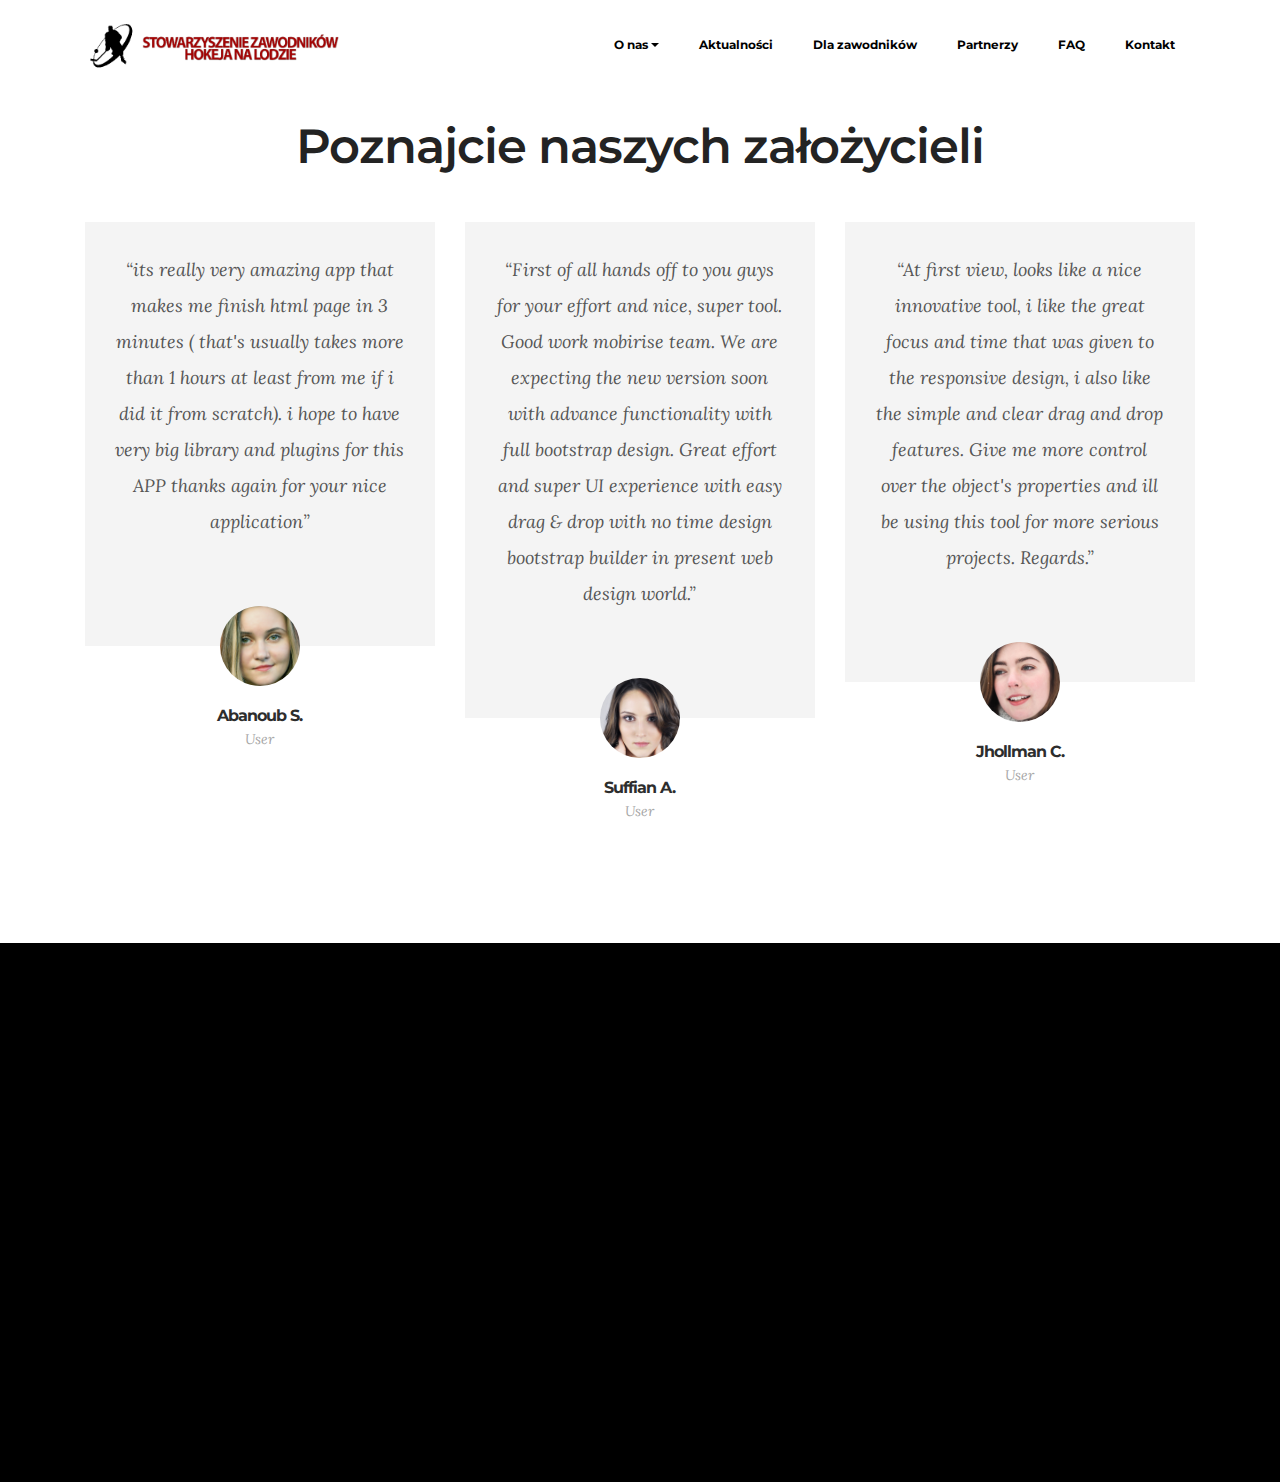
<file: zalozyciele.html>
<!DOCTYPE html>
<html>
<head>
  <!-- Site made with Mobirise Website Builder v3.12.1, https://mobirise.com -->
  <meta charset="UTF-8">
  <meta http-equiv="X-UA-Compatible" content="IE=edge">
  <meta name="generator" content="Mobirise v3.12.1, mobirise.com">
  <meta name="viewport" content="width=device-width, initial-scale=1">
  <link rel="shortcut icon" href="assets/images/hokej-logo-1-666x128.png" type="image/x-icon">
  <meta name="description" content="Web Maker Description">
  <title>Założyciele</title>
  <link rel="stylesheet" href="https://fonts.googleapis.com/css?family=Lora:400,700,400italic,700italic&amp;subset=latin">
  <link rel="stylesheet" href="https://fonts.googleapis.com/css?family=Montserrat:400,700">
  <link rel="stylesheet" href="https://fonts.googleapis.com/css?family=Raleway:100,100i,200,200i,300,300i,400,400i,500,500i,600,600i,700,700i,800,800i,900,900i">
  <link rel="stylesheet" href="assets/bootstrap-material-design-font/css/material.css">
  <link rel="stylesheet" href="assets/et-line-font-plugin/style.css">
  <link rel="stylesheet" href="assets/tether/tether.min.css">
  <link rel="stylesheet" href="assets/bootstrap/css/bootstrap.min.css">
  <link rel="stylesheet" href="assets/animate.css/animate.min.css">
  <link rel="stylesheet" href="assets/dropdown/css/style.css">
  <link rel="stylesheet" href="assets/theme/css/style.css">
  <link rel="stylesheet" href="assets/mobirise/css/mbr-additional.css" type="text/css">
  
  
  
</head>
<body>
<section id="menu-g">

    <nav class="navbar navbar-dropdown navbar-fixed-top">
        <div class="container">

            <div class="mbr-table">
                <div class="mbr-table-cell">

                    <div class="navbar-brand">
                        <a href="index.html" class="navbar-logo"><img src="assets/images/hokej-logo-1-666x128.png" alt="Mobirise"></a>
                        <a class="navbar-caption" href="https://mobirise.com"></a>
                    </div>

                </div>
                <div class="mbr-table-cell">

                    <button class="navbar-toggler pull-xs-right hidden-md-up" type="button" data-toggle="collapse" data-target="#exCollapsingNavbar">
                        <div class="hamburger-icon"></div>
                    </button>

                    <ul class="nav-dropdown collapse pull-xs-right nav navbar-nav navbar-toggleable-sm" id="exCollapsingNavbar"><li class="nav-item dropdown"><a class="nav-link link dropdown-toggle" href="onas.html" data-toggle="dropdown-submenu">O nas</a><div class="dropdown-menu"><a class="dropdown-item" href="zalozyciele.html">Założyciele</a></div></li><li class="nav-item dropdown"><a class="nav-link link" href="aktualnosci.html" aria-expanded="false">Aktualności</a></li><li class="nav-item"><a class="nav-link link" href="dlazawodnikow.html">Dla zawodników</a></li><li class="nav-item dropdown"><a class="nav-link link" href="partnerzy.html" aria-expanded="false">Partnerzy</a></li><li class="nav-item"><a class="nav-link link" href="faq.html" aria-expanded="false">FAQ</a></li><li class="nav-item dropdown"><a class="nav-link link" href="kontakt.html" aria-expanded="false">Kontakt</a></li></ul>
                    <button hidden="" class="navbar-toggler navbar-close" type="button" data-toggle="collapse" data-target="#exCollapsingNavbar">
                        <div class="close-icon"></div>
                    </button>

                </div>
            </div>

        </div>
    </nav>

</section>

<section class="engine"><a rel="external" href="https://mobirise.com">Mobirise</a></section><section class="mbr-section mbr-after-navbar" id="testimonials1-t" style="background-color: rgb(255, 255, 255); padding-top: 120px; padding-bottom: 120px;">

    

        <div class="mbr-section mbr-section__container mbr-section__container--middle">
            <div class="container">
                <div class="row">
                    <div class="col-xs-12 text-xs-center">
                        <h3 class="mbr-section-title display-2">Poznajcie naszych założycieli</h3>
                        <small class="mbr-section-subtitle"></small>
                    </div>
                </div>
            </div>
        </div>


    <div class="mbr-testimonials mbr-section mbr-section-nopadding">
        <div class="container">
            <div class="row">

                <div class="col-xs-12 col-lg-4">

                    <div class="mbr-testimonial card mbr-testimonial-lg">
                        <div class="card-block"><p>“its really very amazing app that makes me finish html page in 3 minutes ( that's usually takes more than 1 hours at least from me if i did it from scratch). i hope to have very big library and plugins for this APP thanks again for your nice application”</p></div>
                        <div class="mbr-author card-footer">
                            <div class="mbr-author-img"><img src="assets/images/face3.jpg" class="img-circle"></div>
                            <div class="mbr-author-name">Abanoub S.</div>
                            <small class="mbr-author-desc">User</small>
                        </div>
                    </div>
                </div><div class="col-xs-12 col-lg-4">

                    <div class="mbr-testimonial card mbr-testimonial-lg">
                        <div class="card-block"><p>“First of all hands off to you guys for your effort and nice, super tool. Good work mobirise team. We are expecting the new version soon with advance functionality with full bootstrap design. Great effort and super UI experience with easy drag &amp; drop with no time design bootstrap builder in present web design world.”</p></div>
                        <div class="mbr-author card-footer">
                            <div class="mbr-author-img"><img src="assets/images/face1.jpg" class="img-circle"></div>
                            <div class="mbr-author-name">Suffian A.</div>
                            <small class="mbr-author-desc">User</small>
                        </div>
                    </div>
                </div><div class="col-xs-12 col-lg-4">

                    <div class="mbr-testimonial card mbr-testimonial-lg">
                        <div class="card-block"><p>“At first view, looks like a nice innovative tool, i like the great focus and time that was given to the responsive design, i also like the simple and clear drag and drop features. Give me more control over the object's properties and ill be using this tool for more serious projects. Regards.”</p></div>
                        <div class="mbr-author card-footer">
                            <div class="mbr-author-img"><img src="assets/images/face2.jpg" class="img-circle"></div>
                            <div class="mbr-author-name">Jhollman C.</div>
                            <small class="mbr-author-desc">User</small>
                        </div>
                    </div>
                </div>

            </div>

        </div>

    </div>

</section>

<section class="mbr-footer mbr-section mbr-section-md-padding" id="contacts3-h" style="background-color: rgb(0, 0, 0); padding-top: 120px; padding-bottom: 60px;">


    <div class="row">
    
            <div class="mbr-company col-xs-12 col-md-6 col-lg-3">

                <div class="mbr-company card">
                    <div><img src="assets/images/hokej-logo-2-265x121.png" class="card-img-top"></div>
                    <div class="card-block">
                        <p class="card-text">Footer with solid color background and a contact form, Easily add subscribe and contact forms without any server-side integration.</p>
                    </div>
                    <ul class="list-group list-group-flush">
                        <li class="list-group-item">
                            <span class="list-group-icon"><span class="etl-icon icon-phone mbr-iconfont-company-contacts3" style="color: rgb(255, 255, 255);"></span></span>
                            <span class="list-group-text">+1 (0) 000 0000 001 or +1 (0) 000 0000 002</span>
                        </li>
                        <li class="list-group-item">
                            <span class="list-group-icon"><span class="etl-icon icon-map-pin mbr-iconfont-company-contacts3" style="color: rgb(255, 255, 255);"></span></span>
                            <span class="list-group-text">1234 Street Name, City AA 99999</span>
                        </li>
                        <li class="list-group-item active">
                            <span class="list-group-icon"><span class="etl-icon icon-envelope mbr-iconfont-company-contacts3" style="color: rgb(255, 255, 255);"></span></span>
                            <span class="list-group-text"><a href="mailto:support@mobirise.com">support@mobirise.com</a></span>
                        </li>
                    </ul>
                </div>

            </div>
            <div class="mbr-footer-content col-xs-12 col-md-6 col-lg-3">
                <h4>Kategorie</h4>
                <ul><li><a class="text-white" href="#">Business</a></li><li><a class="text-white" href="#">Design</a></li><li><a class="text-white" href="#">Real life</a></li><li><a class="text-white" href="#">Science</a></li><li><a class="text-white" href="#">Tech</a></li></ul>
            </div>
            <div class="mbr-footer-content col-xs-12 col-md-6 col-lg-3">
                <p><strong>Kontakt</strong><br>Email: support@mobirise.com<br>Phone: +1 (0) 000 0000 001<br>Fax: +1 (0) 000 0000 002<br><br><br><strong>Adres</strong><br>1234 Street Name<br>City, AA 99999</p>
            </div>
            <div class="col-xs-12 col-md-6 col-lg-3" data-form-type="formoid">

                <div data-form-alert="true">
                    <div hidden="" data-form-alert-success="true">Dziękujemy za wypełnienie formularza!</div>
                </div>

                <form action="https://mobirise.com/" method="post" data-form-title="MESSAGE">

                    <input type="hidden" value="TZzrrAP7bJpk3ocu5sxRF16BQe3Dek3q2+Q5IxU0UgiAnmKJqJEcEUSLD0lyhkJCxQPEVDowz5inZNcbtGD0ZqaGbKOIMjoIDOrkX9NPbBAT+YrYpmuLbhcRF5Ckq62/" data-form-email="true">

                    

                    <div class="form-group">
                        <label class="form-control-label" for="contacts3-h-email">Email<span class="form-asterisk">*</span></label>
                        <input type="email" class="form-control input-sm input-inverse" name="email" required="" data-form-field="Email" id="contacts3-h-email">
                    </div>

                    

                    <div class="form-group">
                        <label class="form-control-label" for="contacts3-h-message">Wiadomość</label>
                        <textarea class="form-control input-sm input-inverse" name="message" data-form-field="Message" rows="5" id="contacts3-h-message"></textarea>
                    </div>

                    <div><button type="submit" class="btn btn-sm btn-black">Wyślij</button></div>

                </form>

            </div>
        </div>
</section>


  <script src="assets/web/assets/jquery/jquery.min.js"></script>
  <script src="assets/tether/tether.min.js"></script>
  <script src="assets/bootstrap/js/bootstrap.min.js"></script>
  <script src="assets/smooth-scroll/smooth-scroll.js"></script>
  <script src="assets/viewport-checker/jquery.viewportchecker.js"></script>
  <script src="assets/dropdown/js/script.min.js"></script>
  <script src="assets/touch-swipe/jquery.touch-swipe.min.js"></script>
  <script src="assets/theme/js/script.js"></script>
  <script src="assets/formoid/formoid.min.js"></script>
  
  
  <input name="animation" type="hidden">
  </body>
</html>
</file>
<file: assets/bootstrap-material-design-font/css/material.css>
@font-face {
  font-family: 'Material-Design-Icons';
  src: url('../fonts/Material-Design-Icons.eot?3ocs8m');
  src: url('../fonts/Material-Design-Icons.eot?#iefix3ocs8m') format('embedded-opentype'), url('../fonts/Material-Design-Icons.woff?3ocs8m') format('woff'), url('../fonts/Material-Design-Icons.ttf?3ocs8m') format('truetype'), url('../fonts/Material-Design-Icons.svg?3ocs8m#Material-Design-Icons') format('svg');
  font-weight: normal;
  font-style: normal;
}
[class^="mdi-"],
[class*="mdi-"] {
  speak: none;
  display: inline-block;
  font-style: normal;
  font-variant:normal;
  font-weight:normal;
  /*font-size:24px;*/
  line-height:1;
  font-family:'Material-Design-Icons' !important;
  text-rendering: auto;
  
  -webkit-font-smoothing: antialiased;
  -moz-osx-font-smoothing: grayscale;
  -webkit-transform: translate(0, 0);
      -ms-transform: translate(0, 0);
          transform: translate(0, 0);
}
[class^="mdi-"]:before,
[class*="mdi-"]:before {
  display: inline-block;
  speak: none;
  text-decoration: inherit;
}
[class^="mdi-"].pull-left,
[class*="mdi-"].pull-left {
  margin-right: .3em;
}
[class^="mdi-"].pull-right,
[class*="mdi-"].pull-right {
  margin-left: .3em;
}
[class^="mdi-"].mdi-lg:before,
[class*="mdi-"].mdi-lg:before,
[class^="mdi-"].mdi-lg:after,
[class*="mdi-"].mdi-lg:after {
  font-size: 1.33333333em;
  line-height: 0.75em;
  vertical-align: -15%;
}
[class^="mdi-"].mdi-2x:before,
[class*="mdi-"].mdi-2x:before,
[class^="mdi-"].mdi-2x:after,
[class*="mdi-"].mdi-2x:after {
  font-size: 2em;
}
[class^="mdi-"].mdi-3x:before,
[class*="mdi-"].mdi-3x:before,
[class^="mdi-"].mdi-3x:after,
[class*="mdi-"].mdi-3x:after {
  font-size: 3em;
}
[class^="mdi-"].mdi-4x:before,
[class*="mdi-"].mdi-4x:before,
[class^="mdi-"].mdi-4x:after,
[class*="mdi-"].mdi-4x:after {
  font-size: 4em;
}
[class^="mdi-"].mdi-5x:before,
[class*="mdi-"].mdi-5x:before,
[class^="mdi-"].mdi-5x:after,
[class*="mdi-"].mdi-5x:after {
  font-size: 5em;
}
[class^="mdi-device-signal-cellular-"]:after,
[class^="mdi-device-battery-"]:after,
[class^="mdi-device-battery-charging-"]:after,
[class^="mdi-device-signal-cellular-connected-no-internet-"]:after,
[class^="mdi-device-signal-wifi-"]:after,
[class^="mdi-device-signal-wifi-statusbar-not-connected"]:after,
.mdi-device-network-wifi:after {
  opacity: .3;
  position: absolute;
  left: 0;
  top: 0;
  z-index: 1;
  display: inline-block;
  speak: none;
  text-decoration: inherit;
}
[class^="mdi-device-signal-cellular-"]:after {
  content: "\e758";
}
[class^="mdi-device-battery-"]:after {
  content: "\e735";
}
[class^="mdi-device-battery-charging-"]:after {
  content: "\e733";
}
[class^="mdi-device-signal-cellular-connected-no-internet-"]:after {
  content: "\e75d";
}
[class^="mdi-device-signal-wifi-"]:after,
.mdi-device-network-wifi:after {
  content: "\e765";
}
[class^="mdi-device-signal-wifi-statusbasr-not-connected"]:after {
  content: "\e8f7";
}
.mdi-device-signal-cellular-off:after,
.mdi-device-signal-cellular-null:after,
.mdi-device-signal-cellular-no-sim:after,
.mdi-device-signal-wifi-off:after,
.mdi-device-signal-wifi-4-bar:after,
.mdi-device-signal-cellular-4-bar:after,
.mdi-device-battery-alert:after,
.mdi-device-signal-cellular-connected-no-internet-4-bar:after,
.mdi-device-battery-std:after,
.mdi-device-battery-full .mdi-device-battery-unknown:after {
  content: "";
}
.mdi-fw {
  width: 1.28571429em;
  text-align: center;
}
.mdi-ul {
  padding-left: 0;
  margin-left: 2.14285714em;
  list-style-type: none;
}
.mdi-ul > li {
  position: relative;
}
.mdi-li {
  position: absolute;
  left: -2.14285714em;
  width: 2.14285714em;
  top: 0.14285714em;
  text-align: center;
}
.mdi-li.mdi-lg {
  left: -1.85714286em;
}
.mdi-border {
  padding: .2em .25em .15em;
  border: solid 0.08em #eeeeee;
  border-radius: .1em;
}
.mdi-spin {
  -webkit-animation: mdi-spin 2s infinite linear;
  animation: mdi-spin 2s infinite linear;
  -webkit-transform-origin: 50% 50%;
  -ms-transform-origin: 50% 50%;
      transform-origin: 50% 50%;
}
.mdi-pulse {
  -webkit-animation: mdi-spin 1s steps(8) infinite;
  animation: mdi-spin 1s steps(8) infinite;
  -webkit-transform-origin: 50% 50%;
  -ms-transform-origin: 50% 50%;
      transform-origin: 50% 50%;
}
@-webkit-keyframes mdi-spin {
  0% {
    -webkit-transform: rotate(0deg);
    transform: rotate(0deg);
  }
  100% {
    -webkit-transform: rotate(359deg);
    transform: rotate(359deg);
  }
}
@keyframes mdi-spin {
  0% {
    -webkit-transform: rotate(0deg);
    transform: rotate(0deg);
  }
  100% {
    -webkit-transform: rotate(359deg);
    transform: rotate(359deg);
  }
}
.mdi-rotate-90 {
  filter: progid:DXImageTransform.Microsoft.BasicImage(rotation=1);
  -webkit-transform: rotate(90deg);
  -ms-transform: rotate(90deg);
  transform: rotate(90deg);
}
.mdi-rotate-180 {
  filter: progid:DXImageTransform.Microsoft.BasicImage(rotation=2);
  -webkit-transform: rotate(180deg);
  -ms-transform: rotate(180deg);
  transform: rotate(180deg);
}
.mdi-rotate-270 {
  filter: progid:DXImageTransform.Microsoft.BasicImage(rotation=3);
  -webkit-transform: rotate(270deg);
  -ms-transform: rotate(270deg);
  transform: rotate(270deg);
}
.mdi-flip-horizontal {
  filter: progid:DXImageTransform.Microsoft.BasicImage(rotation=0, mirror=1);
  -webkit-transform: scale(-1, 1);
  -ms-transform: scale(-1, 1);
  transform: scale(-1, 1);
}
.mdi-flip-vertical {
  filter: progid:DXImageTransform.Microsoft.BasicImage(rotation=2, mirror=1);
  -webkit-transform: scale(1, -1);
  -ms-transform: scale(1, -1);
  transform: scale(1, -1);
}
:root .mdi-rotate-90,
:root .mdi-rotate-180,
:root .mdi-rotate-270,
:root .mdi-flip-horizontal,
:root .mdi-flip-vertical {
  -webkit-filter: none;
          filter: none;
}
.mdi-stack {
  position: relative;
  display: inline-block;
  width: 2em;
  height: 2em;
  line-height: 2em;
  vertical-align: middle;
}
.mdi-stack-1x,
.mdi-stack-2x {
  position: absolute;
  left: 0;
  width: 100%;
  text-align: center;
}
.mdi-stack-1x {
  line-height: inherit;
}
.mdi-stack-2x {
  font-size: 2em;
}
.mdi-inverse {
  color: #ffffff;
}
/* Start Icons */
.mdi-action-3d-rotation:before {
  content: "\e600";
}
.mdi-action-accessibility:before {
  content: "\e601";
}
.mdi-action-account-balance-wallet:before {
  content: "\e602";
}
.mdi-action-account-balance:before {
  content: "\e603";
}
.mdi-action-account-box:before {
  content: "\e604";
}
.mdi-action-account-child:before {
  content: "\e605";
}
.mdi-action-account-circle:before {
  content: "\e606";
}
.mdi-action-add-shopping-cart:before {
  content: "\e607";
}
.mdi-action-alarm-add:before {
  content: "\e608";
}
.mdi-action-alarm-off:before {
  content: "\e609";
}
.mdi-action-alarm-on:before {
  content: "\e60a";
}
.mdi-action-alarm:before {
  content: "\e60b";
}
.mdi-action-android:before {
  content: "\e60c";
}
.mdi-action-announcement:before {
  content: "\e60d";
}
.mdi-action-aspect-ratio:before {
  content: "\e60e";
}
.mdi-action-assessment:before {
  content: "\e60f";
}
.mdi-action-assignment-ind:before {
  content: "\e610";
}
.mdi-action-assignment-late:before {
  content: "\e611";
}
.mdi-action-assignment-return:before {
  content: "\e612";
}
.mdi-action-assignment-returned:before {
  content: "\e613";
}
.mdi-action-assignment-turned-in:before {
  content: "\e614";
}
.mdi-action-assignment:before {
  content: "\e615";
}
.mdi-action-autorenew:before {
  content: "\e616";
}
.mdi-action-backup:before {
  content: "\e617";
}
.mdi-action-book:before {
  content: "\e618";
}
.mdi-action-bookmark-outline:before {
  content: "\e619";
}
.mdi-action-bookmark:before {
  content: "\e61a";
}
.mdi-action-bug-report:before {
  content: "\e61b";
}
.mdi-action-cached:before {
  content: "\e61c";
}
.mdi-action-check-circle:before {
  content: "\e61d";
}
.mdi-action-class:before {
  content: "\e61e";
}
.mdi-action-credit-card:before {
  content: "\e61f";
}
.mdi-action-dashboard:before {
  content: "\e620";
}
.mdi-action-delete:before {
  content: "\e621";
}
.mdi-action-description:before {
  content: "\e622";
}
.mdi-action-dns:before {
  content: "\e623";
}
.mdi-action-done-all:before {
  content: "\e624";
}
.mdi-action-done:before {
  content: "\e625";
}
.mdi-action-event:before {
  content: "\e626";
}
.mdi-action-exit-to-app:before {
  content: "\e627";
}
.mdi-action-explore:before {
  content: "\e628";
}
.mdi-action-extension:before {
  content: "\e629";
}
.mdi-action-face-unlock:before {
  content: "\e62a";
}
.mdi-action-favorite-outline:before {
  content: "\e62b";
}
.mdi-action-favorite:before {
  content: "\e62c";
}
.mdi-action-find-in-page:before {
  content: "\e62d";
}
.mdi-action-find-replace:before {
  content: "\e62e";
}
.mdi-action-flip-to-back:before {
  content: "\e62f";
}
.mdi-action-flip-to-front:before {
  content: "\e630";
}
.mdi-action-get-app:before {
  content: "\e631";
}
.mdi-action-grade:before {
  content: "\e632";
}
.mdi-action-group-work:before {
  content: "\e633";
}
.mdi-action-help:before {
  content: "\e634";
}
.mdi-action-highlight-remove:before {
  content: "\e635";
}
.mdi-action-history:before {
  content: "\e636";
}
.mdi-action-home:before {
  content: "\e637";
}
.mdi-action-https:before {
  content: "\e638";
}
.mdi-action-info-outline:before {
  content: "\e639";
}
.mdi-action-info:before {
  content: "\e63a";
}
.mdi-action-input:before {
  content: "\e63b";
}
.mdi-action-invert-colors:before {
  content: "\e63c";
}
.mdi-action-label-outline:before {
  content: "\e63d";
}
.mdi-action-label:before {
  content: "\e63e";
}
.mdi-action-language:before {
  content: "\e63f";
}
.mdi-action-launch:before {
  content: "\e640";
}
.mdi-action-list:before {
  content: "\e641";
}
.mdi-action-lock-open:before {
  content: "\e642";
}
.mdi-action-lock-outline:before {
  content: "\e643";
}
.mdi-action-lock:before {
  content: "\e644";
}
.mdi-action-loyalty:before {
  content: "\e645";
}
.mdi-action-markunread-mailbox:before {
  content: "\e646";
}
.mdi-action-note-add:before {
  content: "\e647";
}
.mdi-action-open-in-browser:before {
  content: "\e648";
}
.mdi-action-open-in-new:before {
  content: "\e649";
}
.mdi-action-open-with:before {
  content: "\e64a";
}
.mdi-action-pageview:before {
  content: "\e64b";
}
.mdi-action-payment:before {
  content: "\e64c";
}
.mdi-action-perm-camera-mic:before {
  content: "\e64d";
}
.mdi-action-perm-contact-cal:before {
  content: "\e64e";
}
.mdi-action-perm-data-setting:before {
  content: "\e64f";
}
.mdi-action-perm-device-info:before {
  content: "\e650";
}
.mdi-action-perm-identity:before {
  content: "\e651";
}
.mdi-action-perm-media:before {
  content: "\e652";
}
.mdi-action-perm-phone-msg:before {
  content: "\e653";
}
.mdi-action-perm-scan-wifi:before {
  content: "\e654";
}
.mdi-action-picture-in-picture:before {
  content: "\e655";
}
.mdi-action-polymer:before {
  content: "\e656";
}
.mdi-action-print:before {
  content: "\e657";
}
.mdi-action-query-builder:before {
  content: "\e658";
}
.mdi-action-question-answer:before {
  content: "\e659";
}
.mdi-action-receipt:before {
  content: "\e65a";
}
.mdi-action-redeem:before {
  content: "\e65b";
}
.mdi-action-reorder:before {
  content: "\e65c";
}
.mdi-action-report-problem:before {
  content: "\e65d";
}
.mdi-action-restore:before {
  content: "\e65e";
}
.mdi-action-room:before {
  content: "\e65f";
}
.mdi-action-schedule:before {
  content: "\e660";
}
.mdi-action-search:before {
  content: "\e661";
}
.mdi-action-settings-applications:before {
  content: "\e662";
}
.mdi-action-settings-backup-restore:before {
  content: "\e663";
}
.mdi-action-settings-bluetooth:before {
  content: "\e664";
}
.mdi-action-settings-cell:before {
  content: "\e665";
}
.mdi-action-settings-display:before {
  content: "\e666";
}
.mdi-action-settings-ethernet:before {
  content: "\e667";
}
.mdi-action-settings-input-antenna:before {
  content: "\e668";
}
.mdi-action-settings-input-component:before {
  content: "\e669";
}
.mdi-action-settings-input-composite:before {
  content: "\e66a";
}
.mdi-action-settings-input-hdmi:before {
  content: "\e66b";
}
.mdi-action-settings-input-svideo:before {
  content: "\e66c";
}
.mdi-action-settings-overscan:before {
  content: "\e66d";
}
.mdi-action-settings-phone:before {
  content: "\e66e";
}
.mdi-action-settings-power:before {
  content: "\e66f";
}
.mdi-action-settings-remote:before {
  content: "\e670";
}
.mdi-action-settings-voice:before {
  content: "\e671";
}
.mdi-action-settings:before {
  content: "\e672";
}
.mdi-action-shop-two:before {
  content: "\e673";
}
.mdi-action-shop:before {
  content: "\e674";
}
.mdi-action-shopping-basket:before {
  content: "\e675";
}
.mdi-action-shopping-cart:before {
  content: "\e676";
}
.mdi-action-speaker-notes:before {
  content: "\e677";
}
.mdi-action-spellcheck:before {
  content: "\e678";
}
.mdi-action-star-rate:before {
  content: "\e679";
}
.mdi-action-stars:before {
  content: "\e67a";
}
.mdi-action-store:before {
  content: "\e67b";
}
.mdi-action-subject:before {
  content: "\e67c";
}
.mdi-action-supervisor-account:before {
  content: "\e67d";
}
.mdi-action-swap-horiz:before {
  content: "\e67e";
}
.mdi-action-swap-vert-circle:before {
  content: "\e67f";
}
.mdi-action-swap-vert:before {
  content: "\e680";
}
.mdi-action-system-update-tv:before {
  content: "\e681";
}
.mdi-action-tab-unselected:before {
  content: "\e682";
}
.mdi-action-tab:before {
  content: "\e683";
}
.mdi-action-theaters:before {
  content: "\e684";
}
.mdi-action-thumb-down:before {
  content: "\e685";
}
.mdi-action-thumb-up:before {
  content: "\e686";
}
.mdi-action-thumbs-up-down:before {
  content: "\e687";
}
.mdi-action-toc:before {
  content: "\e688";
}
.mdi-action-today:before {
  content: "\e689";
}
.mdi-action-track-changes:before {
  content: "\e68a";
}
.mdi-action-translate:before {
  content: "\e68b";
}
.mdi-action-trending-down:before {
  content: "\e68c";
}
.mdi-action-trending-neutral:before {
  content: "\e68d";
}
.mdi-action-trending-up:before {
  content: "\e68e";
}
.mdi-action-turned-in-not:before {
  content: "\e68f";
}
.mdi-action-turned-in:before {
  content: "\e690";
}
.mdi-action-verified-user:before {
  content: "\e691";
}
.mdi-action-view-agenda:before {
  content: "\e692";
}
.mdi-action-view-array:before {
  content: "\e693";
}
.mdi-action-view-carousel:before {
  content: "\e694";
}
.mdi-action-view-column:before {
  content: "\e695";
}
.mdi-action-view-day:before {
  content: "\e696";
}
.mdi-action-view-headline:before {
  content: "\e697";
}
.mdi-action-view-list:before {
  content: "\e698";
}
.mdi-action-view-module:before {
  content: "\e699";
}
.mdi-action-view-quilt:before {
  content: "\e69a";
}
.mdi-action-view-stream:before {
  content: "\e69b";
}
.mdi-action-view-week:before {
  content: "\e69c";
}
.mdi-action-visibility-off:before {
  content: "\e69d";
}
.mdi-action-visibility:before {
  content: "\e69e";
}
.mdi-action-wallet-giftcard:before {
  content: "\e69f";
}
.mdi-action-wallet-membership:before {
  content: "\e6a0";
}
.mdi-action-wallet-travel:before {
  content: "\e6a1";
}
.mdi-action-work:before {
  content: "\e6a2";
}
.mdi-alert-error:before {
  content: "\e6a3";
}
.mdi-alert-warning:before {
  content: "\e6a4";
}
.mdi-av-album:before {
  content: "\e6a5";
}
.mdi-av-closed-caption:before {
  content: "\e6a6";
}
.mdi-av-equalizer:before {
  content: "\e6a7";
}
.mdi-av-explicit:before {
  content: "\e6a8";
}
.mdi-av-fast-forward:before {
  content: "\e6a9";
}
.mdi-av-fast-rewind:before {
  content: "\e6aa";
}
.mdi-av-games:before {
  content: "\e6ab";
}
.mdi-av-hearing:before {
  content: "\e6ac";
}
.mdi-av-high-quality:before {
  content: "\e6ad";
}
.mdi-av-loop:before {
  content: "\e6ae";
}
.mdi-av-mic-none:before {
  content: "\e6af";
}
.mdi-av-mic-off:before {
  content: "\e6b0";
}
.mdi-av-mic:before {
  content: "\e6b1";
}
.mdi-av-movie:before {
  content: "\e6b2";
}
.mdi-av-my-library-add:before {
  content: "\e6b3";
}
.mdi-av-my-library-books:before {
  content: "\e6b4";
}
.mdi-av-my-library-music:before {
  content: "\e6b5";
}
.mdi-av-new-releases:before {
  content: "\e6b6";
}
.mdi-av-not-interested:before {
  content: "\e6b7";
}
.mdi-av-pause-circle-fill:before {
  content: "\e6b8";
}
.mdi-av-pause-circle-outline:before {
  content: "\e6b9";
}
.mdi-av-pause:before {
  content: "\e6ba";
}
.mdi-av-play-arrow:before {
  content: "\e6bb";
}
.mdi-av-play-circle-fill:before {
  content: "\e6bc";
}
.mdi-av-play-circle-outline:before {
  content: "\e6bd";
}
.mdi-av-play-shopping-bag:before {
  content: "\e6be";
}
.mdi-av-playlist-add:before {
  content: "\e6bf";
}
.mdi-av-queue-music:before {
  content: "\e6c0";
}
.mdi-av-queue:before {
  content: "\e6c1";
}
.mdi-av-radio:before {
  content: "\e6c2";
}
.mdi-av-recent-actors:before {
  content: "\e6c3";
}
.mdi-av-repeat-one:before {
  content: "\e6c4";
}
.mdi-av-repeat:before {
  content: "\e6c5";
}
.mdi-av-replay:before {
  content: "\e6c6";
}
.mdi-av-shuffle:before {
  content: "\e6c7";
}
.mdi-av-skip-next:before {
  content: "\e6c8";
}
.mdi-av-skip-previous:before {
  content: "\e6c9";
}
.mdi-av-snooze:before {
  content: "\e6ca";
}
.mdi-av-stop:before {
  content: "\e6cb";
}
.mdi-av-subtitles:before {
  content: "\e6cc";
}
.mdi-av-surround-sound:before {
  content: "\e6cd";
}
.mdi-av-timer:before {
  content: "\e6ce";
}
.mdi-av-video-collection:before {
  content: "\e6cf";
}
.mdi-av-videocam-off:before {
  content: "\e6d0";
}
.mdi-av-videocam:before {
  content: "\e6d1";
}
.mdi-av-volume-down:before {
  content: "\e6d2";
}
.mdi-av-volume-mute:before {
  content: "\e6d3";
}
.mdi-av-volume-off:before {
  content: "\e6d4";
}
.mdi-av-volume-up:before {
  content: "\e6d5";
}
.mdi-av-web:before {
  content: "\e6d6";
}
.mdi-communication-business:before {
  content: "\e6d7";
}
.mdi-communication-call-end:before {
  content: "\e6d8";
}
.mdi-communication-call-made:before {
  content: "\e6d9";
}
.mdi-communication-call-merge:before {
  content: "\e6da";
}
.mdi-communication-call-missed:before {
  content: "\e6db";
}
.mdi-communication-call-received:before {
  content: "\e6dc";
}
.mdi-communication-call-split:before {
  content: "\e6dd";
}
.mdi-communication-call:before {
  content: "\e6de";
}
.mdi-communication-chat:before {
  content: "\e6df";
}
.mdi-communication-clear-all:before {
  content: "\e6e0";
}
.mdi-communication-comment:before {
  content: "\e6e1";
}
.mdi-communication-contacts:before {
  content: "\e6e2";
}
.mdi-communication-dialer-sip:before {
  content: "\e6e3";
}
.mdi-communication-dialpad:before {
  content: "\e6e4";
}
.mdi-communication-dnd-on:before {
  content: "\e6e5";
}
.mdi-communication-email:before {
  content: "\e6e6";
}
.mdi-communication-forum:before {
  content: "\e6e7";
}
.mdi-communication-import-export:before {
  content: "\e6e8";
}
.mdi-communication-invert-colors-off:before {
  content: "\e6e9";
}
.mdi-communication-invert-colors-on:before {
  content: "\e6ea";
}
.mdi-communication-live-help:before {
  content: "\e6eb";
}
.mdi-communication-location-off:before {
  content: "\e6ec";
}
.mdi-communication-location-on:before {
  content: "\e6ed";
}
.mdi-communication-message:before {
  content: "\e6ee";
}
.mdi-communication-messenger:before {
  content: "\e6ef";
}
.mdi-communication-no-sim:before {
  content: "\e6f0";
}
.mdi-communication-phone:before {
  content: "\e6f1";
}
.mdi-communication-portable-wifi-off:before {
  content: "\e6f2";
}
.mdi-communication-quick-contacts-dialer:before {
  content: "\e6f3";
}
.mdi-communication-quick-contacts-mail:before {
  content: "\e6f4";
}
.mdi-communication-ring-volume:before {
  content: "\e6f5";
}
.mdi-communication-stay-current-landscape:before {
  content: "\e6f6";
}
.mdi-communication-stay-current-portrait:before {
  content: "\e6f7";
}
.mdi-communication-stay-primary-landscape:before {
  content: "\e6f8";
}
.mdi-communication-stay-primary-portrait:before {
  content: "\e6f9";
}
.mdi-communication-swap-calls:before {
  content: "\e6fa";
}
.mdi-communication-textsms:before {
  content: "\e6fb";
}
.mdi-communication-voicemail:before {
  content: "\e6fc";
}
.mdi-communication-vpn-key:before {
  content: "\e6fd";
}
.mdi-content-add-box:before {
  content: "\e6fe";
}
.mdi-content-add-circle-outline:before {
  content: "\e6ff";
}
.mdi-content-add-circle:before {
  content: "\e700";
}
.mdi-content-add:before {
  content: "\e701";
}
.mdi-content-archive:before {
  content: "\e702";
}
.mdi-content-backspace:before {
  content: "\e703";
}
.mdi-content-block:before {
  content: "\e704";
}
.mdi-content-clear:before {
  content: "\e705";
}
.mdi-content-content-copy:before {
  content: "\e706";
}
.mdi-content-content-cut:before {
  content: "\e707";
}
.mdi-content-content-paste:before {
  content: "\e708";
}
.mdi-content-create:before {
  content: "\e709";
}
.mdi-content-drafts:before {
  content: "\e70a";
}
.mdi-content-filter-list:before {
  content: "\e70b";
}
.mdi-content-flag:before {
  content: "\e70c";
}
.mdi-content-forward:before {
  content: "\e70d";
}
.mdi-content-gesture:before {
  content: "\e70e";
}
.mdi-content-inbox:before {
  content: "\e70f";
}
.mdi-content-link:before {
  content: "\e710";
}
.mdi-content-mail:before {
  content: "\e711";
}
.mdi-content-markunread:before {
  content: "\e712";
}
.mdi-content-redo:before {
  content: "\e713";
}
.mdi-content-remove-circle-outline:before {
  content: "\e714";
}
.mdi-content-remove-circle:before {
  content: "\e715";
}
.mdi-content-remove:before {
  content: "\e716";
}
.mdi-content-reply-all:before {
  content: "\e717";
}
.mdi-content-reply:before {
  content: "\e718";
}
.mdi-content-report:before {
  content: "\e719";
}
.mdi-content-save:before {
  content: "\e71a";
}
.mdi-content-select-all:before {
  content: "\e71b";
}
.mdi-content-send:before {
  content: "\e71c";
}
.mdi-content-sort:before {
  content: "\e71d";
}
.mdi-content-text-format:before {
  content: "\e71e";
}
.mdi-content-undo:before {
  content: "\e71f";
}
.mdi-editor-attach-file:before {
  content: "\e776";
}
.mdi-editor-attach-money:before {
  content: "\e777";
}
.mdi-editor-border-all:before {
  content: "\e778";
}
.mdi-editor-border-bottom:before {
  content: "\e779";
}
.mdi-editor-border-clear:before {
  content: "\e77a";
}
.mdi-editor-border-color:before {
  content: "\e77b";
}
.mdi-editor-border-horizontal:before {
  content: "\e77c";
}
.mdi-editor-border-inner:before {
  content: "\e77d";
}
.mdi-editor-border-left:before {
  content: "\e77e";
}
.mdi-editor-border-outer:before {
  content: "\e77f";
}
.mdi-editor-border-right:before {
  content: "\e780";
}
.mdi-editor-border-style:before {
  content: "\e781";
}
.mdi-editor-border-top:before {
  content: "\e782";
}
.mdi-editor-border-vertical:before {
  content: "\e783";
}
.mdi-editor-format-align-center:before {
  content: "\e784";
}
.mdi-editor-format-align-justify:before {
  content: "\e785";
}
.mdi-editor-format-align-left:before {
  content: "\e786";
}
.mdi-editor-format-align-right:before {
  content: "\e787";
}
.mdi-editor-format-bold:before {
  content: "\e788";
}
.mdi-editor-format-clear:before {
  content: "\e789";
}
.mdi-editor-format-color-fill:before {
  content: "\e78a";
}
.mdi-editor-format-color-reset:before {
  content: "\e78b";
}
.mdi-editor-format-color-text:before {
  content: "\e78c";
}
.mdi-editor-format-indent-decrease:before {
  content: "\e78d";
}
.mdi-editor-format-indent-increase:before {
  content: "\e78e";
}
.mdi-editor-format-italic:before {
  content: "\e78f";
}
.mdi-editor-format-line-spacing:before {
  content: "\e790";
}
.mdi-editor-format-list-bulleted:before {
  content: "\e791";
}
.mdi-editor-format-list-numbered:before {
  content: "\e792";
}
.mdi-editor-format-paint:before {
  content: "\e793";
}
.mdi-editor-format-quote:before {
  content: "\e794";
}
.mdi-editor-format-size:before {
  content: "\e795";
}
.mdi-editor-format-strikethrough:before {
  content: "\e796";
}
.mdi-editor-format-textdirection-l-to-r:before {
  content: "\e797";
}
.mdi-editor-format-textdirection-r-to-l:before {
  content: "\e798";
}
.mdi-editor-format-underline:before {
  content: "\e799";
}
.mdi-editor-functions:before {
  content: "\e79a";
}
.mdi-editor-insert-chart:before {
  content: "\e79b";
}
.mdi-editor-insert-comment:before {
  content: "\e79c";
}
.mdi-editor-insert-drive-file:before {
  content: "\e79d";
}
.mdi-editor-insert-emoticon:before {
  content: "\e79e";
}
.mdi-editor-insert-invitation:before {
  content: "\e79f";
}
.mdi-editor-insert-link:before {
  content: "\e7a0";
}
.mdi-editor-insert-photo:before {
  content: "\e7a1";
}
.mdi-editor-merge-type:before {
  content: "\e7a2";
}
.mdi-editor-mode-comment:before {
  content: "\e7a3";
}
.mdi-editor-mode-edit:before {
  content: "\e7a4";
}
.mdi-editor-publish:before {
  content: "\e7a5";
}
.mdi-editor-vertical-align-bottom:before {
  content: "\e7a6";
}
.mdi-editor-vertical-align-center:before {
  content: "\e7a7";
}
.mdi-editor-vertical-align-top:before {
  content: "\e7a8";
}
.mdi-editor-wrap-text:before {
  content: "\e7a9";
}
.mdi-file-attachment:before {
  content: "\e7aa";
}
.mdi-file-cloud-circle:before {
  content: "\e7ab";
}
.mdi-file-cloud-done:before {
  content: "\e7ac";
}
.mdi-file-cloud-download:before {
  content: "\e7ad";
}
.mdi-file-cloud-off:before {
  content: "\e7ae";
}
.mdi-file-cloud-queue:before {
  content: "\e7af";
}
.mdi-file-cloud-upload:before {
  content: "\e7b0";
}
.mdi-file-cloud:before {
  content: "\e7b1";
}
.mdi-file-file-download:before {
  content: "\e7b2";
}
.mdi-file-file-upload:before {
  content: "\e7b3";
}
.mdi-file-folder-open:before {
  content: "\e7b4";
}
.mdi-file-folder-shared:before {
  content: "\e7b5";
}
.mdi-file-folder:before {
  content: "\e7b6";
}
.mdi-device-access-alarm:before {
  content: "\e720";
}
.mdi-device-access-alarms:before {
  content: "\e721";
}
.mdi-device-access-time:before {
  content: "\e722";
}
.mdi-device-add-alarm:before {
  content: "\e723";
}
.mdi-device-airplanemode-off:before {
  content: "\e724";
}
.mdi-device-airplanemode-on:before {
  content: "\e725";
}
.mdi-device-battery-20:before {
  content: "\e726";
}
.mdi-device-battery-30:before {
  content: "\e727";
}
.mdi-device-battery-50:before {
  content: "\e728";
}
.mdi-device-battery-60:before {
  content: "\e729";
}
.mdi-device-battery-80:before {
  content: "\e72a";
}
.mdi-device-battery-90:before {
  content: "\e72b";
}
.mdi-device-battery-alert:before {
  content: "\e72c";
}
.mdi-device-battery-charging-20:before {
  content: "\e72d";
}
.mdi-device-battery-charging-30:before {
  content: "\e72e";
}
.mdi-device-battery-charging-50:before {
  content: "\e72f";
}
.mdi-device-battery-charging-60:before {
  content: "\e730";
}
.mdi-device-battery-charging-80:before {
  content: "\e731";
}
.mdi-device-battery-charging-90:before {
  content: "\e732";
}
.mdi-device-battery-charging-full:before {
  content: "\e733";
}
.mdi-device-battery-full:before {
  content: "\e734";
}
.mdi-device-battery-std:before {
  content: "\e735";
}
.mdi-device-battery-unknown:before {
  content: "\e736";
}
.mdi-device-bluetooth-connected:before {
  content: "\e737";
}
.mdi-device-bluetooth-disabled:before {
  content: "\e738";
}
.mdi-device-bluetooth-searching:before {
  content: "\e739";
}
.mdi-device-bluetooth:before {
  content: "\e73a";
}
.mdi-device-brightness-auto:before {
  content: "\e73b";
}
.mdi-device-brightness-high:before {
  content: "\e73c";
}
.mdi-device-brightness-low:before {
  content: "\e73d";
}
.mdi-device-brightness-medium:before {
  content: "\e73e";
}
.mdi-device-data-usage:before {
  content: "\e73f";
}
.mdi-device-developer-mode:before {
  content: "\e740";
}
.mdi-device-devices:before {
  content: "\e741";
}
.mdi-device-dvr:before {
  content: "\e742";
}
.mdi-device-gps-fixed:before {
  content: "\e743";
}
.mdi-device-gps-not-fixed:before {
  content: "\e744";
}
.mdi-device-gps-off:before {
  content: "\e745";
}
.mdi-device-location-disabled:before {
  content: "\e746";
}
.mdi-device-location-searching:before {
  content: "\e747";
}
.mdi-device-multitrack-audio:before {
  content: "\e748";
}
.mdi-device-network-cell:before {
  content: "\e749";
}
.mdi-device-network-wifi:before {
  content: "\e74a";
}
.mdi-device-nfc:before {
  content: "\e74b";
}
.mdi-device-now-wallpaper:before {
  content: "\e74c";
}
.mdi-device-now-widgets:before {
  content: "\e74d";
}
.mdi-device-screen-lock-landscape:before {
  content: "\e74e";
}
.mdi-device-screen-lock-portrait:before {
  content: "\e74f";
}
.mdi-device-screen-lock-rotation:before {
  content: "\e750";
}
.mdi-device-screen-rotation:before {
  content: "\e751";
}
.mdi-device-sd-storage:before {
  content: "\e752";
}
.mdi-device-settings-system-daydream:before {
  content: "\e753";
}
.mdi-device-signal-cellular-0-bar:before {
  content: "\e754";
}
.mdi-device-signal-cellular-1-bar:before {
  content: "\e755";
}
.mdi-device-signal-cellular-2-bar:before {
  content: "\e756";
}
.mdi-device-signal-cellular-3-bar:before {
  content: "\e757";
}
.mdi-device-signal-cellular-4-bar:before {
  content: "\e758";
}
.mdi-signal-wifi-statusbar-connected-no-internet-after:before {
  content: "\e8f6";
}
.mdi-device-signal-cellular-connected-no-internet-0-bar:before {
  content: "\e759";
}
.mdi-device-signal-cellular-connected-no-internet-1-bar:before {
  content: "\e75a";
}
.mdi-device-signal-cellular-connected-no-internet-2-bar:before {
  content: "\e75b";
}
.mdi-device-signal-cellular-connected-no-internet-3-bar:before {
  content: "\e75c";
}
.mdi-device-signal-cellular-connected-no-internet-4-bar:before {
  content: "\e75d";
}
.mdi-device-signal-cellular-no-sim:before {
  content: "\e75e";
}
.mdi-device-signal-cellular-null:before {
  content: "\e75f";
}
.mdi-device-signal-cellular-off:before {
  content: "\e760";
}
.mdi-device-signal-wifi-0-bar:before {
  content: "\e761";
}
.mdi-device-signal-wifi-1-bar:before {
  content: "\e762";
}
.mdi-device-signal-wifi-2-bar:before {
  content: "\e763";
}
.mdi-device-signal-wifi-3-bar:before {
  content: "\e764";
}
.mdi-device-signal-wifi-4-bar:before {
  content: "\e765";
}
.mdi-device-signal-wifi-off:before {
  content: "\e766";
}
.mdi-device-signal-wifi-statusbar-1-bar:before {
  content: "\e767";
}
.mdi-device-signal-wifi-statusbar-2-bar:before {
  content: "\e768";
}
.mdi-device-signal-wifi-statusbar-3-bar:before {
  content: "\e769";
}
.mdi-device-signal-wifi-statusbar-4-bar:before {
  content: "\e76a";
}
.mdi-device-signal-wifi-statusbar-connected-no-internet-:before {
  content: "\e76b";
}
.mdi-device-signal-wifi-statusbar-connected-no-internet:before {
  content: "\e76f";
}
.mdi-device-signal-wifi-statusbar-connected-no-internet-2:before {
  content: "\e76c";
}
.mdi-device-signal-wifi-statusbar-connected-no-internet-3:before {
  content: "\e76d";
}
.mdi-device-signal-wifi-statusbar-connected-no-internet-4:before {
  content: "\e76e";
}
.mdi-signal-wifi-statusbar-not-connected-after:before {
  content: "\e8f7";
}
.mdi-device-signal-wifi-statusbar-not-connected:before {
  content: "\e770";
}
.mdi-device-signal-wifi-statusbar-null:before {
  content: "\e771";
}
.mdi-device-storage:before {
  content: "\e772";
}
.mdi-device-usb:before {
  content: "\e773";
}
.mdi-device-wifi-lock:before {
  content: "\e774";
}
.mdi-device-wifi-tethering:before {
  content: "\e775";
}
.mdi-hardware-cast-connected:before {
  content: "\e7b7";
}
.mdi-hardware-cast:before {
  content: "\e7b8";
}
.mdi-hardware-computer:before {
  content: "\e7b9";
}
.mdi-hardware-desktop-mac:before {
  content: "\e7ba";
}
.mdi-hardware-desktop-windows:before {
  content: "\e7bb";
}
.mdi-hardware-dock:before {
  content: "\e7bc";
}
.mdi-hardware-gamepad:before {
  content: "\e7bd";
}
.mdi-hardware-headset-mic:before {
  content: "\e7be";
}
.mdi-hardware-headset:before {
  content: "\e7bf";
}
.mdi-hardware-keyboard-alt:before {
  content: "\e7c0";
}
.mdi-hardware-keyboard-arrow-down:before {
  content: "\e7c1";
}
.mdi-hardware-keyboard-arrow-left:before {
  content: "\e7c2";
}
.mdi-hardware-keyboard-arrow-right:before {
  content: "\e7c3";
}
.mdi-hardware-keyboard-arrow-up:before {
  content: "\e7c4";
}
.mdi-hardware-keyboard-backspace:before {
  content: "\e7c5";
}
.mdi-hardware-keyboard-capslock:before {
  content: "\e7c6";
}
.mdi-hardware-keyboard-control:before {
  content: "\e7c7";
}
.mdi-hardware-keyboard-hide:before {
  content: "\e7c8";
}
.mdi-hardware-keyboard-return:before {
  content: "\e7c9";
}
.mdi-hardware-keyboard-tab:before {
  content: "\e7ca";
}
.mdi-hardware-keyboard-voice:before {
  content: "\e7cb";
}
.mdi-hardware-keyboard:before {
  content: "\e7cc";
}
.mdi-hardware-laptop-chromebook:before {
  content: "\e7cd";
}
.mdi-hardware-laptop-mac:before {
  content: "\e7ce";
}
.mdi-hardware-laptop-windows:before {
  content: "\e7cf";
}
.mdi-hardware-laptop:before {
  content: "\e7d0";
}
.mdi-hardware-memory:before {
  content: "\e7d1";
}
.mdi-hardware-mouse:before {
  content: "\e7d2";
}
.mdi-hardware-phone-android:before {
  content: "\e7d3";
}
.mdi-hardware-phone-iphone:before {
  content: "\e7d4";
}
.mdi-hardware-phonelink-off:before {
  content: "\e7d5";
}
.mdi-hardware-phonelink:before {
  content: "\e7d6";
}
.mdi-hardware-security:before {
  content: "\e7d7";
}
.mdi-hardware-sim-card:before {
  content: "\e7d8";
}
.mdi-hardware-smartphone:before {
  content: "\e7d9";
}
.mdi-hardware-speaker:before {
  content: "\e7da";
}
.mdi-hardware-tablet-android:before {
  content: "\e7db";
}
.mdi-hardware-tablet-mac:before {
  content: "\e7dc";
}
.mdi-hardware-tablet:before {
  content: "\e7dd";
}
.mdi-hardware-tv:before {
  content: "\e7de";
}
.mdi-hardware-watch:before {
  content: "\e7df";
}
.mdi-image-add-to-photos:before {
  content: "\e7e0";
}
.mdi-image-adjust:before {
  content: "\e7e1";
}
.mdi-image-assistant-photo:before {
  content: "\e7e2";
}
.mdi-image-audiotrack:before {
  content: "\e7e3";
}
.mdi-image-blur-circular:before {
  content: "\e7e4";
}
.mdi-image-blur-linear:before {
  content: "\e7e5";
}
.mdi-image-blur-off:before {
  content: "\e7e6";
}
.mdi-image-blur-on:before {
  content: "\e7e7";
}
.mdi-image-brightness-1:before {
  content: "\e7e8";
}
.mdi-image-brightness-2:before {
  content: "\e7e9";
}
.mdi-image-brightness-3:before {
  content: "\e7ea";
}
.mdi-image-brightness-4:before {
  content: "\e7eb";
}
.mdi-image-brightness-5:before {
  content: "\e7ec";
}
.mdi-image-brightness-6:before {
  content: "\e7ed";
}
.mdi-image-brightness-7:before {
  content: "\e7ee";
}
.mdi-image-brush:before {
  content: "\e7ef";
}
.mdi-image-camera-alt:before {
  content: "\e7f0";
}
.mdi-image-camera-front:before {
  content: "\e7f1";
}
.mdi-image-camera-rear:before {
  content: "\e7f2";
}
.mdi-image-camera-roll:before {
  content: "\e7f3";
}
.mdi-image-camera:before {
  content: "\e7f4";
}
.mdi-image-center-focus-strong:before {
  content: "\e7f5";
}
.mdi-image-center-focus-weak:before {
  content: "\e7f6";
}
.mdi-image-collections:before {
  content: "\e7f7";
}
.mdi-image-color-lens:before {
  content: "\e7f8";
}
.mdi-image-colorize:before {
  content: "\e7f9";
}
.mdi-image-compare:before {
  content: "\e7fa";
}
.mdi-image-control-point-duplicate:before {
  content: "\e7fb";
}
.mdi-image-control-point:before {
  content: "\e7fc";
}
.mdi-image-crop-3-2:before {
  content: "\e7fd";
}
.mdi-image-crop-5-4:before {
  content: "\e7fe";
}
.mdi-image-crop-7-5:before {
  content: "\e7ff";
}
.mdi-image-crop-16-9:before {
  content: "\e800";
}
.mdi-image-crop-din:before {
  content: "\e801";
}
.mdi-image-crop-free:before {
  content: "\e802";
}
.mdi-image-crop-landscape:before {
  content: "\e803";
}
.mdi-image-crop-original:before {
  content: "\e804";
}
.mdi-image-crop-portrait:before {
  content: "\e805";
}
.mdi-image-crop-square:before {
  content: "\e806";
}
.mdi-image-crop:before {
  content: "\e807";
}
.mdi-image-dehaze:before {
  content: "\e808";
}
.mdi-image-details:before {
  content: "\e809";
}
.mdi-image-edit:before {
  content: "\e80a";
}
.mdi-image-exposure-minus-1:before {
  content: "\e80b";
}
.mdi-image-exposure-minus-2:before {
  content: "\e80c";
}
.mdi-image-exposure-plus-1:before {
  content: "\e80d";
}
.mdi-image-exposure-plus-2:before {
  content: "\e80e";
}
.mdi-image-exposure-zero:before {
  content: "\e80f";
}
.mdi-image-exposure:before {
  content: "\e810";
}
.mdi-image-filter-1:before {
  content: "\e811";
}
.mdi-image-filter-2:before {
  content: "\e812";
}
.mdi-image-filter-3:before {
  content: "\e813";
}
.mdi-image-filter-4:before {
  content: "\e814";
}
.mdi-image-filter-5:before {
  content: "\e815";
}
.mdi-image-filter-6:before {
  content: "\e816";
}
.mdi-image-filter-7:before {
  content: "\e817";
}
.mdi-image-filter-8:before {
  content: "\e818";
}
.mdi-image-filter-9-plus:before {
  content: "\e819";
}
.mdi-image-filter-9:before {
  content: "\e81a";
}
.mdi-image-filter-b-and-w:before {
  content: "\e81b";
}
.mdi-image-filter-center-focus:before {
  content: "\e81c";
}
.mdi-image-filter-drama:before {
  content: "\e81d";
}
.mdi-image-filter-frames:before {
  content: "\e81e";
}
.mdi-image-filter-hdr:before {
  content: "\e81f";
}
.mdi-image-filter-none:before {
  content: "\e820";
}
.mdi-image-filter-tilt-shift:before {
  content: "\e821";
}
.mdi-image-filter-vintage:before {
  content: "\e822";
}
.mdi-image-filter:before {
  content: "\e823";
}
.mdi-image-flare:before {
  content: "\e824";
}
.mdi-image-flash-auto:before {
  content: "\e825";
}
.mdi-image-flash-off:before {
  content: "\e826";
}
.mdi-image-flash-on:before {
  content: "\e827";
}
.mdi-image-flip:before {
  content: "\e828";
}
.mdi-image-gradient:before {
  content: "\e829";
}
.mdi-image-grain:before {
  content: "\e82a";
}
.mdi-image-grid-off:before {
  content: "\e82b";
}
.mdi-image-grid-on:before {
  content: "\e82c";
}
.mdi-image-hdr-off:before {
  content: "\e82d";
}
.mdi-image-hdr-on:before {
  content: "\e82e";
}
.mdi-image-hdr-strong:before {
  content: "\e82f";
}
.mdi-image-hdr-weak:before {
  content: "\e830";
}
.mdi-image-healing:before {
  content: "\e831";
}
.mdi-image-image-aspect-ratio:before {
  content: "\e832";
}
.mdi-image-image:before {
  content: "\e833";
}
.mdi-image-iso:before {
  content: "\e834";
}
.mdi-image-landscape:before {
  content: "\e835";
}
.mdi-image-leak-add:before {
  content: "\e836";
}
.mdi-image-leak-remove:before {
  content: "\e837";
}
.mdi-image-lens:before {
  content: "\e838";
}
.mdi-image-looks-3:before {
  content: "\e839";
}
.mdi-image-looks-4:before {
  content: "\e83a";
}
.mdi-image-looks-5:before {
  content: "\e83b";
}
.mdi-image-looks-6:before {
  content: "\e83c";
}
.mdi-image-looks-one:before {
  content: "\e83d";
}
.mdi-image-looks-two:before {
  content: "\e83e";
}
.mdi-image-looks:before {
  content: "\e83f";
}
.mdi-image-loupe:before {
  content: "\e840";
}
.mdi-image-movie-creation:before {
  content: "\e841";
}
.mdi-image-nature-people:before {
  content: "\e842";
}
.mdi-image-nature:before {
  content: "\e843";
}
.mdi-image-navigate-before:before {
  content: "\e844";
}
.mdi-image-navigate-next:before {
  content: "\e845";
}
.mdi-image-palette:before {
  content: "\e846";
}
.mdi-image-panorama-fisheye:before {
  content: "\e847";
}
.mdi-image-panorama-horizontal:before {
  content: "\e848";
}
.mdi-image-panorama-vertical:before {
  content: "\e849";
}
.mdi-image-panorama-wide-angle:before {
  content: "\e84a";
}
.mdi-image-panorama:before {
  content: "\e84b";
}
.mdi-image-photo-album:before {
  content: "\e84c";
}
.mdi-image-photo-camera:before {
  content: "\e84d";
}
.mdi-image-photo-library:before {
  content: "\e84e";
}
.mdi-image-photo:before {
  content: "\e84f";
}
.mdi-image-portrait:before {
  content: "\e850";
}
.mdi-image-remove-red-eye:before {
  content: "\e851";
}
.mdi-image-rotate-left:before {
  content: "\e852";
}
.mdi-image-rotate-right:before {
  content: "\e853";
}
.mdi-image-slideshow:before {
  content: "\e854";
}
.mdi-image-straighten:before {
  content: "\e855";
}
.mdi-image-style:before {
  content: "\e856";
}
.mdi-image-switch-camera:before {
  content: "\e857";
}
.mdi-image-switch-video:before {
  content: "\e858";
}
.mdi-image-tag-faces:before {
  content: "\e859";
}
.mdi-image-texture:before {
  content: "\e85a";
}
.mdi-image-timelapse:before {
  content: "\e85b";
}
.mdi-image-timer-3:before {
  content: "\e85c";
}
.mdi-image-timer-10:before {
  content: "\e85d";
}
.mdi-image-timer-auto:before {
  content: "\e85e";
}
.mdi-image-timer-off:before {
  content: "\e85f";
}
.mdi-image-timer:before {
  content: "\e860";
}
.mdi-image-tonality:before {
  content: "\e861";
}
.mdi-image-transform:before {
  content: "\e862";
}
.mdi-image-tune:before {
  content: "\e863";
}
.mdi-image-wb-auto:before {
  content: "\e864";
}
.mdi-image-wb-cloudy:before {
  content: "\e865";
}
.mdi-image-wb-incandescent:before {
  content: "\e866";
}
.mdi-image-wb-irradescent:before {
  content: "\e867";
}
.mdi-image-wb-sunny:before {
  content: "\e868";
}
.mdi-maps-beenhere:before {
  content: "\e869";
}
.mdi-maps-directions-bike:before {
  content: "\e86a";
}
.mdi-maps-directions-bus:before {
  content: "\e86b";
}
.mdi-maps-directions-car:before {
  content: "\e86c";
}
.mdi-maps-directions-ferry:before {
  content: "\e86d";
}
.mdi-maps-directions-subway:before {
  content: "\e86e";
}
.mdi-maps-directions-train:before {
  content: "\e86f";
}
.mdi-maps-directions-transit:before {
  content: "\e870";
}
.mdi-maps-directions-walk:before {
  content: "\e871";
}
.mdi-maps-directions:before {
  content: "\e872";
}
.mdi-maps-flight:before {
  content: "\e873";
}
.mdi-maps-hotel:before {
  content: "\e874";
}
.mdi-maps-layers-clear:before {
  content: "\e875";
}
.mdi-maps-layers:before {
  content: "\e876";
}
.mdi-maps-local-airport:before {
  content: "\e877";
}
.mdi-maps-local-atm:before {
  content: "\e878";
}
.mdi-maps-local-attraction:before {
  content: "\e879";
}
.mdi-maps-local-bar:before {
  content: "\e87a";
}
.mdi-maps-local-cafe:before {
  content: "\e87b";
}
.mdi-maps-local-car-wash:before {
  content: "\e87c";
}
.mdi-maps-local-convenience-store:before {
  content: "\e87d";
}
.mdi-maps-local-drink:before {
  content: "\e87e";
}
.mdi-maps-local-florist:before {
  content: "\e87f";
}
.mdi-maps-local-gas-station:before {
  content: "\e880";
}
.mdi-maps-local-grocery-store:before {
  content: "\e881";
}
.mdi-maps-local-hospital:before {
  content: "\e882";
}
.mdi-maps-local-hotel:before {
  content: "\e883";
}
.mdi-maps-local-laundry-service:before {
  content: "\e884";
}
.mdi-maps-local-library:before {
  content: "\e885";
}
.mdi-maps-local-mall:before {
  content: "\e886";
}
.mdi-maps-local-movies:before {
  content: "\e887";
}
.mdi-maps-local-offer:before {
  content: "\e888";
}
.mdi-maps-local-parking:before {
  content: "\e889";
}
.mdi-maps-local-pharmacy:before {
  content: "\e88a";
}
.mdi-maps-local-phone:before {
  content: "\e88b";
}
.mdi-maps-local-pizza:before {
  content: "\e88c";
}
.mdi-maps-local-play:before {
  content: "\e88d";
}
.mdi-maps-local-post-office:before {
  content: "\e88e";
}
.mdi-maps-local-print-shop:before {
  content: "\e88f";
}
.mdi-maps-local-restaurant:before {
  content: "\e890";
}
.mdi-maps-local-see:before {
  content: "\e891";
}
.mdi-maps-local-shipping:before {
  content: "\e892";
}
.mdi-maps-local-taxi:before {
  content: "\e893";
}
.mdi-maps-location-history:before {
  content: "\e894";
}
.mdi-maps-map:before {
  content: "\e895";
}
.mdi-maps-my-location:before {
  content: "\e896";
}
.mdi-maps-navigation:before {
  content: "\e897";
}
.mdi-maps-pin-drop:before {
  content: "\e898";
}
.mdi-maps-place:before {
  content: "\e899";
}
.mdi-maps-rate-review:before {
  content: "\e89a";
}
.mdi-maps-restaurant-menu:before {
  content: "\e89b";
}
.mdi-maps-satellite:before {
  content: "\e89c";
}
.mdi-maps-store-mall-directory:before {
  content: "\e89d";
}
.mdi-maps-terrain:before {
  content: "\e89e";
}
.mdi-maps-traffic:before {
  content: "\e89f";
}
.mdi-navigation-apps:before {
  content: "\e8a0";
}
.mdi-navigation-arrow-back:before {
  content: "\e8a1";
}
.mdi-navigation-arrow-drop-down-circle:before {
  content: "\e8a2";
}
.mdi-navigation-arrow-drop-down:before {
  content: "\e8a3";
}
.mdi-navigation-arrow-drop-up:before {
  content: "\e8a4";
}
.mdi-navigation-arrow-forward:before {
  content: "\e8a5";
}
.mdi-navigation-cancel:before {
  content: "\e8a6";
}
.mdi-navigation-check:before {
  content: "\e8a7";
}
.mdi-navigation-chevron-left:before {
  content: "\e8a8";
}
.mdi-navigation-chevron-right:before {
  content: "\e8a9";
}
.mdi-navigation-close:before {
  content: "\e8aa";
}
.mdi-navigation-expand-less:before {
  content: "\e8ab";
}
.mdi-navigation-expand-more:before {
  content: "\e8ac";
}
.mdi-navigation-fullscreen-exit:before {
  content: "\e8ad";
}
.mdi-navigation-fullscreen:before {
  content: "\e8ae";
}
.mdi-navigation-menu:before {
  content: "\e8af";
}
.mdi-navigation-more-horiz:before {
  content: "\e8b0";
}
.mdi-navigation-more-vert:before {
  content: "\e8b1";
}
.mdi-navigation-refresh:before {
  content: "\e8b2";
}
.mdi-navigation-unfold-less:before {
  content: "\e8b3";
}
.mdi-navigation-unfold-more:before {
  content: "\e8b4";
}
.mdi-notification-adb:before {
  content: "\e8b5";
}
.mdi-notification-bluetooth-audio:before {
  content: "\e8b6";
}
.mdi-notification-disc-full:before {
  content: "\e8b7";
}
.mdi-notification-dnd-forwardslash:before {
  content: "\e8b8";
}
.mdi-notification-do-not-disturb:before {
  content: "\e8b9";
}
.mdi-notification-drive-eta:before {
  content: "\e8ba";
}
.mdi-notification-event-available:before {
  content: "\e8bb";
}
.mdi-notification-event-busy:before {
  content: "\e8bc";
}
.mdi-notification-event-note:before {
  content: "\e8bd";
}
.mdi-notification-folder-special:before {
  content: "\e8be";
}
.mdi-notification-mms:before {
  content: "\e8bf";
}
.mdi-notification-more:before {
  content: "\e8c0";
}
.mdi-notification-network-locked:before {
  content: "\e8c1";
}
.mdi-notification-phone-bluetooth-speaker:before {
  content: "\e8c2";
}
.mdi-notification-phone-forwarded:before {
  content: "\e8c3";
}
.mdi-notification-phone-in-talk:before {
  content: "\e8c4";
}
.mdi-notification-phone-locked:before {
  content: "\e8c5";
}
.mdi-notification-phone-missed:before {
  content: "\e8c6";
}
.mdi-notification-phone-paused:before {
  content: "\e8c7";
}
.mdi-notification-play-download:before {
  content: "\e8c8";
}
.mdi-notification-play-install:before {
  content: "\e8c9";
}
.mdi-notification-sd-card:before {
  content: "\e8ca";
}
.mdi-notification-sim-card-alert:before {
  content: "\e8cb";
}
.mdi-notification-sms-failed:before {
  content: "\e8cc";
}
.mdi-notification-sms:before {
  content: "\e8cd";
}
.mdi-notification-sync-disabled:before {
  content: "\e8ce";
}
.mdi-notification-sync-problem:before {
  content: "\e8cf";
}
.mdi-notification-sync:before {
  content: "\e8d0";
}
.mdi-notification-system-update:before {
  content: "\e8d1";
}
.mdi-notification-tap-and-play:before {
  content: "\e8d2";
}
.mdi-notification-time-to-leave:before {
  content: "\e8d3";
}
.mdi-notification-vibration:before {
  content: "\e8d4";
}
.mdi-notification-voice-chat:before {
  content: "\e8d5";
}
.mdi-notification-vpn-lock:before {
  content: "\e8d6";
}
.mdi-social-cake:before {
  content: "\e8d7";
}
.mdi-social-domain:before {
  content: "\e8d8";
}
.mdi-social-group-add:before {
  content: "\e8d9";
}
.mdi-social-group:before {
  content: "\e8da";
}
.mdi-social-location-city:before {
  content: "\e8db";
}
.mdi-social-mood:before {
  content: "\e8dc";
}
.mdi-social-notifications-none:before {
  content: "\e8dd";
}
.mdi-social-notifications-off:before {
  content: "\e8de";
}
.mdi-social-notifications-on:before {
  content: "\e8df";
}
.mdi-social-notifications-paused:before {
  content: "\e8e0";
}
.mdi-social-notifications:before {
  content: "\e8e1";
}
.mdi-social-pages:before {
  content: "\e8e2";
}
.mdi-social-party-mode:before {
  content: "\e8e3";
}
.mdi-social-people-outline:before {
  content: "\e8e4";
}
.mdi-social-people:before {
  content: "\e8e5";
}
.mdi-social-person-add:before {
  content: "\e8e6";
}
.mdi-social-person-outline:before {
  content: "\e8e7";
}
.mdi-social-person:before {
  content: "\e8e8";
}
.mdi-social-plus-one:before {
  content: "\e8e9";
}
.mdi-social-poll:before {
  content: "\e8ea";
}
.mdi-social-public:before {
  content: "\e8eb";
}
.mdi-social-school:before {
  content: "\e8ec";
}
.mdi-social-share:before {
  content: "\e8ed";
}
.mdi-social-whatshot:before {
  content: "\e8ee";
}
.mdi-toggle-check-box-outline-blank:before {
  content: "\e8ef";
}
.mdi-toggle-check-box:before {
  content: "\e8f0";
}
.mdi-toggle-radio-button-off:before {
  content: "\e8f1";
}
.mdi-toggle-radio-button-on:before {
  content: "\e8f2";
}
.mdi-toggle-star-half:before {
  content: "\e8f3";
}
.mdi-toggle-star-outline:before {
  content: "\e8f4";
}
.mdi-toggle-star:before {
  content: "\e8f5";
}
</file>
<file: assets/et-line-font-plugin/style.css>
@font-face {
	font-family: 'et-line';
	src:url('fonts/et-line.eot');
	src:url('fonts/et-line.eot?#iefix') format('embedded-opentype'),
		url('fonts/et-line.woff') format('woff'),
		url('fonts/et-line.ttf') format('truetype'),
		url('fonts/et-line.svg#et-line') format('svg');
	font-weight: normal;
	font-style: normal;
}

/* Use the following CSS code if you want to use data attributes for inserting your icons */
.etl-icon, [data-icon]:before {
	font-family: 'et-line';
	content: attr(data-icon);
	speak: none;
	font-weight: normal;
	font-variant: normal;
	text-transform: none;
	line-height: 1;
	-webkit-font-smoothing: antialiased;
	-moz-osx-font-smoothing: grayscale;
	display:inline-block;
}

/* Use the following CSS code if you want to have a class per icon */
/*
Instead of a list of all class selectors,
you can use the generic selector below, but it's slower:
[class*="icon-"] {
*/
.icon-mobile, .icon-laptop, .icon-desktop, .icon-tablet, .icon-phone, .icon-document, .icon-documents, .icon-search, .icon-clipboard, .icon-newspaper, .icon-notebook, .icon-book-open, .icon-browser, .icon-calendar, .icon-presentation, .icon-picture, .icon-pictures, .icon-video, .icon-camera, .icon-printer, .icon-toolbox, .icon-briefcase, .icon-wallet, .icon-gift, .icon-bargraph, .icon-grid, .icon-expand, .icon-focus, .icon-edit, .icon-adjustments, .icon-ribbon, .icon-hourglass, .icon-lock, .icon-megaphone, .icon-shield, .icon-trophy, .icon-flag, .icon-map, .icon-puzzle, .icon-basket, .icon-envelope, .icon-streetsign, .icon-telescope, .icon-gears, .icon-key, .icon-paperclip, .icon-attachment, .icon-pricetags, .icon-lightbulb, .icon-layers, .icon-pencil, .icon-tools, .icon-tools-2, .icon-scissors, .icon-paintbrush, .icon-magnifying-glass, .icon-circle-compass, .icon-linegraph, .icon-mic, .icon-strategy, .icon-beaker, .icon-caution, .icon-recycle, .icon-anchor, .icon-profile-male, .icon-profile-female, .icon-bike, .icon-wine, .icon-hotairballoon, .icon-globe, .icon-genius, .icon-map-pin, .icon-dial, .icon-chat, .icon-heart, .icon-cloud, .icon-upload, .icon-download, .icon-target, .icon-hazardous, .icon-piechart, .icon-speedometer, .icon-global, .icon-compass, .icon-lifesaver, .icon-clock, .icon-aperture, .icon-quote, .icon-scope, .icon-alarmclock, .icon-refresh, .icon-happy, .icon-sad, .icon-facebook, .icon-twitter, .icon-googleplus, .icon-rss, .icon-tumblr, .icon-linkedin, .icon-dribbble {
	font-family: 'et-line';
	speak: none;
	font-style: normal;
	font-weight: normal;
	font-variant: normal;
	text-transform: none;
	line-height: 1;
	-webkit-font-smoothing: antialiased;
	-moz-osx-font-smoothing: grayscale;
	display:inline-block;
}
.icon-mobile:before {
	content: "\e000";
}
.icon-laptop:before {
	content: "\e001";
}
.icon-desktop:before {
	content: "\e002";
}
.icon-tablet:before {
	content: "\e003";
}
.icon-phone:before {
	content: "\e004";
}
.icon-document:before {
	content: "\e005";
}
.icon-documents:before {
	content: "\e006";
}
.icon-search:before {
	content: "\e007";
}
.icon-clipboard:before {
	content: "\e008";
}
.icon-newspaper:before {
	content: "\e009";
}
.icon-notebook:before {
	content: "\e00a";
}
.icon-book-open:before {
	content: "\e00b";
}
.icon-browser:before {
	content: "\e00c";
}
.icon-calendar:before {
	content: "\e00d";
}
.icon-presentation:before {
	content: "\e00e";
}
.icon-picture:before {
	content: "\e00f";
}
.icon-pictures:before {
	content: "\e010";
}
.icon-video:before {
	content: "\e011";
}
.icon-camera:before {
	content: "\e012";
}
.icon-printer:before {
	content: "\e013";
}
.icon-toolbox:before {
	content: "\e014";
}
.icon-briefcase:before {
	content: "\e015";
}
.icon-wallet:before {
	content: "\e016";
}
.icon-gift:before {
	content: "\e017";
}
.icon-bargraph:before {
	content: "\e018";
}
.icon-grid:before {
	content: "\e019";
}
.icon-expand:before {
	content: "\e01a";
}
.icon-focus:before {
	content: "\e01b";
}
.icon-edit:before {
	content: "\e01c";
}
.icon-adjustments:before {
	content: "\e01d";
}
.icon-ribbon:before {
	content: "\e01e";
}
.icon-hourglass:before {
	content: "\e01f";
}
.icon-lock:before {
	content: "\e020";
}
.icon-megaphone:before {
	content: "\e021";
}
.icon-shield:before {
	content: "\e022";
}
.icon-trophy:before {
	content: "\e023";
}
.icon-flag:before {
	content: "\e024";
}
.icon-map:before {
	content: "\e025";
}
.icon-puzzle:before {
	content: "\e026";
}
.icon-basket:before {
	content: "\e027";
}
.icon-envelope:before {
	content: "\e028";
}
.icon-streetsign:before {
	content: "\e029";
}
.icon-telescope:before {
	content: "\e02a";
}
.icon-gears:before {
	content: "\e02b";
}
.icon-key:before {
	content: "\e02c";
}
.icon-paperclip:before {
	content: "\e02d";
}
.icon-attachment:before {
	content: "\e02e";
}
.icon-pricetags:before {
	content: "\e02f";
}
.icon-lightbulb:before {
	content: "\e030";
}
.icon-layers:before {
	content: "\e031";
}
.icon-pencil:before {
	content: "\e032";
}
.icon-tools:before {
	content: "\e033";
}
.icon-tools-2:before {
	content: "\e034";
}
.icon-scissors:before {
	content: "\e035";
}
.icon-paintbrush:before {
	content: "\e036";
}
.icon-magnifying-glass:before {
	content: "\e037";
}
.icon-circle-compass:before {
	content: "\e038";
}
.icon-linegraph:before {
	content: "\e039";
}
.icon-mic:before {
	content: "\e03a";
}
.icon-strategy:before {
	content: "\e03b";
}
.icon-beaker:before {
	content: "\e03c";
}
.icon-caution:before {
	content: "\e03d";
}
.icon-recycle:before {
	content: "\e03e";
}
.icon-anchor:before {
	content: "\e03f";
}
.icon-profile-male:before {
	content: "\e040";
}
.icon-profile-female:before {
	content: "\e041";
}
.icon-bike:before {
	content: "\e042";
}
.icon-wine:before {
	content: "\e043";
}
.icon-hotairballoon:before {
	content: "\e044";
}
.icon-globe:before {
	content: "\e045";
}
.icon-genius:before {
	content: "\e046";
}
.icon-map-pin:before {
	content: "\e047";
}
.icon-dial:before {
	content: "\e048";
}
.icon-chat:before {
	content: "\e049";
}
.icon-heart:before {
	content: "\e04a";
}
.icon-cloud:before {
	content: "\e04b";
}
.icon-upload:before {
	content: "\e04c";
}
.icon-download:before {
	content: "\e04d";
}
.icon-target:before {
	content: "\e04e";
}
.icon-hazardous:before {
	content: "\e04f";
}
.icon-piechart:before {
	content: "\e050";
}
.icon-speedometer:before {
	content: "\e051";
}
.icon-global:before {
	content: "\e052";
}
.icon-compass:before {
	content: "\e053";
}
.icon-lifesaver:before {
	content: "\e054";
}
.icon-clock:before {
	content: "\e055";
}
.icon-aperture:before {
	content: "\e056";
}
.icon-quote:before {
	content: "\e057";
}
.icon-scope:before {
	content: "\e058";
}
.icon-alarmclock:before {
	content: "\e059";
}
.icon-refresh:before {
	content: "\e05a";
}
.icon-happy:before {
	content: "\e05b";
}
.icon-sad:before {
	content: "\e05c";
}
.icon-facebook:before {
	content: "\e05d";
}
.icon-twitter:before {
	content: "\e05e";
}
.icon-googleplus:before {
	content: "\e05f";
}
.icon-rss:before {
	content: "\e060";
}
.icon-tumblr:before {
	content: "\e061";
}
.icon-linkedin:before {
	content: "\e062";
}
.icon-dribbble:before {
	content: "\e063";
}
</file>
<file: assets/web/assets/mobirise-icons/mobirise-icons.css>
@font-face {
  font-family: 'MobiriseIcons';
  src:  url('mobirise-icons.eot?spat4u');
  src:  url('mobirise-icons.eot?spat4u#iefix') format('embedded-opentype'),
    url('mobirise-icons.ttf?spat4u') format('truetype'),
    url('mobirise-icons.woff?spat4u') format('woff'),
    url('mobirise-icons.svg?spat4u#MobiriseIcons') format('svg');
  font-weight: normal;
  font-style: normal;
}

[class^="mbri-"], [class*=" mbri-"] {
  /* use !important to prevent issues with browser extensions that change fonts */
  font-family: MobiriseIcons !important;
  speak: none;
  font-style: normal;
  font-weight: normal;
  font-variant: normal;
  text-transform: none;
  line-height: 1;

  /* Better Font Rendering =========== */
  -webkit-font-smoothing: antialiased;
  -moz-osx-font-smoothing: grayscale;
}

.mbri-alert:before {
  content: "\e900";
}
.mbri-android:before {
  content: "\e901";
}
.mbri-apple:before {
  content: "\e902";
}
.mbri-arrow-next:before {
  content: "\e903";
}
.mbri-arrow-prev:before {
  content: "\e904";
}
.mbri-bookmark:before {
  content: "\e905";
}
.mbri-bootstrap:before {
  content: "\e906";
}
.mbri-briefcase:before {
  content: "\e907";
}
.mbri-browse:before {
  content: "\e908";
}
.mbri-calendar:before {
  content: "\e909";
}
.mbri-camera:before {
  content: "\e90a";
}
.mbri-cart-add:before {
  content: "\e90b";
}
.mbri-cart-full:before {
  content: "\e90c";
}
.mbri-cash:before {
  content: "\e90d";
}
.mbri-change-style:before {
  content: "\e90e";
}
.mbri-chat:before {
  content: "\e90f";
}
.mbri-clock:before {
  content: "\e910";
}
.mbri-close:before {
  content: "\e911";
}
.mbri-cloud:before {
  content: "\e912";
}
.mbri-code:before {
  content: "\e913";
}
.mbri-contact-form:before {
  content: "\e914";
}
.mbri-credit-card:before {
  content: "\e915";
}
.mbri-cursor-click:before {
  content: "\e916";
}
.mbri-cust-feedback:before {
  content: "\e917";
}
.mbri-database:before {
  content: "\e918";
}
.mbri-delivery:before {
  content: "\e919";
}
.mbri-desktop:before {
  content: "\e91a";
}
.mbri-devices:before {
  content: "\e91b";
}
.mbri-down:before {
  content: "\e91c";
}
.mbri-download:before {
  content: "\e972";
}
.mbri-drag-n-drop:before {
  content: "\e91e";
}
.mbri-edit:before {
  content: "\e91f";
}
.mbri-edit2:before {
  content: "\e920";
}
.mbri-error:before {
  content: "\e921";
}
.mbri-extension:before {
  content: "\e922";
}
.mbri-features:before {
  content: "\e923";
}
.mbri-file:before {
  content: "\e924";
}
.mbri-flag:before {
  content: "\e925";
}
.mbri-folder:before {
  content: "\e926";
}
.mbri-gift:before {
  content: "\e927";
}
.mbri-globe:before {
  content: "\e928";
}
.mbri-globe-2:before {
  content: "\e929";
}
.mbri-growing-chart:before {
  content: "\e92a";
}
.mbri-hearth:before {
  content: "\e92b";
}
.mbri-help:before {
  content: "\e92c";
}
.mbri-home:before {
  content: "\e92d";
}
.mbri-hot-cup:before {
  content: "\e92e";
}
.mbri-idea:before {
  content: "\e92f";
}
.mbri-image-gallery:before {
  content: "\e930";
}
.mbri-image-slider:before {
  content: "\e931";
}
.mbri-info:before {
  content: "\e932";
}
.mbri-key:before {
  content: "\e933";
}
.mbri-laptop:before {
  content: "\e934";
}
.mbri-layers:before {
  content: "\e935";
}
.mbri-left:before {
  content: "\e936";
}
.mbri-letter:before {
  content: "\e937";
}
.mbri-like:before {
  content: "\e938";
}
.mbri-link:before {
  content: "\e939";
}
.mbri-lock:before {
  content: "\e93a";
}
.mbri-login:before {
  content: "\e93b";
}
.mbri-logout:before {
  content: "\e93c";
}
.mbri-magic-stick:before {
  content: "\e93d";
}
.mbri-map-pin:before {
  content: "\e93e";
}
.mbri-menu:before {
  content: "\e93f";
}
.mbri-mobile:before {
  content: "\e940";
}
.mbri-mobile2:before {
  content: "\e941";
}
.mbri-mobirise:before {
  content: "\e942";
}
.mbri-music:before {
  content: "\e943";
}
.mbri-new-file:before {
  content: "\e944";
}
.mbri-opened-folder:before {
  content: "\e945";
}
.mbri-pages:before {
  content: "\e946";
}
.mbri-paper-plane:before {
  content: "\e947";
}
.mbri-paperclip:before {
  content: "\e948";
}
.mbri-photo:before {
  content: "\e949";
}
.mbri-photos:before {
  content: "\e94a";
}
.mbri-pin:before {
  content: "\e94b";
}
.mbri-play:before {
  content: "\e94c";
}
.mbri-plus:before {
  content: "\e94d";
}
.mbri-preview:before {
  content: "\e94e";
}
.mbri-print:before {
  content: "\e94f";
}
.mbri-protect:before {
  content: "\e950";
}
.mbri-question:before {
  content: "\e951";
}
.mbri-quote:before {
  content: "\e952";
}
.mbri-refresh:before {
  content: "\e953";
}
.mbri-responsive:before {
  content: "\e954";
}
.mbri-right:before {
  content: "\e955";
}
.mbri-rocket:before {
  content: "\e956";
}
.mbri-sad-face:before {
  content: "\e957";
}
.mbri-sale:before {
  content: "\e958";
}
.mbri-save:before {
  content: "\e959";
}
.mbri-search:before {
  content: "\e95a";
}
.mbri-setting:before {
  content: "\e95b";
}
.mbri-setting2:before {
  content: "\e95c";
}
.mbri-setting3:before {
  content: "\e95d";
}
.mbri-share:before {
  content: "\e95e";
}
.mbri-shopping-bag:before {
  content: "\e95f";
}
.mbri-shopping-basket:before {
  content: "\e960";
}
.mbri-shopping-cart:before {
  content: "\e961";
}
.mbri-sites:before {
  content: "\e962";
}
.mbri-smile-face:before {
  content: "\e963";
}
.mbri-speed:before {
  content: "\e964";
}
.mbri-star:before {
  content: "\e965";
}
.mbri-success:before {
  content: "\e966";
}
.mbri-sun:before {
  content: "\e967";
}
.mbri-tablet:before {
  content: "\e968";
}
.mbri-target:before {
  content: "\e969";
}
.mbri-timer:before {
  content: "\e96a";
}
.mbri-to-ftp:before {
  content: "\e96b";
}
.mbri-to-local-drive:before {
  content: "\e96c";
}
.mbri-touch-swipe:before {
  content: "\e96d";
}
.mbri-touch:before {
  content: "\e96e";
}
.mbri-trash:before {
  content: "\e96f";
}
.mbri-unlock:before {
  content: "\e970";
}
.mbri-up:before {
  content: "\e971";
}
.mbri-upload:before {
  content: "\e91d";
}
.mbri-user:before {
  content: "\e973";
}
.mbri-user2:before {
  content: "\e974";
}
.mbri-users:before {
  content: "\e975";
}
.mbri-video:before {
  content: "\e976";
}
.mbri-video-play:before {
  content: "\e977";
}
.mbri-watch:before {
  content: "\e978";
}
.mbri-website-theme:before {
  content: "\e979";
}
.mbri-wifi:before {
  content: "\e97a";
}
.mbri-windows:before {
  content: "\e97b";
}
</file>
<file: assets/dropdown/css/style.css>
.navbar-dropdown {
  left: 0;
  padding: 0;
  position: absolute;
  right: 0;
  top: 0;
  transition: all 0.45s ease;
  z-index: 1030; }
  .navbar-dropdown .navbar-brand {
    float: none;
    font-size: 0;
    padding: 1.25rem 0;
    position: relative;
    transition: padding 0.25s ease;
    white-space: nowrap; }
    .navbar-dropdown .navbar-brand::before {
      content: "";
      display: inline-block;
      height: 100%;
      vertical-align: middle; }
  .navbar-dropdown .navbar-logo,
  .navbar-dropdown .navbar-caption {
    display: inline-block;
    vertical-align: middle; }
  .navbar-dropdown .navbar-logo {
    margin-right: 0.8rem;
    transition: margin 0.3s ease-in-out; }
    .navbar-dropdown .navbar-logo img {
      height: 3.125rem;
      transition: all 0.3s ease-in-out; }
  .navbar-dropdown .mbr-table-cell {
    height: 5.625rem; }
  .navbar-dropdown .navbar-caption {
    font-family: "Montserrat";
    font-size: 1rem;
    font-weight: 700;
    white-space: normal; }
    .navbar-dropdown .navbar-caption, .navbar-dropdown .navbar-caption:hover {
      color: inherit;
      text-decoration: none; }
  .navbar-dropdown.navbar-fixed-top {
    position: fixed; }
  .navbar-dropdown.bg-color.transparent {
    background: none !important; }
  .navbar-dropdown.navbar-short .navbar-brand {
    padding: 0.625rem 0; }
  .navbar-dropdown.navbar-short .navbar-logo {
    margin-right: 0.5rem; }
    .navbar-dropdown.navbar-short .navbar-logo img {
      height: 2.375rem; }
  .navbar-dropdown.navbar-short .mbr-table-cell {
    height: 3.625rem; }
  .navbar-dropdown .navbar-close {
    left: 0.6875rem;
    position: fixed;
    top: 0.75rem;
    z-index: 1000; }
  .navbar-dropdown.opened {
    background: none !important; }
    .navbar-dropdown.opened .navbar-brand,
    .navbar-dropdown.opened .navbar-toggler {
      display: none; }
  .navbar-dropdown .hamburger-icon {
    content: "";
    width: 16px;
    -webkit-box-shadow: 0 -6px 0 1px,0 0 0 1px,0 6px 0 1px;
    -moz-box-shadow: 0 -6px 0 1px,0 0 0 1px,0 6px 0 1px;
    box-shadow: 0 -6px 0 1px,0 0 0 1px,0 6px 0 1px; }
  .navbar-dropdown .close-icon {
    position: relative;
    width: 21px;
    height: 21px;
    overflow: hidden; }
    .navbar-dropdown .close-icon::before, .navbar-dropdown .close-icon::after {
      content: '';
      position: absolute;
      height: 2px;
      width: 100%;
      top: 50%;
      left: 0;
      margin-top: -1px; }
    .navbar-dropdown .close-icon::before {
      transform: rotate(45deg);
      -ms-transform: rotate(45deg);
      -webkit-transform: rotate(45deg); }
    .navbar-dropdown .close-icon::after {
      transform: rotate(-45deg);
      -ms-transform: rotate(-45deg);
      -webkit-transform: rotate(-45deg); }

.dropdown-menu .dropdown-toggle[data-toggle="dropdown-submenu"]::after {
  border-bottom: 0.35em solid transparent;
  border-left: 0.35em solid;
  border-right: 0;
  border-top: 0.35em solid transparent;
  margin-left: 0.3rem; }

.dropdown-menu .dropdown-item:focus {
  outline: 0; }

.nav-dropdown {
  display: table !important;
  font-family: "Montserrat";
  font-size: 0.75rem;
  font-weight: 700;
  height: auto !important; }
  .nav-dropdown .nav-item {
    display: table-cell;
    float: none;
    vertical-align: middle; }
  .nav-dropdown .nav-btn {
    padding-left: 1rem; }
  .nav-dropdown .link {
    margin: 1.667em;
    padding: 0;
    transition: color .2s ease-in-out; }
    .nav-dropdown .link.dropdown-toggle {
      margin-right: 2.583em; }
      .nav-dropdown .link.dropdown-toggle::after {
        margin-left: .25rem;
        border-top: 0.35em solid;
        border-right: 0.35em solid transparent;
        border-left: 0.35em solid transparent;
        border-bottom: 0; }
      .nav-dropdown .link.dropdown-toggle::after {
        display: block;
        margin-top: -0.1667em;
        position: absolute;
        right: 1.3333em;
        top: 50%; }
      .nav-dropdown .link.dropdown-toggle[aria-expanded="true"] {
        margin: 0;
        padding: 1.667em 2.583em 1.667em 1.667em; }
  .nav-dropdown .link::after,
  .nav-dropdown .dropdown-item::after {
    color: inherit; }
  .nav-dropdown .btn {
    font-size: 0.75rem;
    font-weight: 700;
    letter-spacing: 0;
    margin-bottom: 0;
    padding-left: 1.25rem;
    padding-right: 1.25rem; }
  .nav-dropdown .dropdown-menu {
    border-radius: 0;
    border: 0;
    left: 0;
    margin: 0;
    padding-bottom: 1.25rem;
    padding-top: 1.25rem; }
  .nav-dropdown .dropdown-submenu {
    left: 100%;
    margin-left: 0.125rem;
    margin-top: -1.25rem;
    top: 0; }
  .nav-dropdown .dropdown-item {
    font-size: 0.8125rem;
    font-weight: 500;
    line-height: 2;
    padding: 0.3846em 4.615em 0.3846em 1.5385em;
    position: relative;
    transition: color .2s ease-in-out, background-color .2s ease-in-out; }
    .nav-dropdown .dropdown-item::after {
      margin-top: -0.3077em;
      position: absolute;
      right: 1.1538em;
      top: 50%; }
    .nav-dropdown .dropdown-item:focus, .nav-dropdown .dropdown-item:hover {
      background: none; }

@media (max-width: 767px) {
  .nav-dropdown.navbar-toggleable-sm {
    bottom: 0;
    display: none;
    left: 0;
    overflow-x: hidden;
    position: fixed;
    top: 0;
    transform: translateX(-100%);
    -ms-transform: translateX(-100%);
    -webkit-transform: translateX(-100%);
    width: 18.75rem;
    z-index: 999; } }
.nav-dropdown.navbar-toggleable-xl {
  bottom: 0;
  display: none;
  left: 0;
  overflow-x: hidden;
  position: fixed;
  top: 0;
  transform: translateX(-100%);
  -ms-transform: translateX(-100%);
  -webkit-transform: translateX(-100%);
  width: 18.75rem;
  z-index: 999; }

.nav-dropdown-sm {
  display: block !important;
  overflow-x: hidden;
  overflow: auto;
  padding-top: 3.875rem; }
  .nav-dropdown-sm::after {
    content: "";
    display: block;
    height: 3rem;
    width: 100%; }
  .nav-dropdown-sm.collapse.in ~ .navbar-close {
    display: block !important; }
  .nav-dropdown-sm.collapsing, .nav-dropdown-sm.collapse.in {
    transform: translateX(0);
    -ms-transform: translateX(0);
    -webkit-transform: translateX(0);
    transition: all 0.25s ease-out;
    -webkit-transition: all 0.25s ease-out; }
  .nav-dropdown-sm.collapsing[aria-expanded="false"] {
    transform: translateX(-100%);
    -ms-transform: translateX(-100%);
    -webkit-transform: translateX(-100%); }
  .nav-dropdown-sm .nav-item {
    display: block;
    margin-left: 0 !important;
    padding-left: 0; }
  .nav-dropdown-sm .link,
  .nav-dropdown-sm .dropdown-item {
    border-top: 1px dotted rgba(255, 255, 255, 0.1);
    font-size: 0.8125rem;
    line-height: 1.6;
    margin: 0 !important;
    padding: 0.875rem 2.4rem 0.875rem 1.5625rem !important;
    position: relative;
    white-space: normal; }
    .nav-dropdown-sm .link:focus, .nav-dropdown-sm .link:hover,
    .nav-dropdown-sm .dropdown-item:focus,
    .nav-dropdown-sm .dropdown-item:hover {
      background: rgba(0, 0, 0, 0.2) !important; }
  .nav-dropdown-sm .nav-btn {
    position: relative;
    padding: 1.5625rem 1.5625rem 0 1.5625rem; }
    .nav-dropdown-sm .nav-btn::before {
      border-top: 1px dotted rgba(255, 255, 255, 0.1);
      content: "";
      left: 0;
      position: absolute;
      top: 0;
      width: 100%; }
    .nav-dropdown-sm .nav-btn + .nav-btn {
      padding-top: 0.625rem; }
      .nav-dropdown-sm .nav-btn + .nav-btn::before {
        display: none; }
  .nav-dropdown-sm .btn {
    padding: 0.625rem 0; }
  .nav-dropdown-sm .dropdown-toggle::after {
    position: absolute;
    right: 1.25rem;
    top: 50%;
    margin-top: -0.154em; }
  .nav-dropdown-sm .dropdown-toggle[data-toggle="dropdown-submenu"]::after {
    margin-left: .25rem;
    border-top: 0.35em solid;
    border-right: 0.35em solid transparent;
    border-left: 0.35em solid transparent;
    border-bottom: 0; }
  .nav-dropdown-sm .dropdown-toggle[data-toggle="dropdown-submenu"][aria-expanded="true"]::after {
    border-top: 0;
    border-right: 0.35em solid transparent;
    border-left: 0.35em solid transparent;
    border-bottom: 0.35em solid; }
  .nav-dropdown-sm .dropdown-menu {
    margin: 0;
    padding: 0;
    position: relative;
    top: 0;
    left: 0;
    width: 100%;
    border: 0;
    float: none;
    border-radius: 0;
    background: none; }

.is-builder .nav-dropdown.collapsing {
  transition: none !important; }

/*# sourceMappingURL=style.css.map */
</file>
<file: assets/socicon/css/styles.css>
@charset "UTF-8";

@font-face {
  font-family: "socicon";
  src:url("../fonts/socicon.eot");
  src:url("../fonts/socicon.eot?#iefix") format("embedded-opentype"),
    url("../fonts/socicon.woff") format("woff"),
    url("../fonts/socicon.ttf") format("truetype"),
    url("../fonts/socicon.svg#socicon") format("svg");
  font-weight: normal;
  font-style: normal;

}

[data-icon]:before {
  font-family: "socicon" !important;
  content: attr(data-icon);
  font-style: normal !important;
  font-weight: normal !important;
  font-variant: normal !important;
  text-transform: none !important;
  speak: none;
  line-height: 1;
  -webkit-font-smoothing: antialiased;
  -moz-osx-font-smoothing: grayscale;
}

[class^="socicon-"]:before,
[class*=" socicon-"]:before {
  font-family: "socicon" !important;
  font-style: normal !important;
  font-weight: normal !important;
  font-variant: normal !important;
  text-transform: none !important;
  speak: none;
  line-height: 1;
  -webkit-font-smoothing: antialiased;
  -moz-osx-font-smoothing: grayscale;
}

.socicon-modelmayhem:before {
  content: "\e000";
}
.socicon-mixcloud:before {
  content: "\e001";
}
.socicon-drupal:before {
  content: "\e002";
}
.socicon-swarm:before {
  content: "\e003";
}
.socicon-istock:before {
  content: "\e004";
}
.socicon-yammer:before {
  content: "\e005";
}
.socicon-ello:before {
  content: "\e006";
}
.socicon-stackoverflow:before {
  content: "\e007";
}
.socicon-persona:before {
  content: "\e008";
}
.socicon-triplej:before {
  content: "\e009";
}
.socicon-houzz:before {
  content: "\e00a";
}
.socicon-rss:before {
  content: "\e00b";
}
.socicon-paypal:before {
  content: "\e00c";
}
.socicon-odnoklassniki:before {
  content: "\e00d";
}
.socicon-airbnb:before {
  content: "\e00e";
}
.socicon-periscope:before {
  content: "\e00f";
}
.socicon-outlook:before {
  content: "\e010";
}
.socicon-coderwall:before {
  content: "\e011";
}
.socicon-tripadvisor:before {
  content: "\e012";
}
.socicon-appnet:before {
  content: "\e013";
}
.socicon-goodreads:before {
  content: "\e014";
}
.socicon-tripit:before {
  content: "\e015";
}
.socicon-lanyrd:before {
  content: "\e016";
}
.socicon-slideshare:before {
  content: "\e017";
}
.socicon-buffer:before {
  content: "\e018";
}
.socicon-disqus:before {
  content: "\e019";
}
.socicon-vkontakte:before {
  content: "\e01a";
}
.socicon-whatsapp:before {
  content: "\e01b";
}
.socicon-patreon:before {
  content: "\e01c";
}
.socicon-storehouse:before {
  content: "\e01d";
}
.socicon-pocket:before {
  content: "\e01e";
}
.socicon-mail:before {
  content: "\e01f";
}
.socicon-blogger:before {
  content: "\e020";
}
.socicon-technorati:before {
  content: "\e021";
}
.socicon-reddit:before {
  content: "\e022";
}
.socicon-dribbble:before {
  content: "\e023";
}
.socicon-stumbleupon:before {
  content: "\e024";
}
.socicon-digg:before {
  content: "\e025";
}
.socicon-envato:before {
  content: "\e026";
}
.socicon-behance:before {
  content: "\e027";
}
.socicon-delicious:before {
  content: "\e028";
}
.socicon-deviantart:before {
  content: "\e029";
}
.socicon-forrst:before {
  content: "\e02a";
}
.socicon-play:before {
  content: "\e02b";
}
.socicon-zerply:before {
  content: "\e02c";
}
.socicon-wikipedia:before {
  content: "\e02d";
}
.socicon-apple:before {
  content: "\e02e";
}
.socicon-flattr:before {
  content: "\e02f";
}
.socicon-github:before {
  content: "\e030";
}
.socicon-renren:before {
  content: "\e031";
}
.socicon-friendfeed:before {
  content: "\e032";
}
.socicon-newsvine:before {
  content: "\e033";
}
.socicon-identica:before {
  content: "\e034";
}
.socicon-bebo:before {
  content: "\e035";
}
.socicon-zynga:before {
  content: "\e036";
}
.socicon-steam:before {
  content: "\e037";
}
.socicon-xbox:before {
  content: "\e038";
}
.socicon-windows:before {
  content: "\e039";
}
.socicon-qq:before {
  content: "\e03a";
}
.socicon-douban:before {
  content: "\e03b";
}
.socicon-meetup:before {
  content: "\e03c";
}
.socicon-playstation:before {
  content: "\e03d";
}
.socicon-android:before {
  content: "\e03e";
}
.socicon-snapchat:before {
  content: "\e03f";
}
.socicon-twitter:before {
  content: "\e040";
}
.socicon-facebook:before {
  content: "\e041";
}
.socicon-googleplus:before {
  content: "\e042";
}
.socicon-pinterest:before {
  content: "\e043";
}
.socicon-foursquare:before {
  content: "\e044";
}
.socicon-yahoo:before {
  content: "\e045";
}
.socicon-skype:before {
  content: "\e046";
}
.socicon-yelp:before {
  content: "\e047";
}
.socicon-feedburner:before {
  content: "\e048";
}
.socicon-linkedin:before {
  content: "\e049";
}
.socicon-viadeo:before {
  content: "\e04a";
}
.socicon-xing:before {
  content: "\e04b";
}
.socicon-myspace:before {
  content: "\e04c";
}
.socicon-soundcloud:before {
  content: "\e04d";
}
.socicon-spotify:before {
  content: "\e04e";
}
.socicon-grooveshark:before {
  content: "\e04f";
}
.socicon-lastfm:before {
  content: "\e050";
}
.socicon-youtube:before {
  content: "\e051";
}
.socicon-vimeo:before {
  content: "\e052";
}
.socicon-dailymotion:before {
  content: "\e053";
}
.socicon-vine:before {
  content: "\e054";
}
.socicon-flickr:before {
  content: "\e055";
}
.socicon-500px:before {
  content: "\e056";
}
.socicon-wordpress:before {
  content: "\e058";
}
.socicon-tumblr:before {
  content: "\e059";
}
.socicon-twitch:before {
  content: "\e05a";
}
.socicon-8tracks:before {
  content: "\e05b";
}
.socicon-amazon:before {
  content: "\e05c";
}
.socicon-icq:before {
  content: "\e05d";
}
.socicon-smugmug:before {
  content: "\e05e";
}
.socicon-ravelry:before {
  content: "\e05f";
}
.socicon-weibo:before {
  content: "\e060";
}
.socicon-baidu:before {
  content: "\e061";
}
.socicon-angellist:before {
  content: "\e062";
}
.socicon-ebay:before {
  content: "\e063";
}
.socicon-imdb:before {
  content: "\e064";
}
.socicon-stayfriends:before {
  content: "\e065";
}
.socicon-residentadvisor:before {
  content: "\e066";
}
.socicon-google:before {
  content: "\e067";
}
.socicon-yandex:before {
  content: "\e068";
}
.socicon-sharethis:before {
  content: "\e069";
}
.socicon-bandcamp:before {
  content: "\e06a";
}
.socicon-itunes:before {
  content: "\e06b";
}
.socicon-deezer:before {
  content: "\e06c";
}
.socicon-telegram:before {
  content: "\e06e";
}
.socicon-openid:before {
  content: "\e06f";
}
.socicon-amplement:before {
  content: "\e070";
}
.socicon-viber:before {
  content: "\e071";
}
.socicon-zomato:before {
  content: "\e072";
}
.socicon-draugiem:before {
  content: "\e074";
}
.socicon-endomodo:before {
  content: "\e075";
}
.socicon-filmweb:before {
  content: "\e076";
}
.socicon-stackexchange:before {
  content: "\e077";
}
.socicon-wykop:before {
  content: "\e078";
}
.socicon-teamspeak:before {
  content: "\e079";
}
.socicon-teamviewer:before {
  content: "\e07a";
}
.socicon-ventrilo:before {
  content: "\e07b";
}
.socicon-younow:before {
  content: "\e07c";
}
.socicon-raidcall:before {
  content: "\e07d";
}
.socicon-mumble:before {
  content: "\e07e";
}
.socicon-medium:before {
  content: "\e06d";
}
.socicon-bebee:before {
  content: "\e07f";
}
.socicon-hitbox:before {
  content: "\e080";
}
.socicon-reverbnation:before {
  content: "\e081";
}
.socicon-formulr:before {
  content: "\e082";
}
.socicon-instagram:before {
  content: "\e057";
}
.socicon-battlenet:before {
  content: "\e083";
}
.socicon-chrome:before {
  content: "\e084";
}
.socicon-discord:before {
  content: "\e086";
}
.socicon-issuu:before {
  content: "\e087";
}
.socicon-macos:before {
  content: "\e088";
}
.socicon-firefox:before {
  content: "\e089";
}
.socicon-opera:before {
  content: "\e08d";
}
.socicon-keybase:before {
  content: "\e090";
}
.socicon-alliance:before {
  content: "\e091";
}
.socicon-livejournal:before {
  content: "\e092";
}
.socicon-googlephotos:before {
  content: "\e093";
}
.socicon-horde:before {
  content: "\e094";
}
.socicon-etsy:before {
  content: "\e095";
}
.socicon-zapier:before {
  content: "\e096";
}
.socicon-google-scholar:before {
  content: "\e097";
}
.socicon-researchgate:before {
  content: "\e098";
}
.socicon-wechat:before {
  content: "\e099";
}
.socicon-strava:before {
  content: "\e09a";
}
.socicon-line:before {
  content: "\e09b";
}
.socicon-lyft:before {
  content: "\e09c";
}
.socicon-uber:before {
  content: "\e09d";
}
.socicon-songkick:before {
  content: "\e09e";
}
.socicon-viewbug:before {
  content: "\e09f";
}
.socicon-googlegroups:before {
  content: "\e0a0";
}
.socicon-quora:before {
  content: "\e073";
}
.socicon-diablo:before {
  content: "\e085";
}
.socicon-blizzard:before {
  content: "\e0a1";
}
.socicon-hearthstone:before {
  content: "\e08b";
}
.socicon-heroes:before {
  content: "\e08a";
}
.socicon-overwatch:before {
  content: "\e08c";
}
.socicon-warcraft:before {
  content: "\e08e";
}
.socicon-starcraft:before {
  content: "\e08f";
}
.socicon-beam:before {
  content: "\e0a2";
}
.socicon-curse:before {
  content: "\e0a3";
}
.socicon-player:before {
  content: "\e0a4";
}
.socicon-streamjar:before {
  content: "\e0a5";
}
.socicon-nintendo:before {
  content: "\e0a6";
}
.socicon-hellocoton:before {
  content: "\e0a7";
}
</file>
<file: assets/mobirise-gallery/style.css>
.mbr-gallery .icon {
  z-index: 100 !important;
}

.mbr-gallery .mbr-gallery-item>div:hover .icon-video,
.mbr-gallery .mbr-gallery-item>div:hover .icon-focus {
  opacity: 1;
}

.mbr-gallery .icon-video {
  color: white;
  opacity: 0;
  position: absolute;
  top: calc(50% - 24px);
  left: calc(50% - 27px);
  font-size: 3rem;
  transition: .2s opacity ease-in-out;
  z-index: 5;
}

.mbr-gallery .icon-video::before {
  color: white;
  content: "\e011";
  position: absolute;
}

.mbr-gallery .icon-focus {
  color: white;
  opacity: 0;
  position: absolute;
  top: calc(50% - 24px);
  left: calc(50% - 32px);
  font-size: 3rem !important;
  transition: .2s opacity ease-in-out;
  z-index: 5;
  font-family: 'et-line' !important;
}

.mbr-gallery .icon-focus::before {
  content: '\e01b';
  color: white;
  position: absolute;
}

.mbr-gallery .mbr-gallery-item {
  cursor: pointer;
}

.mbr-gallery .item-overlay {
  position: absolute;
  width: 60px;
  font-size: 60px;
  z-index: 10;
  height: 60px;
  top: calc(50% - 30px);
  left: calc(50% - 30px);
  cursor: pointer;
  z-index: 5;
}

.mbr-gallery .mbr-gallery-item> div::before {
  content: "";
  position: absolute;
  left: 0;
  top: 0;
  width: 100%;
  height: 100%;
  background: -webkit-linear-gradient(left, #554346, #45505b) !important;
  background: -moz-linear-gradient(left, #554346, #45505b) !important;
  background: -o-linear-gradient(left, #554346, #45505b) !important;
  background: -ms-linear-gradient(left, #554346, #45505b) !important;
  background: linear-gradient(left, #554346, #45505b) !important;
  opacity: 0;
  -webkit-transition: .2s opacity ease-in-out;
  transition: .2s opacity ease-in-out;
}

.mbr-gallery .mbr-gallery-item:hover> div::before {
  opacity: 0.5;
}

.mbr-gallery-row {
  padding-left: 0px;
  padding-right: 0px;
}

.mbr-gallery-item__hided {
  position: absolute !important;
  width: 0px !important;
  height: 0px;
  left: 0 !important;
  padding: 0 !important;
}

.mbr-gallery-item__hided img {
  display: none;
}

.mbr-gallery-item__hided span {
  display: none;
}

.mbr-gallery-filter {
  padding-top: 30px;
  padding-bottom: 30px;
  text-align: center;
}
.mbr-gallery-filter.gallery-filter__bg li{
 color: white;
}
.mbr-gallery-filter.gallery-filter__bg .active{
  color:black;
  background-color: white;
}

.mbr-gallery-filter ul {
  padding-left: 0px;
  display: inline-block;
  list-style: none;
  margin-bottom: 0px;
}

.mbr-gallery-filter li {
  font-size: 16px;
  font-family: 'Raleway';
  cursor: pointer;
  color: #242424;
  display: inline-block;
  padding: 9px 30px 9px 30px;
  border: 1px solid #e6e6e6;
  transition: all 0.3s ease-out;
}

.mbr-gallery-filter li:hover {
  background-color: #333333;
  color: #c39f76;
}

.mbr-gallery-filter li.active {
  color: white;
  background-color: #333333;
}

.mbr-gallery-filter li.active:hover {
  color: white;
  background-color: #333333;
}

.mbr-gallery-item> div {
  position: relative;
}

.mbr-gallery-item--p1 {
  padding: 1rem;
}

.mbr-gallery-item--p2 {
  padding: 2rem;
}

.mbr-gallery-item--p3 {
  padding: 3rem;
}

.mbr-gallery-item--p4 {
  padding: 4rem;
}

.mbr-gallery-item--p5 {
  padding: 5rem;
}

.mbr-gallery-item--p6 {
  padding: 6rem;
}
.mbr-gallery .mbr-gallery-item--p6, .mbr-gallery .mbr-gallery-item--p5,.mbr-gallery .mbr-gallery-item--p4{
    width:50%;
}
@media(max-width:992px){
     .mbr-gallery-item--p1 {
    padding: 1rem;
  }
  .mbr-gallery-item--p2 {
    padding: 2rem;
  }
  .mbr-gallery-item--p3 {
    padding: 3rem;
  }
  .mbr-gallery-item--p4 {
    padding: 3rem;
  }
  .mbr-gallery-item--p5 {
    padding: 3rem;
  }
  .mbr-gallery-item--p6 {
    padding: 3rem;
  }
}
.video-container .mbr-background-video iframe {
  width:100%;
  height:100%;
}
@media(max-width:992px) and (min-width:400px) {

  .mbr-gallery .mbr-gallery-item--p6, .mbr-gallery .mbr-gallery-item--p5, .mbr-gallery .mbr-gallery-item--p4, .mbr-gallery .mbr-gallery-item--p3, .mbr-gallery .mbr-gallery-item--p2 {
    width: 50%;
  }
}
@media(max-width:400px){
    .mbr-gallery .mbr-gallery-item--p6, .mbr-gallery .mbr-gallery-item--p5, .mbr-gallery .mbr-gallery-item--p4, .mbr-gallery-item--p3{
    width:100%;
}
}
</file>
<file: assets/mobirise/css/mbr-additional.css>
@import url(https://fonts.googleapis.com/css?family=Montserrat:400,700);
@import url(https://fonts.googleapis.com/css?family=Lora:400,700);
@import url(https://fonts.googleapis.com/css?family=Raleway:400,300,700);



body,
input,
textarea,
.mbr-company .list-group-text {
  font-family: 'Raleway', sans-serif;
}
.mbr-footer-content li,
.mbr-footer .mbr-contacts li {
  font-family: 'Raleway', sans-serif;
}
.btn,
.alert,
h1,
h2,
h3,
h4,
h5,
h6,
.h1,
.h2,
.h3,
.h4,
.h5,
.h6,
.display-1,
.display-2,
.display-3,
.display-4,
.mbr-figure .mbr-figure-caption,
.mbr-gallery-title,
.mbr-map [data-state-details],
.mbr-price {
  font-family: 'Montserrat', sans-serif;
}
.mbr-footer-content h1,
.mbr-footer .mbr-contacts h1,
.mbr-footer-content h2,
.mbr-footer .mbr-contacts h2,
.mbr-footer-content h3,
.mbr-footer .mbr-contacts h3,
.mbr-footer-content h4,
.mbr-footer .mbr-contacts h4,
.mbr-footer-content p strong,
.mbr-footer .mbr-contacts p strong,
.mbr-footer-content strong,
.mbr-footer .mbr-contacts strong {
  font-family: 'Montserrat', sans-serif;
}
.btn-sm,
.lead a,
.lead blockquote,
.mbr-section-subtitle,
.mbr-section-hero .mbr-section-lead,
.mbr-cards .card-subtitle,
.mbr-testimonial .card-block {
  font-family: 'Lora', serif;
}
.mbr-author-name {
  font-family: 'Montserrat', sans-serif;
}
.mbr-author-desc {
  font-family: 'Lora', serif;
}
.mbr-plan-title {
  font-family: 'Montserrat', sans-serif;
}
.mbr-plan-subtitle,
.mbr-plan-price-desc {
  font-family: 'Lora', serif;
}
.bg-primary {
  background-color: #b8312f !important;
}
.bg-success {
  background-color: #c1c1c1 !important;
}
.bg-info {
  background-color: #4a4a4a !important;
}
.bg-warning {
  background-color: #f3c649 !important;
}
.bg-danger {
  background-color: #ffffff !important;
}
.btn-primary {
  background-color: #b8312f;
  border-color: #b8312f;
  color: #ffffff;
}
.btn-primary:hover,
.btn-primary:focus,
.btn-primary.focus,
.btn-primary:active,
.btn-primary.active {
  color: #ffffff;
  background-color: #7b211f;
  border-color: #7b211f;
}
.btn-primary.disabled,
.btn-primary:disabled {
  color: #ffffff !important;
  background-color: #7b211f !important;
  border-color: #7b211f !important;
}
.btn-secondary {
  background-color: #ffffff;
  border-color: #ffffff;
  color: #ffffff;
}
.btn-secondary:hover,
.btn-secondary:focus,
.btn-secondary.focus,
.btn-secondary:active,
.btn-secondary.active {
  color: #ffffff;
  background-color: #d4d4d4;
  border-color: #d4d4d4;
}
.btn-secondary.disabled,
.btn-secondary:disabled {
  color: #ffffff !important;
  background-color: #d4d4d4 !important;
  border-color: #d4d4d4 !important;
}
.btn-info {
  background-color: #4a4a4a;
  border-color: #4a4a4a;
  color: #ffffff;
}
.btn-info:hover,
.btn-info:focus,
.btn-info.focus,
.btn-info:active,
.btn-info.active {
  color: #ffffff;
  background-color: #242424;
  border-color: #242424;
}
.btn-info.disabled,
.btn-info:disabled {
  color: #ffffff !important;
  background-color: #242424 !important;
  border-color: #242424 !important;
}
.btn-success {
  background-color: #c1c1c1;
  border-color: #c1c1c1;
  color: #ffffff;
}
.btn-success:hover,
.btn-success:focus,
.btn-success.focus,
.btn-success:active,
.btn-success.active {
  color: #ffffff;
  background-color: #9b9b9b;
  border-color: #9b9b9b;
}
.btn-success.disabled,
.btn-success:disabled {
  color: #ffffff !important;
  background-color: #9b9b9b !important;
  border-color: #9b9b9b !important;
}
.btn-warning {
  background-color: #f3c649;
  border-color: #f3c649;
  color: #ffffff;
}
.btn-warning:hover,
.btn-warning:focus,
.btn-warning.focus,
.btn-warning:active,
.btn-warning.active {
  color: #ffffff;
  background-color: #e1a90f;
  border-color: #e1a90f;
}
.btn-warning.disabled,
.btn-warning:disabled {
  color: #ffffff !important;
  background-color: #e1a90f !important;
  border-color: #e1a90f !important;
}
.btn-danger {
  background-color: #ffffff;
  border-color: #ffffff;
  color: #ffffff;
}
.btn-danger:hover,
.btn-danger:focus,
.btn-danger.focus,
.btn-danger:active,
.btn-danger.active {
  color: #ffffff;
  background-color: #d4d4d4;
  border-color: #d4d4d4;
}
.btn-danger.disabled,
.btn-danger:disabled {
  color: #ffffff !important;
  background-color: #d4d4d4 !important;
  border-color: #d4d4d4 !important;
}
.btn-primary-outline {
  background: none;
  border-color: #671b1a;
  color: #671b1a;
}
.btn-primary-outline:hover,
.btn-primary-outline:focus,
.btn-primary-outline.focus,
.btn-primary-outline:active,
.btn-primary-outline.active {
  color: #ffffff;
  background-color: #b8312f;
  border-color: #b8312f;
}
.btn-primary-outline.disabled,
.btn-primary-outline:disabled {
  color: #ffffff !important;
  background-color: #b8312f !important;
  border-color: #b8312f !important;
}
.btn-secondary-outline {
  background: none;
  border-color: #ffffff;
  color: #ffffff;
}
.btn-secondary-outline:hover,
.btn-secondary-outline:focus,
.btn-secondary-outline.focus,
.btn-secondary-outline:active,
.btn-secondary-outline.active {
  color: #ffffff;
  background-color: #ffffff;
  border-color: #ffffff;
}
.btn-secondary-outline.disabled,
.btn-secondary-outline:disabled {
  color: #ffffff !important;
  background-color: #ffffff !important;
  border-color: #ffffff !important;
}
.btn-info-outline {
  background: none;
  border-color: #171717;
  color: #171717;
}
.btn-info-outline:hover,
.btn-info-outline:focus,
.btn-info-outline.focus,
.btn-info-outline:active,
.btn-info-outline.active {
  color: #ffffff;
  background-color: #4a4a4a;
  border-color: #4a4a4a;
}
.btn-info-outline.disabled,
.btn-info-outline:disabled {
  color: #ffffff !important;
  background-color: #4a4a4a !important;
  border-color: #4a4a4a !important;
}
.btn-success-outline {
  background: none;
  border-color: #8e8e8e;
  color: #8e8e8e;
}
.btn-success-outline:hover,
.btn-success-outline:focus,
.btn-success-outline.focus,
.btn-success-outline:active,
.btn-success-outline.active {
  color: #ffffff;
  background-color: #c1c1c1;
  border-color: #c1c1c1;
}
.btn-success-outline.disabled,
.btn-success-outline:disabled {
  color: #ffffff !important;
  background-color: #c1c1c1 !important;
  border-color: #c1c1c1 !important;
}
.btn-warning-outline {
  background: none;
  border-color: #c9970d;
  color: #c9970d;
}
.btn-warning-outline:hover,
.btn-warning-outline:focus,
.btn-warning-outline.focus,
.btn-warning-outline:active,
.btn-warning-outline.active {
  color: #ffffff;
  background-color: #f3c649;
  border-color: #f3c649;
}
.btn-warning-outline.disabled,
.btn-warning-outline:disabled {
  color: #ffffff !important;
  background-color: #f3c649 !important;
  border-color: #f3c649 !important;
}
.btn-danger-outline {
  background: none;
  border-color: #ffffff;
  color: #ffffff;
}
.btn-danger-outline:hover,
.btn-danger-outline:focus,
.btn-danger-outline.focus,
.btn-danger-outline:active,
.btn-danger-outline.active {
  color: #ffffff;
  background-color: #ffffff;
  border-color: #ffffff;
}
.btn-danger-outline.disabled,
.btn-danger-outline:disabled {
  color: #ffffff !important;
  background-color: #ffffff !important;
  border-color: #ffffff !important;
}
.text-primary {
  color: #b8312f !important;
}
.text-success {
  color: #c1c1c1 !important;
}
.text-info {
  color: #4a4a4a !important;
}
.text-warning {
  color: #f3c649 !important;
}
.text-danger {
  color: #ffffff !important;
}
.alert-success {
  background-color: #c1c1c1;
}
.alert-info {
  background-color: #4a4a4a;
}
.alert-warning {
  background-color: #f3c649;
}
.alert-danger {
  background-color: #ffffff;
}
.btn-social {
  border-color: #b8312f;
}
.btn-social:hover {
  background: #b8312f;
}
.mbr-company .list-group-item.active .list-group-text {
  color: #b8312f;
}
.mbr-footer p a,
.mbr-footer ul a {
  color: #b8312f;
}
.mbr-footer-content li::before,
.mbr-footer .mbr-contacts li::before {
  background: #b8312f;
}
.mbr-footer-content li a:hover,
.mbr-footer .mbr-contacts li a:hover {
  color: #b8312f;
}
.lead a,
.lead a:hover {
  color: #b8312f;
}
.lead blockquote {
  border-color: #b8312f;
}
.mbr-plan-header.bg-primary .mbr-plan-subtitle,
.mbr-plan-header.bg-primary .mbr-plan-price-desc {
  color: #e08886;
}
.mbr-plan-header.bg-success .mbr-plan-subtitle,
.mbr-plan-header.bg-success .mbr-plan-price-desc {
  color: #ffffff;
}
.mbr-plan-header.bg-info .mbr-plan-subtitle,
.mbr-plan-header.bg-info .mbr-plan-price-desc {
  color: #bdbdbd;
}
.mbr-plan-header.bg-warning .mbr-plan-subtitle,
.mbr-plan-header.bg-warning .mbr-plan-price-desc {
  color: #ffffff;
}
.mbr-plan-header.bg-danger .mbr-plan-subtitle,
.mbr-plan-header.bg-danger .mbr-plan-price-desc {
  color: #ffffff;
}
.mbr-small-footer a,
.mbr-gallery-filter li:hover {
  color: #b8312f;
}
.scrollToTop_wraper {
  opacity: 0 !important;
}
#menu-2 .hide-buttons .nav-btn {
  display: none !important;
}
#menu-2 .navbar-caption {
  color: #ffffff;
}
#menu-2 .navbar-toggler {
  color: #000000;
}
#menu-2 .close-icon::before,
#menu-2 .close-icon::after {
  background-color: #000000;
}
#menu-2 .link,
#menu-2 .dropdown-item {
  color: #000000;
}
#menu-2 .link {
  font-size: 0.75rem;
}
#menu-2 .dropdown-item,
#menu-2 .nav-dropdown-sm .link {
  font-size: 0.812rem;
}
#menu-2 .link:hover,
#menu-2 .dropdown-item:hover,
#menu-2 .link:focus,
#menu-2 .dropdown-item:focus {
  color: #b8312f;
}
#menu-2 .link[aria-expanded="true"],
#menu-2 .dropdown-menu {
  background: #e6e6e6;
}
#menu-2 .nav-dropdown-sm .link:focus,
#menu-2 .nav-dropdown-sm .link:hover,
#menu-2 .nav-dropdown-sm .dropdown-item:focus,
#menu-2 .nav-dropdown-sm .dropdown-item:hover {
  background: #f7f7f7!important;
}
#menu-2 .navbar,
#menu-2 .nav-dropdown-sm,
#menu-2 .nav-dropdown-sm .link[aria-expanded="true"],
#menu-2 .nav-dropdown-sm .dropdown-menu {
  background: #ffffff;
}
#menu-2 .bg-color.transparent .link {
  color: #000000;
  transition: none;
}
#menu-2 .bg-color.transparent.opened .link {
  transition: color 0.2s ease-in-out;
}
#menu-2 .bg-color.transparent.opened .link:hover,
#menu-2 .bg-color.transparent.opened .link:focus {
  color: #b8312f;
}
#menu-2 .link[aria-expanded="true"],
#menu-2 .dropdown-item[aria-expanded="true"] {
  color: #b8312f!important;
}
#header1-3 .mbr-section-lead B {
  font-size: 19px;
  color: #000000;
}
#header1-3 .mbr-section-lead {
  font-size: 19px;
}
#header1-3 .mbr-section-title {
  color: #000000;
}
#social-buttons2-7 .mbr-section-title,
#social-buttons2-7 .btn-social {
  color: #232323;
}
#social-buttons2-7 .mbr-section-title {
  color: #232323;
}
#contacts3-8 H4 {
  color: #ffffff;
}
#contacts3-8 P {
  color: #ffffff;
}
#contacts3-8 STRONG {
  color: #ffffff;
}
#header3-c .mbr-section-title,
#header3-c .mbr-section-subtitle {
  text-align: center;
}
#menu-9 .hide-buttons .nav-btn {
  display: none !important;
}
#menu-9 .navbar-caption {
  color: #ffffff;
}
#menu-9 .navbar-toggler {
  color: #000000;
}
#menu-9 .close-icon::before,
#menu-9 .close-icon::after {
  background-color: #000000;
}
#menu-9 .link,
#menu-9 .dropdown-item {
  color: #000000;
}
#menu-9 .link {
  font-size: 0.75rem;
}
#menu-9 .dropdown-item,
#menu-9 .nav-dropdown-sm .link {
  font-size: 0.812rem;
}
#menu-9 .link:hover,
#menu-9 .dropdown-item:hover,
#menu-9 .link:focus,
#menu-9 .dropdown-item:focus {
  color: #b8312f;
}
#menu-9 .link[aria-expanded="true"],
#menu-9 .dropdown-menu {
  background: #e6e6e6;
}
#menu-9 .nav-dropdown-sm .link:focus,
#menu-9 .nav-dropdown-sm .link:hover,
#menu-9 .nav-dropdown-sm .dropdown-item:focus,
#menu-9 .nav-dropdown-sm .dropdown-item:hover {
  background: #f7f7f7!important;
}
#menu-9 .navbar,
#menu-9 .nav-dropdown-sm,
#menu-9 .nav-dropdown-sm .link[aria-expanded="true"],
#menu-9 .nav-dropdown-sm .dropdown-menu {
  background: #ffffff;
}
#menu-9 .bg-color.transparent .link {
  color: #000000;
  transition: none;
}
#menu-9 .bg-color.transparent.opened .link {
  transition: color 0.2s ease-in-out;
}
#menu-9 .bg-color.transparent.opened .link:hover,
#menu-9 .bg-color.transparent.opened .link:focus {
  color: #b8312f;
}
#menu-9 .link[aria-expanded="true"],
#menu-9 .dropdown-item[aria-expanded="true"] {
  color: #b8312f!important;
}
#contacts3-a H4 {
  color: #ffffff;
}
#contacts3-a P {
  color: #ffffff;
}
#contacts3-a STRONG {
  color: #ffffff;
}
#content5-s .mbr-section-title,
#content5-s p {
  color: #fff;
}
#menu-e .hide-buttons .nav-btn {
  display: none !important;
}
#menu-e .navbar-caption {
  color: #ffffff;
}
#menu-e .navbar-toggler {
  color: #000000;
}
#menu-e .close-icon::before,
#menu-e .close-icon::after {
  background-color: #000000;
}
#menu-e .link,
#menu-e .dropdown-item {
  color: #000000;
}
#menu-e .link {
  font-size: 0.75rem;
}
#menu-e .dropdown-item,
#menu-e .nav-dropdown-sm .link {
  font-size: 0.812rem;
}
#menu-e .link:hover,
#menu-e .dropdown-item:hover,
#menu-e .link:focus,
#menu-e .dropdown-item:focus {
  color: #b8312f;
}
#menu-e .link[aria-expanded="true"],
#menu-e .dropdown-menu {
  background: #e6e6e6;
}
#menu-e .nav-dropdown-sm .link:focus,
#menu-e .nav-dropdown-sm .link:hover,
#menu-e .nav-dropdown-sm .dropdown-item:focus,
#menu-e .nav-dropdown-sm .dropdown-item:hover {
  background: #f7f7f7!important;
}
#menu-e .navbar,
#menu-e .nav-dropdown-sm,
#menu-e .nav-dropdown-sm .link[aria-expanded="true"],
#menu-e .nav-dropdown-sm .dropdown-menu {
  background: #ffffff;
}
#menu-e .bg-color.transparent .link {
  color: #000000;
  transition: none;
}
#menu-e .bg-color.transparent.opened .link {
  transition: color 0.2s ease-in-out;
}
#menu-e .bg-color.transparent.opened .link:hover,
#menu-e .bg-color.transparent.opened .link:focus {
  color: #b8312f;
}
#menu-e .link[aria-expanded="true"],
#menu-e .dropdown-item[aria-expanded="true"] {
  color: #b8312f!important;
}
#contacts3-f H4 {
  color: #ffffff;
}
#contacts3-f P {
  color: #ffffff;
}
#contacts3-f STRONG {
  color: #ffffff;
}
#menu-g .hide-buttons .nav-btn {
  display: none !important;
}
#menu-g .navbar-caption {
  color: #ffffff;
}
#menu-g .navbar-toggler {
  color: #000000;
}
#menu-g .close-icon::before,
#menu-g .close-icon::after {
  background-color: #000000;
}
#menu-g .link,
#menu-g .dropdown-item {
  color: #000000;
}
#menu-g .link {
  font-size: 0.75rem;
}
#menu-g .dropdown-item,
#menu-g .nav-dropdown-sm .link {
  font-size: 0.812rem;
}
#menu-g .link:hover,
#menu-g .dropdown-item:hover,
#menu-g .link:focus,
#menu-g .dropdown-item:focus {
  color: #b8312f;
}
#menu-g .link[aria-expanded="true"],
#menu-g .dropdown-menu {
  background: #e6e6e6;
}
#menu-g .nav-dropdown-sm .link:focus,
#menu-g .nav-dropdown-sm .link:hover,
#menu-g .nav-dropdown-sm .dropdown-item:focus,
#menu-g .nav-dropdown-sm .dropdown-item:hover {
  background: #f7f7f7!important;
}
#menu-g .navbar,
#menu-g .nav-dropdown-sm,
#menu-g .nav-dropdown-sm .link[aria-expanded="true"],
#menu-g .nav-dropdown-sm .dropdown-menu {
  background: #ffffff;
}
#menu-g .bg-color.transparent .link {
  color: #000000;
  transition: none;
}
#menu-g .bg-color.transparent.opened .link {
  transition: color 0.2s ease-in-out;
}
#menu-g .bg-color.transparent.opened .link:hover,
#menu-g .bg-color.transparent.opened .link:focus {
  color: #b8312f;
}
#menu-g .link[aria-expanded="true"],
#menu-g .dropdown-item[aria-expanded="true"] {
  color: #b8312f!important;
}
#contacts3-h H4 {
  color: #ffffff;
}
#contacts3-h P {
  color: #ffffff;
}
#contacts3-h STRONG {
  color: #ffffff;
}
#msg-box8-v .mbr-section-title,
#msg-box8-v p {
  color: #fff;
}
#features2-u .striped .mbr-cards-col:nth-child(2n+1) {
  background-color: #ffffff;
}
#menu-i .hide-buttons .nav-btn {
  display: none !important;
}
#menu-i .navbar-caption {
  color: #ffffff;
}
#menu-i .navbar-toggler {
  color: #000000;
}
#menu-i .close-icon::before,
#menu-i .close-icon::after {
  background-color: #000000;
}
#menu-i .link,
#menu-i .dropdown-item {
  color: #000000;
}
#menu-i .link {
  font-size: 0.75rem;
}
#menu-i .dropdown-item,
#menu-i .nav-dropdown-sm .link {
  font-size: 0.812rem;
}
#menu-i .link:hover,
#menu-i .dropdown-item:hover,
#menu-i .link:focus,
#menu-i .dropdown-item:focus {
  color: #b8312f;
}
#menu-i .link[aria-expanded="true"],
#menu-i .dropdown-menu {
  background: #e6e6e6;
}
#menu-i .nav-dropdown-sm .link:focus,
#menu-i .nav-dropdown-sm .link:hover,
#menu-i .nav-dropdown-sm .dropdown-item:focus,
#menu-i .nav-dropdown-sm .dropdown-item:hover {
  background: #f7f7f7!important;
}
#menu-i .navbar,
#menu-i .nav-dropdown-sm,
#menu-i .nav-dropdown-sm .link[aria-expanded="true"],
#menu-i .nav-dropdown-sm .dropdown-menu {
  background: #ffffff;
}
#menu-i .bg-color.transparent .link {
  color: #000000;
  transition: none;
}
#menu-i .bg-color.transparent.opened .link {
  transition: color 0.2s ease-in-out;
}
#menu-i .bg-color.transparent.opened .link:hover,
#menu-i .bg-color.transparent.opened .link:focus {
  color: #b8312f;
}
#menu-i .link[aria-expanded="true"],
#menu-i .dropdown-item[aria-expanded="true"] {
  color: #b8312f!important;
}
#contacts3-j H4 {
  color: #ffffff;
}
#contacts3-j P {
  color: #ffffff;
}
#contacts3-j STRONG {
  color: #ffffff;
}
#msg-box8-w .mbr-section-title,
#msg-box8-w p {
  color: #fff;
}
#menu-k .hide-buttons .nav-btn {
  display: none !important;
}
#menu-k .navbar-caption {
  color: #ffffff;
}
#menu-k .navbar-toggler {
  color: #000000;
}
#menu-k .close-icon::before,
#menu-k .close-icon::after {
  background-color: #000000;
}
#menu-k .link,
#menu-k .dropdown-item {
  color: #000000;
}
#menu-k .link {
  font-size: 0.75rem;
}
#menu-k .dropdown-item,
#menu-k .nav-dropdown-sm .link {
  font-size: 0.812rem;
}
#menu-k .link:hover,
#menu-k .dropdown-item:hover,
#menu-k .link:focus,
#menu-k .dropdown-item:focus {
  color: #b8312f;
}
#menu-k .link[aria-expanded="true"],
#menu-k .dropdown-menu {
  background: #e6e6e6;
}
#menu-k .nav-dropdown-sm .link:focus,
#menu-k .nav-dropdown-sm .link:hover,
#menu-k .nav-dropdown-sm .dropdown-item:focus,
#menu-k .nav-dropdown-sm .dropdown-item:hover {
  background: #f7f7f7!important;
}
#menu-k .navbar,
#menu-k .nav-dropdown-sm,
#menu-k .nav-dropdown-sm .link[aria-expanded="true"],
#menu-k .nav-dropdown-sm .dropdown-menu {
  background: #ffffff;
}
#menu-k .bg-color.transparent .link {
  color: #000000;
  transition: none;
}
#menu-k .bg-color.transparent.opened .link {
  transition: color 0.2s ease-in-out;
}
#menu-k .bg-color.transparent.opened .link:hover,
#menu-k .bg-color.transparent.opened .link:focus {
  color: #b8312f;
}
#menu-k .link[aria-expanded="true"],
#menu-k .dropdown-item[aria-expanded="true"] {
  color: #b8312f!important;
}
#contacts3-l H4 {
  color: #ffffff;
}
#contacts3-l P {
  color: #ffffff;
}
#contacts3-l STRONG {
  color: #ffffff;
}
#form1-z .form-control-label {
  color: #232323;
}
#menu-m .hide-buttons .nav-btn {
  display: none !important;
}
#menu-m .navbar-caption {
  color: #ffffff;
}
#menu-m .navbar-toggler {
  color: #000000;
}
#menu-m .close-icon::before,
#menu-m .close-icon::after {
  background-color: #000000;
}
#menu-m .link,
#menu-m .dropdown-item {
  color: #000000;
}
#menu-m .link {
  font-size: 0.75rem;
}
#menu-m .dropdown-item,
#menu-m .nav-dropdown-sm .link {
  font-size: 0.812rem;
}
#menu-m .link:hover,
#menu-m .dropdown-item:hover,
#menu-m .link:focus,
#menu-m .dropdown-item:focus {
  color: #b8312f;
}
#menu-m .link[aria-expanded="true"],
#menu-m .dropdown-menu {
  background: #e6e6e6;
}
#menu-m .nav-dropdown-sm .link:focus,
#menu-m .nav-dropdown-sm .link:hover,
#menu-m .nav-dropdown-sm .dropdown-item:focus,
#menu-m .nav-dropdown-sm .dropdown-item:hover {
  background: #f7f7f7!important;
}
#menu-m .navbar,
#menu-m .nav-dropdown-sm,
#menu-m .nav-dropdown-sm .link[aria-expanded="true"],
#menu-m .nav-dropdown-sm .dropdown-menu {
  background: #ffffff;
}
#menu-m .bg-color.transparent .link {
  color: #000000;
  transition: none;
}
#menu-m .bg-color.transparent.opened .link {
  transition: color 0.2s ease-in-out;
}
#menu-m .bg-color.transparent.opened .link:hover,
#menu-m .bg-color.transparent.opened .link:focus {
  color: #b8312f;
}
#menu-m .link[aria-expanded="true"],
#menu-m .dropdown-item[aria-expanded="true"] {
  color: #b8312f!important;
}
#contacts3-n H4 {
  color: #ffffff;
}
#contacts3-n P {
  color: #ffffff;
}
#contacts3-n STRONG {
  color: #ffffff;
}
#menu-o .hide-buttons .nav-btn {
  display: none !important;
}
#menu-o .navbar-caption {
  color: #ffffff;
}
#menu-o .navbar-toggler {
  color: #000000;
}
#menu-o .close-icon::before,
#menu-o .close-icon::after {
  background-color: #000000;
}
#menu-o .link,
#menu-o .dropdown-item {
  color: #000000;
}
#menu-o .link {
  font-size: 0.75rem;
}
#menu-o .dropdown-item,
#menu-o .nav-dropdown-sm .link {
  font-size: 0.812rem;
}
#menu-o .link:hover,
#menu-o .dropdown-item:hover,
#menu-o .link:focus,
#menu-o .dropdown-item:focus {
  color: #b8312f;
}
#menu-o .link[aria-expanded="true"],
#menu-o .dropdown-menu {
  background: #e6e6e6;
}
#menu-o .nav-dropdown-sm .link:focus,
#menu-o .nav-dropdown-sm .link:hover,
#menu-o .nav-dropdown-sm .dropdown-item:focus,
#menu-o .nav-dropdown-sm .dropdown-item:hover {
  background: #f7f7f7!important;
}
#menu-o .navbar,
#menu-o .nav-dropdown-sm,
#menu-o .nav-dropdown-sm .link[aria-expanded="true"],
#menu-o .nav-dropdown-sm .dropdown-menu {
  background: #ffffff;
}
#menu-o .bg-color.transparent .link {
  color: #000000;
  transition: none;
}
#menu-o .bg-color.transparent.opened .link {
  transition: color 0.2s ease-in-out;
}
#menu-o .bg-color.transparent.opened .link:hover,
#menu-o .bg-color.transparent.opened .link:focus {
  color: #b8312f;
}
#menu-o .link[aria-expanded="true"],
#menu-o .dropdown-item[aria-expanded="true"] {
  color: #b8312f!important;
}
#contacts3-p H4 {
  color: #ffffff;
}
#contacts3-p P {
  color: #ffffff;
}
#contacts3-p STRONG {
  color: #ffffff;
}
#msg-box8-15 .mbr-section-title,
#msg-box8-15 p {
  color: #fff;
}
#content2-16 DIV {
  text-align: center;
  font-size: 20px;
}
#menu-11 .hide-buttons .nav-btn {
  display: none !important;
}
#menu-11 .navbar-caption {
  color: #ffffff;
}
#menu-11 .navbar-toggler {
  color: #000000;
}
#menu-11 .close-icon::before,
#menu-11 .close-icon::after {
  background-color: #000000;
}
#menu-11 .link,
#menu-11 .dropdown-item {
  color: #000000;
}
#menu-11 .link {
  font-size: 0.75rem;
}
#menu-11 .dropdown-item,
#menu-11 .nav-dropdown-sm .link {
  font-size: 0.812rem;
}
#menu-11 .link:hover,
#menu-11 .dropdown-item:hover,
#menu-11 .link:focus,
#menu-11 .dropdown-item:focus {
  color: #b8312f;
}
#menu-11 .link[aria-expanded="true"],
#menu-11 .dropdown-menu {
  background: #e6e6e6;
}
#menu-11 .nav-dropdown-sm .link:focus,
#menu-11 .nav-dropdown-sm .link:hover,
#menu-11 .nav-dropdown-sm .dropdown-item:focus,
#menu-11 .nav-dropdown-sm .dropdown-item:hover {
  background: #f7f7f7!important;
}
#menu-11 .navbar,
#menu-11 .nav-dropdown-sm,
#menu-11 .nav-dropdown-sm .link[aria-expanded="true"],
#menu-11 .nav-dropdown-sm .dropdown-menu {
  background: #ffffff;
}
#menu-11 .bg-color.transparent .link {
  color: #000000;
  transition: none;
}
#menu-11 .bg-color.transparent.opened .link {
  transition: color 0.2s ease-in-out;
}
#menu-11 .bg-color.transparent.opened .link:hover,
#menu-11 .bg-color.transparent.opened .link:focus {
  color: #b8312f;
}
#menu-11 .link[aria-expanded="true"],
#menu-11 .dropdown-item[aria-expanded="true"] {
  color: #b8312f!important;
}
#contacts3-12 H4 {
  color: #ffffff;
}
#contacts3-12 P {
  color: #ffffff;
}
#contacts3-12 STRONG {
  color: #ffffff;
}
#msg-box8-17 .mbr-section-title,
#msg-box8-17 p {
  color: #fff;
}
#content1-18 P {
  font-size: 20px;
}
#menu-13 .hide-buttons .nav-btn {
  display: none !important;
}
#menu-13 .navbar-caption {
  color: #ffffff;
}
#menu-13 .navbar-toggler {
  color: #000000;
}
#menu-13 .close-icon::before,
#menu-13 .close-icon::after {
  background-color: #000000;
}
#menu-13 .link,
#menu-13 .dropdown-item {
  color: #000000;
}
#menu-13 .link {
  font-size: 0.75rem;
}
#menu-13 .dropdown-item,
#menu-13 .nav-dropdown-sm .link {
  font-size: 0.812rem;
}
#menu-13 .link:hover,
#menu-13 .dropdown-item:hover,
#menu-13 .link:focus,
#menu-13 .dropdown-item:focus {
  color: #b8312f;
}
#menu-13 .link[aria-expanded="true"],
#menu-13 .dropdown-menu {
  background: #e6e6e6;
}
#menu-13 .nav-dropdown-sm .link:focus,
#menu-13 .nav-dropdown-sm .link:hover,
#menu-13 .nav-dropdown-sm .dropdown-item:focus,
#menu-13 .nav-dropdown-sm .dropdown-item:hover {
  background: #f7f7f7!important;
}
#menu-13 .navbar,
#menu-13 .nav-dropdown-sm,
#menu-13 .nav-dropdown-sm .link[aria-expanded="true"],
#menu-13 .nav-dropdown-sm .dropdown-menu {
  background: #ffffff;
}
#menu-13 .bg-color.transparent .link {
  color: #000000;
  transition: none;
}
#menu-13 .bg-color.transparent.opened .link {
  transition: color 0.2s ease-in-out;
}
#menu-13 .bg-color.transparent.opened .link:hover,
#menu-13 .bg-color.transparent.opened .link:focus {
  color: #b8312f;
}
#menu-13 .link[aria-expanded="true"],
#menu-13 .dropdown-item[aria-expanded="true"] {
  color: #b8312f!important;
}
#contacts3-14 H4 {
  color: #ffffff;
}
#contacts3-14 P {
  color: #ffffff;
}
#contacts3-14 STRONG {
  color: #ffffff;
}
#form1-1d .form-control-label {
  color: #232323;
}
#menu-19 .hide-buttons .nav-btn {
  display: none !important;
}
#menu-19 .navbar-caption {
  color: #ffffff;
}
#menu-19 .navbar-toggler {
  color: #000000;
}
#menu-19 .close-icon::before,
#menu-19 .close-icon::after {
  background-color: #000000;
}
#menu-19 .link,
#menu-19 .dropdown-item {
  color: #000000;
}
#menu-19 .link {
  font-size: 0.75rem;
}
#menu-19 .dropdown-item,
#menu-19 .nav-dropdown-sm .link {
  font-size: 0.812rem;
}
#menu-19 .link:hover,
#menu-19 .dropdown-item:hover,
#menu-19 .link:focus,
#menu-19 .dropdown-item:focus {
  color: #b8312f;
}
#menu-19 .link[aria-expanded="true"],
#menu-19 .dropdown-menu {
  background: #e6e6e6;
}
#menu-19 .nav-dropdown-sm .link:focus,
#menu-19 .nav-dropdown-sm .link:hover,
#menu-19 .nav-dropdown-sm .dropdown-item:focus,
#menu-19 .nav-dropdown-sm .dropdown-item:hover {
  background: #f7f7f7!important;
}
#menu-19 .navbar,
#menu-19 .nav-dropdown-sm,
#menu-19 .nav-dropdown-sm .link[aria-expanded="true"],
#menu-19 .nav-dropdown-sm .dropdown-menu {
  background: #ffffff;
}
#menu-19 .bg-color.transparent .link {
  color: #000000;
  transition: none;
}
#menu-19 .bg-color.transparent.opened .link {
  transition: color 0.2s ease-in-out;
}
#menu-19 .bg-color.transparent.opened .link:hover,
#menu-19 .bg-color.transparent.opened .link:focus {
  color: #b8312f;
}
#menu-19 .link[aria-expanded="true"],
#menu-19 .dropdown-item[aria-expanded="true"] {
  color: #b8312f!important;
}
#contacts3-1a H4 {
  color: #ffffff;
}
#contacts3-1a P {
  color: #ffffff;
}
#contacts3-1a STRONG {
  color: #ffffff;
}
</file>
